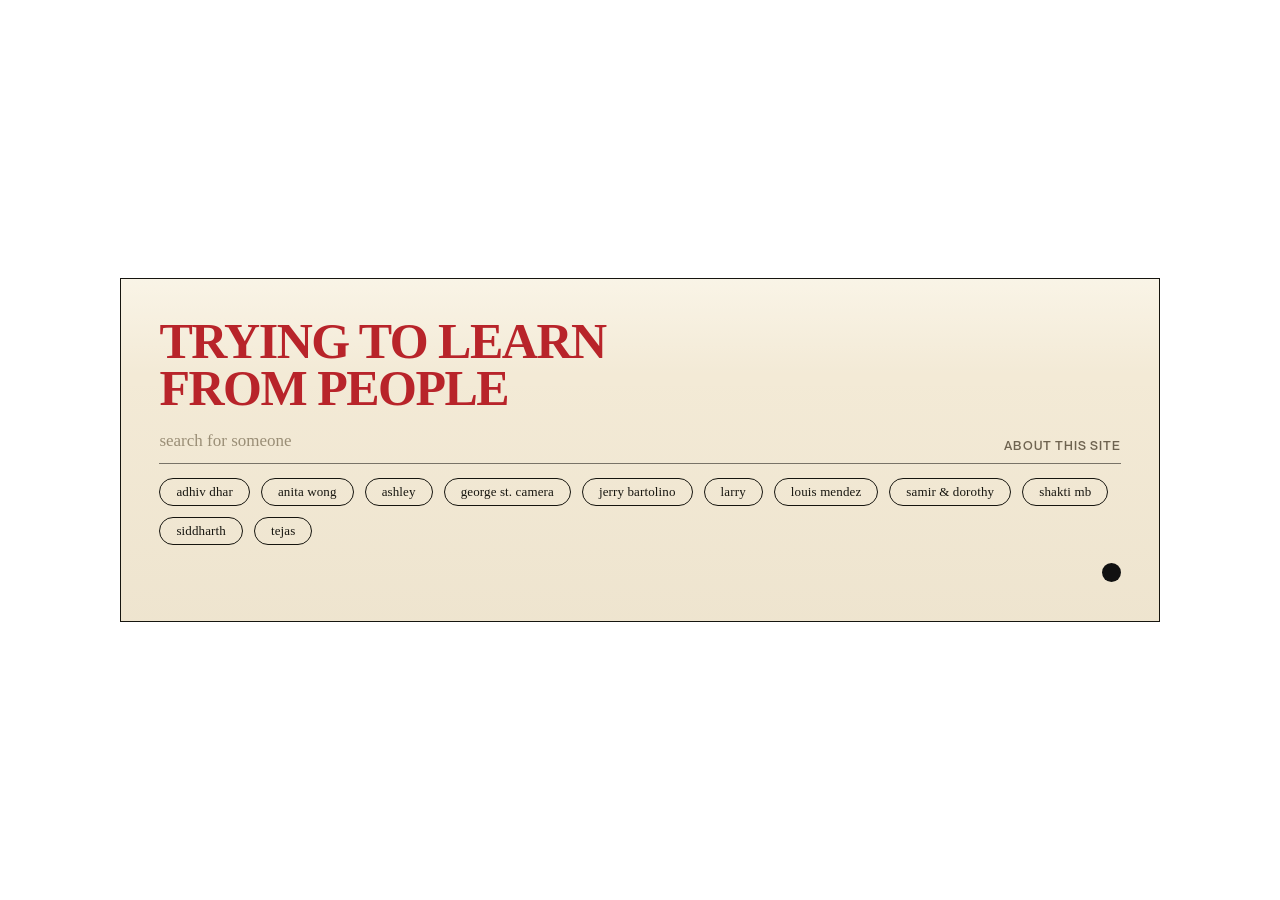
<file: index.html>
<!DOCTYPE html>
<html lang="en">
<head>
<meta charset="utf-8">
<meta http-equiv="Cache-Control" content="no-cache, no-store, must-revalidate">
<meta http-equiv="Pragma" content="no-cache">
<meta http-equiv="Expires" content="0">
<meta name="viewport" content="width=device-width, initial-scale=1">
<script>window.__SITE_BUILD__='20261120recovery';</script>
<title>lessons</title>
<link rel="icon" type="image/jpeg" href="pictures/favicon.jpg?v=3">
<link rel="shortcut icon" href="pictures/favicon.jpg?v=3">
<link rel="apple-touch-icon" href="pictures/favicon.jpg?v=3">

<link rel="stylesheet" href="css/fonts.css?v=20260927b">
<link rel="stylesheet" href="css/site.css?v=20261120publish3">
<!-- deploy: jerry-bartolino-20261004b -->
</head>
<body>

<main id="app"><div style="font:18px Georgia,serif;padding:3rem;max-width:38rem;margin:auto">Opening interviews…</div></main>
<script type="module">
  import('/js/app.js?v=20261124quote4').catch(err => {
    console.error('Interview site failed to load:', err);
    const host=document.getElementById('app');
    if(host) host.innerHTML='<div style="font:18px Georgia,serif;padding:3rem;max-width:38rem;margin:auto"><h1 style="font:24px Georgia,serif;margin-bottom:1rem">The interviews could not load</h1><p style="margin-bottom:1rem">Please reload this page. If the problem continues, the error below can help identify it:</p><pre id="site-error" style="white-space:pre-wrap;overflow-wrap:anywhere;font:13px monospace"></pre><p><a href="/">Back to homepage</a></p></div>';
    const error=document.getElementById('site-error');
    if(error) error.textContent=String(err && (err.stack || err.message) || err);
  });
</script>
<script>
(function(){
  function ensureJerry(){
    var nav=document.querySelector('.name-index');
    if(!nav) return false;
    if(nav.querySelector('a[href="#/p/jerry-bartolino"]')) return true;
    var a=document.createElement('a');
    a.className='name-oval';
    a.href='#/p/jerry-bartolino';
    a.textContent='jerry bartolino';
    var items=[].slice.call(nav.children);
    var before=items.find(function(el){
      return el.textContent.trim().localeCompare('jerry bartolino')>0;
    });
    nav.insertBefore(a,before||null);
    return true;
  }
  var tries=0;
  var timer=setInterval(function(){
    tries++;
    if(ensureJerry() || tries>40) clearInterval(timer);
  },100);
})();
</script>
</body>
</html>
</file>
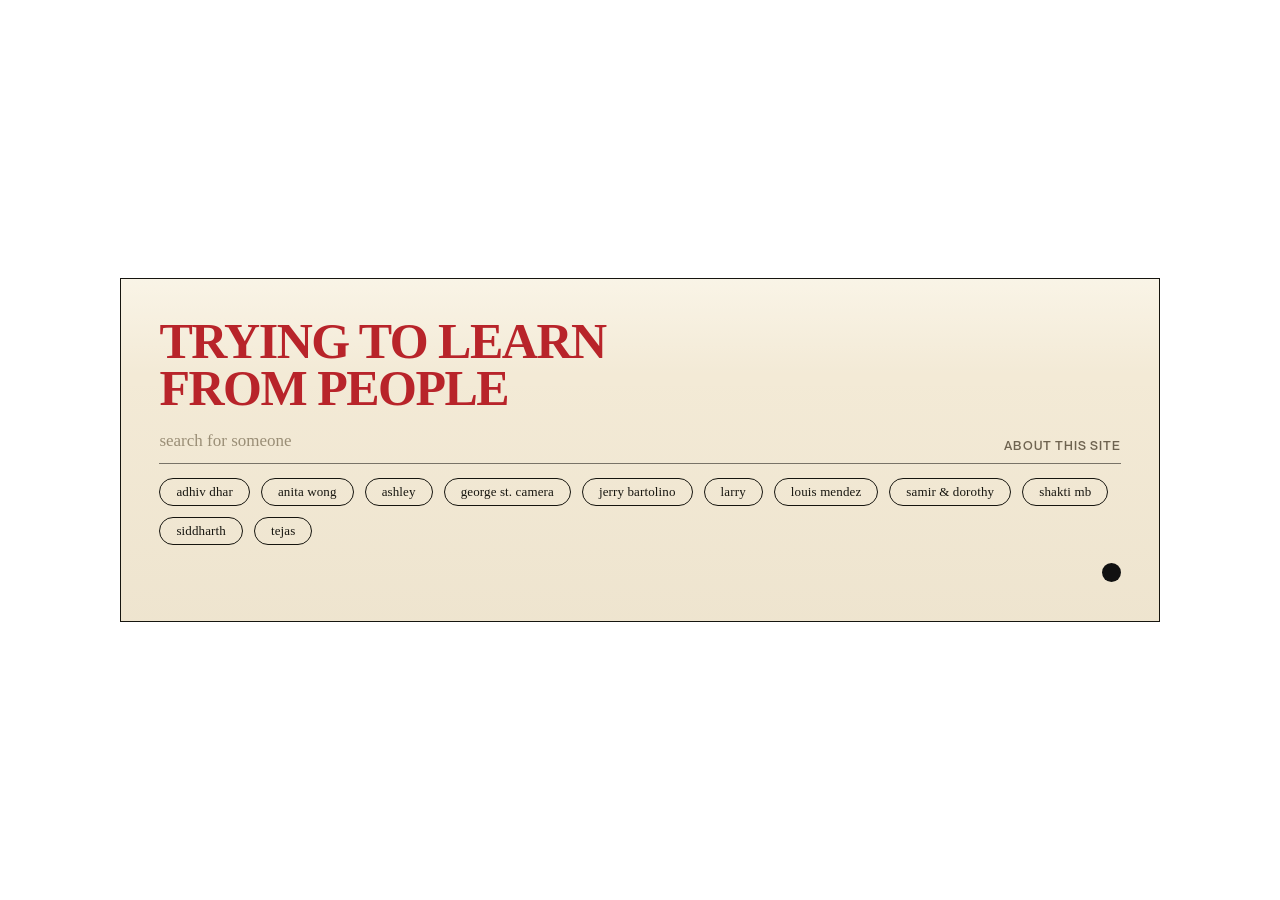
<file: adhiv/index.html>
<!DOCTYPE html>
<html lang="en">
<head>
<meta charset="utf-8">
<meta http-equiv="Cache-Control" content="no-cache, no-store, must-revalidate">
<meta http-equiv="Pragma" content="no-cache">
<meta http-equiv="Expires" content="0">
<meta name="viewport" content="width=device-width, initial-scale=1">
<script>
(function(){
  var BUILD='20261025a';
  window.__SITE_BUILD__=BUILD;
  var u=new URL(window.location.href);
  if(u.searchParams.get('build')!==BUILD){
    u.searchParams.set('build',BUILD);
    window.location.replace(u.href);
  } else {
    u.searchParams.delete('build');
    window.history.replaceState(null,'',u.pathname + (u.search ? u.search : '') + u.hash);
  }
})();
</script>
<title>lessons</title>
<link rel="icon" type="image/jpeg" href="/pictures/favicon.jpg?v=3">
<link rel="shortcut icon" href="/pictures/favicon.jpg?v=3">
<link rel="apple-touch-icon" href="/pictures/favicon.jpg?v=3">

<link rel="stylesheet" href="/css/fonts.css?v=20260927b">
<link rel="stylesheet" href="/css/site.css?v=20261025a">
<!-- deploy: jerry-bartolino-20261004b -->
</head>
<body>

<main id="app"></main>

<script type="module">import('/js/app.js?v=20261025a');</script>
<script>
(function(){
  function ensureJerry(){
    var nav=document.querySelector('.name-index');
    if(!nav) return false;
    if(nav.querySelector('a[href="#/p/jerry-bartolino"]')) return true;
    var a=document.createElement('a');
    a.className='name-oval';
    a.href='#/p/jerry-bartolino';
    a.textContent='jerry bartolino';
    var items=[].slice.call(nav.children);
    var before=items.find(function(el){
      return el.textContent.trim().localeCompare('jerry bartolino')>0;
    });
    nav.insertBefore(a,before||null);
    return true;
  }
  var tries=0;
  var timer=setInterval(function(){
    tries++;
    if(ensureJerry() || tries>40) clearInterval(timer);
  },100);
})();
</script>
</body>
</html>
</file>
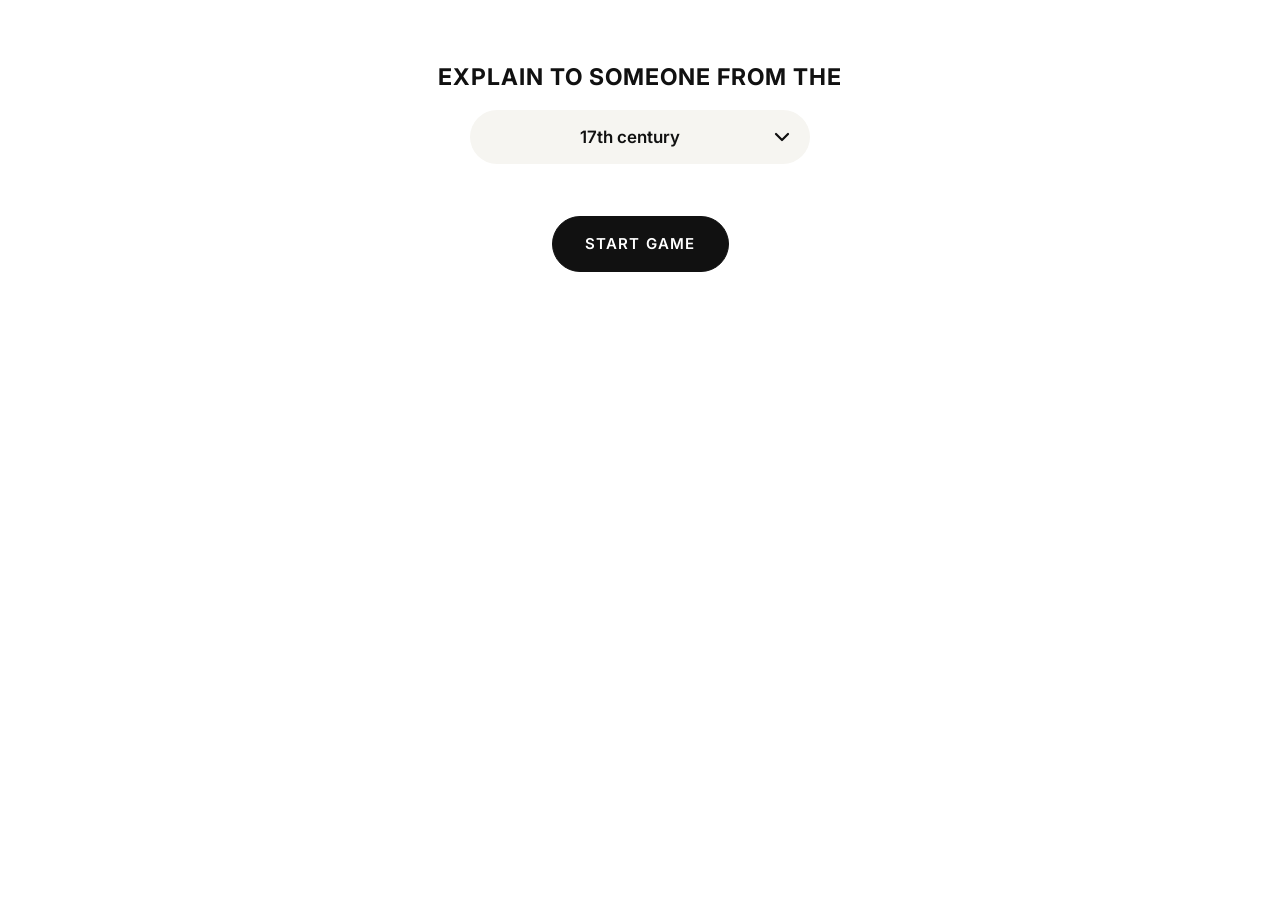
<file: explain-to-the-past/index.html>
<!doctype html>
<html lang="en">
<head>
<meta charset="utf-8">
<meta name="viewport" content="width=device-width, initial-scale=1">
<meta name="theme-color" content="#ffffff">
<title>Explain to someone from the past · Public Yuzu</title>
<link rel="preconnect" href="https://fonts.googleapis.com">
<link rel="preconnect" href="https://fonts.gstatic.com" crossorigin>
<link href="https://fonts.googleapis.com/css2?family=Inter:wght@400;500;600;700&display=swap" rel="stylesheet">
<style>
  :root { --ink:#111; --muted:#777771; --placeholder:#b9b9b5; --pill:#f6f5f1; --bg:#fff; --border:#e6e4dd; }
  * { box-sizing:border-box; }
  html { scroll-behavior:smooth; }
  body { margin:0; background:var(--bg); color:var(--ink); font-family:Inter,system-ui,sans-serif; }
  main { width:100%; max-width:760px; margin:0 auto; padding:clamp(40px,7vh,80px) 24px 75px; display:flex; flex-direction:column; align-items:center; gap:17px; text-align:center; }
  .line { margin:0; font-size:clamp(17px,2.9vw,23px); font-weight:700; letter-spacing:.045em; line-height:1.3; text-transform:uppercase; }
  .select { position:relative; width:min(340px,100%); }
  select { appearance:none; -webkit-appearance:none; width:100%; min-height:54px; padding:12px 43px 12px 22px; border:0; border-radius:999px; background:var(--pill); color:var(--ink); font:600 17px/1.2 Inter,system-ui,sans-serif; text-align:center; text-align-last:center; cursor:pointer; }
  select:focus-visible, button:focus-visible, textarea:focus-visible { outline:2px solid #111; outline-offset:3px; }
  .select svg { position:absolute; right:19px; top:50%; width:18px; height:18px; transform:translateY(-50%); pointer-events:none; }
  .prompt { display:flex; flex-direction:column; align-items:center; gap:10px; width:100%; }
  .illustration { position:relative; width:min(300px,88%); aspect-ratio:1/1; margin:2px 0 0; display:flex; justify-content:center; align-items:center; }
  .illustration img { display:block; width:100%; height:100%; object-fit:contain; }
  .picture-placeholder { width:100%; height:100%; min-height:0; display:flex; flex-direction:column; align-items:center; justify-content:center; gap:12px; border:1px dashed #ccc8bc; border-radius:18px; background:#faf9f5; }
  .picture-placeholder svg { width:46px; height:46px; stroke:#999487; }
  .picture-placeholder span { font-size:12px; color:#8c887e; letter-spacing:.03em; }
  .itemname { margin:-7px 0 1px; font-size:clamp(12px,1.8vw,14px); font-weight:600; line-height:1.3; letter-spacing:.08em; text-transform:uppercase; color:#4a4844; }
  .answer { width:100%; display:flex; align-items:flex-start; gap:12px; text-align:left; margin-top:0; }
  .answer label { flex:none; font-size:21px; font-weight:700; line-height:1.45; letter-spacing:.03em; text-transform:uppercase; }
  .answer textarea { flex:1; min-width:0; height:40px; min-height:40px; resize:vertical; border:0; border-bottom:2px solid var(--ink); padding:2px 0 2px; border-radius:0; outline:none; background:transparent; color:var(--ink); font:400 clamp(15px,2.5vw,17px)/1.4 Inter,system-ui,sans-serif; }
  .answer textarea::placeholder { color:var(--placeholder); }
  .answer textarea:focus { border-bottom-width:3px; }
  .actionrow { width:100%; display:flex; gap:10px; flex-wrap:wrap; justify-content:center; }
  button { border:1px solid #111; border-radius:999px; background:#111; color:white; padding:13px 21px; cursor:pointer; font:600 14px/1.2 Inter,system-ui,sans-serif; }
  button.secondary { background:white; color:#111; }
  button:disabled { opacity:.35; cursor:not-allowed; }
  .feedback { width:100%; margin:3px 0 0; padding:8px 0 0; text-align:center; }
  [hidden] { display:none !important; }
  select option:disabled { color:#aaa49a; }
  .start-screen { display:flex; flex-direction:column; align-items:center; gap:0; padding:35px 0 25px; }
  .start-btn { padding:18px 32px; letter-spacing:.08em; font-size:15px; }
  .start-btn:hover { background:#373737; }
  .feedback p { margin:0; }
  .feedback .score { font-size:30px; font-weight:700; line-height:1.15; }
  .feedback .verdict { margin-top:5px; font-size:15px; font-weight:500; line-height:1.4; }
  .feedback .historical-note { margin-top:0; }
  @media(max-width:540px){
    main { gap:20px; }
    .answer { gap:10px; }
    .actionrow button { flex:1; }
  }
</style>
</head>
<body>
<main>
  <h1 class="line">Explain to someone from the</h1>
  <div class="select">
    <select id="era" aria-label="Choose an era"></select>
    <svg viewBox="0 0 24 24" fill="none" stroke="currentColor" stroke-width="3" stroke-linecap="round" stroke-linejoin="round" aria-hidden="true"><path d="M4 8l8 8 8-8"/></svg>
  </div>
  <section id="startScreen" class="start-screen">
    <button id="startGame" class="start-btn" type="button">START GAME</button>
  </section>
  <section id="prompt" class="prompt" hidden aria-label="Explanation challenge">
    <p class="line" id="whatLine">what a</p>
    <div class="illustration">
      <img id="itemImage" alt="" loading="eager" decoding="async" hidden>
      <div id="imagePlaceholder" class="picture-placeholder">
        <svg viewBox="0 0 48 48" fill="none" stroke-width="1.4" stroke-linejoin="round" aria-hidden="true">
          <rect x="6" y="8" width="36" height="32" rx="3"/><circle cx="16" cy="19" r="3"/><path d="M8 34l11-11 7 7 5-5 9 10"/>
        </svg>
        <span>Illustration coming soon</span>
      </div>
    </div>
    <h2 id="itemName" class="itemname"></h2>
    <div class="answer">
      <label for="answer">is:</label>
      <textarea id="answer" rows="1" placeholder="Your explanation here" autocomplete="off" spellcheck="true" aria-label="Your explanation"></textarea>
    </div>
    <div class="actionrow">
      <button id="check" type="button">Check my explanation</button>
      <button id="next" class="secondary" type="button">Another item</button>
    </div>
    <div class="feedback" id="feedback" hidden aria-live="polite"></div>
  </section>
</main>
<script type="module" src="./game.js?v=20261119new-four-v1"></script>
</body>
</html>
</file>
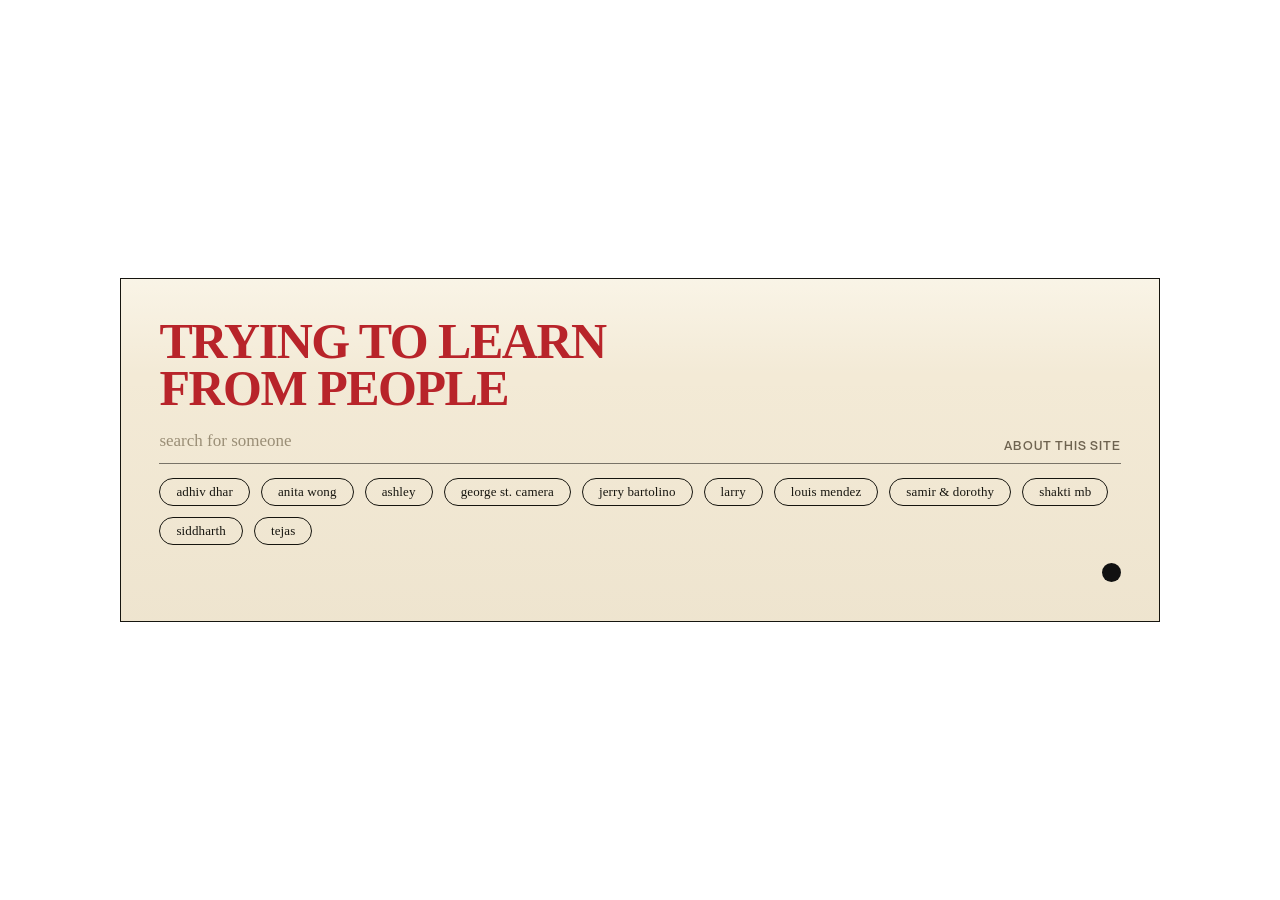
<file: shakti/index.html>
<!DOCTYPE html>
<html lang="en">
<head>
<meta charset="utf-8">
<meta http-equiv="Cache-Control" content="no-cache, no-store, must-revalidate">
<meta http-equiv="Pragma" content="no-cache">
<meta http-equiv="Expires" content="0">
<meta name="viewport" content="width=device-width, initial-scale=1">
<base href="/">
<script>window.__SITE_BUILD__='20261120recovery';</script>
<title>lessons</title>
<link rel="icon" type="image/jpeg" href="pictures/favicon.jpg?v=3">
<link rel="shortcut icon" href="pictures/favicon.jpg?v=3">
<link rel="apple-touch-icon" href="pictures/favicon.jpg?v=3">

<link rel="stylesheet" href="css/fonts.css?v=20260927b">
<link rel="stylesheet" href="css/site.css?v=20261120publish3">
<!-- deploy: jerry-bartolino-20261004b -->
</head>
<body>

<main id="app"><div style="font:18px Georgia,serif;padding:3rem;max-width:38rem;margin:auto">Opening interviews…</div></main>
<script type="module">
  import('/js/app.js?v=20261124quote4').catch(err => {
    console.error('Interview site failed to load:', err);
    const host=document.getElementById('app');
    if(host) host.innerHTML='<div style="font:18px Georgia,serif;padding:3rem;max-width:38rem;margin:auto"><h1 style="font:24px Georgia,serif;margin-bottom:1rem">The interviews could not load</h1><p style="margin-bottom:1rem">Please reload this page. If the problem continues, the error below can help identify it:</p><pre id="site-error" style="white-space:pre-wrap;overflow-wrap:anywhere;font:13px monospace"></pre><p><a href="/">Back to homepage</a></p></div>';
    const error=document.getElementById('site-error');
    if(error) error.textContent=String(err && (err.stack || err.message) || err);
  });
</script>
<script>
(function(){
  function ensureJerry(){
    var nav=document.querySelector('.name-index');
    if(!nav) return false;
    if(nav.querySelector('a[href="#/p/jerry-bartolino"]')) return true;
    var a=document.createElement('a');
    a.className='name-oval';
    a.href='#/p/jerry-bartolino';
    a.textContent='jerry bartolino';
    var items=[].slice.call(nav.children);
    var before=items.find(function(el){
      return el.textContent.trim().localeCompare('jerry bartolino')>0;
    });
    nav.insertBefore(a,before||null);
    return true;
  }
  var tries=0;
  var timer=setInterval(function(){
    tries++;
    if(ensureJerry() || tries>40) clearInterval(timer);
  },100);
})();
</script>
</body>
</html>
</file>
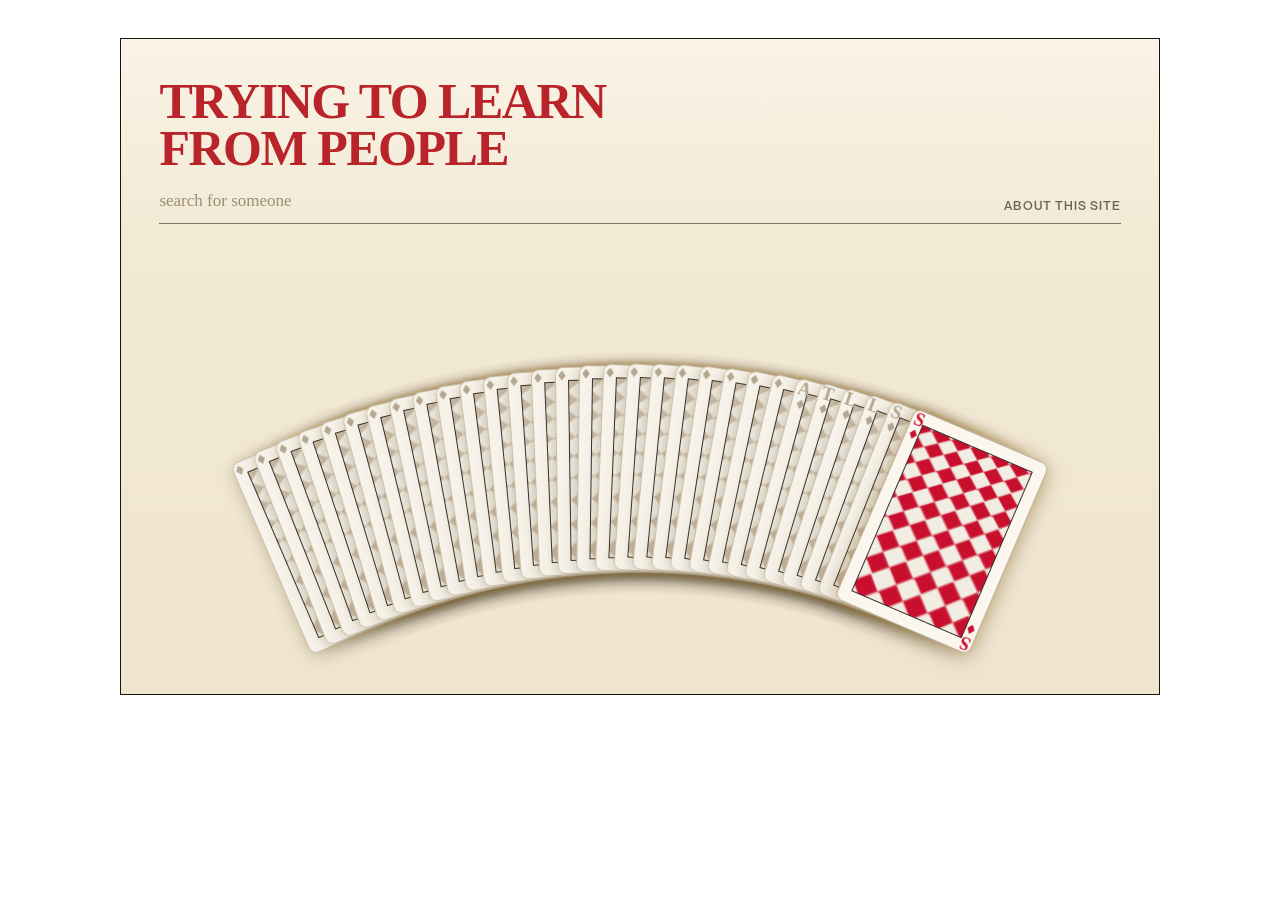
<file: onlyfiles.html>
<!DOCTYPE html>
<html lang="en">
<head>
<meta charset="utf-8">
<meta name="viewport" content="width=device-width, initial-scale=1">
<title>Interpolations</title>

<style>
/* ============================================================
   THE TWO FACES
   Neither is on a font CDN, so both load from files sitting next to
   this one. Drop them in with these exact names and they take over;
   until then the fallbacks below stand in.
   ============================================================ */
/* Neue Montreal Medium, carried inside this file so it can never go
   missing and never needs the internet. */
@font-face{
  font-family:'Neue Montreal';
  src:url([data-uri]) format('woff2');
  font-weight:500;font-style:normal;font-display:swap;
}
/* Coal Hand Luke, carried inside the file too. Note: this cut of the
   font has letters and numbers only — no commas, full stops or
   apostrophes. Those single characters quietly fall through to the
   next handwriting font in the stack below. */
@font-face{
  font-family:'Coal Hand Luke';
  src:url([data-uri]) format('woff2');
  font-weight:400;font-style:normal;font-display:swap;
}

/* Annonce, carried inside the file. A heavy advertising grotesque —
   there is no italic cut, so the browser slants it where one is asked
   for, which is what a jobbing printer would have done too. */
@font-face{
  font-family:'Annonce';
  src:url([data-uri]) format('woff2');
  font-weight:400;font-style:normal;font-display:swap;
}

/* Nothing here reaches the network. Both fonts on the page — Neue Montreal
   and Coal Hand Luke, plus Annonce if you switch the headline back — are
   carried inside this file as base64. Dancing Script and Quattrocento used
   to be linked from Google and were dropped once nothing used them; a page
   that quietly fetches a font is a page that breaks offline. */

/* ============================================================
   PALETTE
   ============================================================ */
:root{
  --grey:#EDE4D2;      /* beige, and nothing else on it */
  --grey-2:#CDCAC3;
  --card:#E7E4DD;
  --card-lift:#EFEDE7;
  --ink:#1C1C1A;       /* near-black — text, and the name bar */
  --blue:#3B5243;      /* deep sage — text accents (a pastel here would vanish) */
  --dim:#A9A498;
  --rule:#C6C1B6;
  /* the four plate pastels */
  --sage:#BFCFB4; --butter:#F0E4A8; --sky:#B6CBDE; --rose:#EAC4CB;
  --grot:'Helvetica Neue',Helvetica,Arial,'Inter',system-ui,sans-serif;
  --ui:'Arial Narrow','Helvetica Neue Condensed','Liberation Sans Narrow',
       Arial,sans-serif;
  --serif:'Iowan Old Style','Palatino Linotype',Palatino,'Book Antiqua',Georgia,serif;
  /* Georgia first: it was drawn for screens, so it stays legible at the
     size a short note wants to be read at */
  --note:Georgia,'Iowan Old Style','Palatino Linotype',Palatino,serif;
  --body:'Neue Montreal','Helvetica Neue',Helvetica,Arial,sans-serif;
  /* the red handwriting: a marker pen, not a copperplate */
  /* The magazine look wants three faces the rest of the site never uses:
     a formal engraver's script for the kicker, a fat display serif for the
     shout, and a workhorse book serif for the columns. */
  /* No script face at all. A copperplate read as generated and a brush
     script wasn't wanted either, so the kicker is simply the display face
     in italic — which is what plenty of real advertisements did. Two faces
     on the page instead of three. */
  /* the kicker only; the foot of the page is a rule now, not words */
  --script:'Coal Hand Luke','Bradley Hand','Segoe Script','Chalkboard SE',
           cursive;
  /* back to where this started: a high-contrast display serif. Annonce is
     still embedded below if you want to flip back to it. */
  --shout:'Bodoni 72','Didot','Playfair Display','Times New Roman',Times,serif;
  /* for the card initials. Old English Text MT comes with Office, Luminari
     ships with macOS; both are medieval enough, and the Didot is a decent
     last resort. */
  --black:'Old English Text MT','UnifrakturMaguntia','Luminari',
          'Blackadder ITC','Bodoni 72','Didot',serif;
  /* what a magazine actually set text in around 1955: a Scotch or a
     Century, failing that the Times that replaced them everywhere */
  --press:'Century Schoolbook','New Century Schoolbook',
          'Iowan Old Style','Palatino Linotype',Palatino,
          'Times New Roman',Times,Georgia,serif;
  --ink-blue:#1E2A4A;
  --press-red:#B8242A;
  --paper:#F3EAD6;
  --hand:'Coal Hand Luke','Bradley Hand','Segoe Script','Chalkboard SE',
         'Comic Sans MS',cursive;
  --red:#DC4B33;       /* the pen the notes are written in */
}
*{box-sizing:border-box;margin:0;padding:0}
html,body{height:100%}
body{
  background:var(--grey);color:var(--ink);
  font-family:var(--grot);
  -webkit-font-smoothing:antialiased;
  overflow-x:hidden;
}
a{color:inherit;text-decoration:none}
.wrap{max-width:1240px;margin:0 auto;padding:0 30px}
.up{text-transform:uppercase;letter-spacing:.06em}
.micro{font-size:11px;font-weight:700;text-transform:uppercase;letter-spacing:.13em}

/* ============================================================
   THE BOUQUET — nothing else on the screen
   ============================================================ */
.field{
  height:100vh;            /* fallback */
  height:100svh;           /* the small viewport, so the URL bar can't crop it */
  overflow:hidden;
  display:flex;flex-direction:column;align-items:center;
  padding:3.5vh 20px 0;
  padding-left:max(20px, env(safe-area-inset-left));
  padding-right:max(20px, env(safe-area-inset-right));
}

/* The search line's rules live with the rack, further down. There were
   older ones here, left over from the bouquet index, and they were still
   winning on the properties the new rule doesn't set — a 420px width and
   flex-direction:column, which turned `flex:1 1 200px` into a 200px tall
   input. Same trap as the .sheet collision: dead CSS from a design that
   was removed. */
#q::-webkit-search-cancel-button{-webkit-appearance:none}

.bouquet{
  position:relative;
  /* height-led, so the whole thing lands inside one screen */
  width:min(97vw, 98vh);
  aspect-ratio:1/1;
  margin-top:.8vh;
  flex-shrink:0;
}
.aboutlink{
  margin-top:1.1vh;flex-shrink:0;
  background:none;border:none;cursor:pointer;
  font-family:var(--ui);font-stretch:condensed;font-size:16px;
  color:#8A7A62;border-bottom:1px solid transparent;
  padding:0 0 2px;transition:color .25s ease,border-color .25s ease;
}
.aboutlink:hover{color:var(--ink);border-bottom-color:var(--ink)}

/* the note: a florist's card, sitting slightly askew the way one does
   when it's tucked into a bunch */
/* the about card's backdrop. This was called .sheet too, and its rule —
   fixed, grid, place-items:center — was landing on the page sheets as
   well, shrinking their contents to max-content. Renamed so the two
   can't collide again. */
.overlay{position:fixed;inset:0;z-index:40;display:grid;place-items:center;padding:24px}
.overlay[hidden]{display:none}
.scrim{
  position:absolute;inset:0;background:rgba(58,46,30,.34);
  opacity:0;transition:opacity .24s ease;
}
.card-about{
  position:relative;max-width:min(408px,90vw);
  background:#FCF8ED;
  padding:34px 32px 28px;
  box-shadow:0 1px 0 rgba(120,100,66,.35), 0 22px 46px rgba(58,46,28,.22);
  opacity:0;transform:translateY(12px) rotate(-1.4deg) scale(.985);
  transition:opacity .24s ease,transform .34s cubic-bezier(.2,.7,.3,1);
}
.card-about::before{                       /* the printed rule inset from the edge */
  content:'';position:absolute;inset:9px;
  border:1px solid #DCCCA6;pointer-events:none;
}
.overlay.on .scrim{opacity:1}
.overlay.on .card-about{opacity:1;transform:rotate(-1.4deg)}

.card-about p{
  font-family:var(--note);
  font-size:16.5px;line-height:1.72;color:#2E2A20;
  text-align:left;text-wrap:pretty;
}
.card-about p + p{margin-top:16px}
.card-about .sprig{display:block;margin:24px auto 0;width:46px;height:auto;color:#8FAE72}

.close{
  position:absolute;top:4px;right:8px;
  background:none;border:none;cursor:pointer;
  font-size:22px;line-height:1;color:#BCA981;padding:6px 8px;
  transition:color .2s ease;
}
.close:hover{color:#5C5136}

/* stems and leaves behind, flowers on top. No filters anywhere — the
   blur is what turned the paper and the greenery to mush. */
.stems,.leaves{
  position:absolute;inset:0;width:100%;height:100%;overflow:visible;
  pointer-events:none;
}
.stems .stem{
  fill:none;stroke:#6E9A57;stroke-linecap:round;
  stroke-width:calc(var(--w,1) * 1px);vector-effect:non-scaling-stroke;
}
.leafshape{stroke:#3F5E32;stroke-width:.9;stroke-linejoin:round;vector-effect:non-scaling-stroke}
.leafvein{fill:none;stroke:#3F5E32;stroke-width:.6;opacity:.45;vector-effect:non-scaling-stroke}

/* one bloom, one person.
   Each flower sits in a square box but is drawn as a circle inside it, so
   nearly 40% of the box is empty corner. Left hittable, those corners
   swallow the pointer and the wrong flower lights up — so the box takes no
   pointer events at all and only the painted petals do. */
.stalk{
  position:absolute;
  width:calc(18% * var(--s,1));
  transform:translate(-50%,-50%);
  transform-origin:50% 50%;
  pointer-events:none;
  z-index:1;
  /* the base rule is the way OUT: quick, so moving away feels immediate.
     z-index waits for the shrink to finish before it drops. */
  transition:transform .17s cubic-bezier(.3,.85,.4,1),
             opacity   .22s ease,
             z-index    0s .17s;
}
.bloom *{pointer-events:auto}
.bloom{display:block;width:100%;height:auto;overflow:visible;
  transform:rotate(var(--spin,0deg))}
/* No black outline anywhere — that one line is what made them read as
   clipart. A petal is edged in its own deeper tone instead, and lit from
   the throat outwards. */
.bloom .fl  {stroke:var(--vein,#9A8A78);stroke-width:1;stroke-opacity:.85;
             stroke-linejoin:round}
.bloom .vein{fill:none;stroke:var(--vein,#9A8A78);stroke-width:.85;
             stroke-linecap:round;opacity:.5}
.bloom .mid {fill:var(--throat,#C9A227)}
.bloom .dark{fill:var(--throat,#4A3A2A)}
.bloom .fil {fill:none;stroke:var(--inner,#FFF6D9);stroke-width:2;
             stroke-linecap:round;stroke-linejoin:round}
.bloom .anth{fill:#F8C93C;stroke:#C9930E;stroke-width:.4}
.bloom .stig{fill:var(--throat,#C4527E)}
.bloom .ln  {fill:none;stroke:var(--vein,#9A8A78);stroke-width:1;
             stroke-linecap:round;opacity:.5}
.bloom .sep {fill:#8CAF6B;stroke:#6F9153;stroke-width:.8;stroke-linejoin:round}

.stalk{cursor:pointer}
.stalk.quiet{cursor:default}          /* no page behind it yet */

/* and this is the way IN: a touch slower, and it comes to the front at once */
.stalk:hover,.stalk.shown{
  transform:translate(-50%,-50%) scale(1.13);
  z-index:9;
  transition:transform .26s cubic-bezier(.2,.7,.3,1),
             opacity   .22s ease,
             z-index    0s;
}
.stalk.shown .fname{opacity:1;transform:translateX(-50%) translateY(0)}

.fname{
  position:absolute;left:50%;bottom:100%;margin-bottom:8px;
  transform:translateX(-50%) translateY(4px);
  background:#fff;border:1px solid #2B2B28;border-radius:2px;
  padding:3px 9px;
  font-family:var(--ui);font-stretch:condensed;font-size:13px;
  color:#2B2B28;white-space:nowrap;
  opacity:0;pointer-events:none;
  transition:opacity .13s ease,transform .17s cubic-bezier(.3,.85,.4,1);
}
.stalk:hover .fname{
  opacity:1;transform:translateX(-50%) translateY(0);
  transition:opacity .2s ease .03s,transform .26s cubic-bezier(.2,.7,.3,1) .03s;
}

/* while you're searching, everything that isn't a match steps back */
.bouquet.searching .stalk{opacity:.2}
.bouquet.searching .stalk.hit{opacity:1;transform:translate(-50%,-50%) scale(1.13);z-index:8}
.bouquet.searching .stalk.hit .fname{opacity:1;transform:translateX(-50%) translateY(0)}

/* ============================================================
   A PERSON'S PAGE — text on the left, pictures on the right
   ============================================================ */
.article{padding:34px 0 120px}
.back{
  display:inline-block;
  font-family:var(--ui);font-stretch:condensed;font-weight:400;
  font-size:16px;letter-spacing:.01em;color:#8A7A62;
  border-bottom:1px solid transparent;padding-bottom:2px;
  transition:color .25s ease,border-color .25s ease;
}
.back:hover{color:var(--ink);border-bottom-color:var(--ink)}

.story{
  position:relative;                 /* caption boxes hang off this */
  max-width:1080px;
  margin-top:clamp(34px,5vh,64px);
}
.story::after{content:'';display:block;clear:both}   /* the float still counts */
.story p{
  font-family:var(--body);font-weight:500;font-feature-settings:'kern' 1;
  font-size:clamp(15.5px,1.1vw,17.5px);
  line-height:1.62;color:#1F1C15;text-wrap:pretty;
}
.story p + p{margin-top:1.55em}

/* the few colours worth having by name */
.story .red   {color:var(--red)}
.story .green {color:#5C8350}
.story .quiet {color:#8A8272}

/* the picture floats; its outer margin is where the note lives, and a
   margin is part of what text flows around, so the two never collide */
.fig{position:relative;width:var(--figw,42%)}
.fig.side-right{float:right;margin:4px 0 clamp(22px,3vh,34px) clamp(96px,14%,210px)}
.fig.side-left {float:left; margin:4px clamp(96px,14%,210px) clamp(22px,3vh,34px) 0}
.fig.side-full {float:none;width:100%;margin:clamp(26px,4vh,44px) 0}
.fig img{display:block;width:100%;height:auto}
.fig .ph{
  display:grid;place-items:center;aspect-ratio:3/4;padding:20px;text-align:center;
  background:#E3DAC6;border:1px dashed #B9A98A;
  font-family:var(--ui);font-stretch:condensed;font-size:14px;color:#8A7A62;
}

/* the handwritten aside sits wherever you put it, inside the picture or
   outside it */
.fig .note{
  position:absolute;left:var(--nx,-30%);top:var(--ny,52%);
  width:min(190px,26vw);
  font-family:var(--hand);color:var(--red);
  font-size:19px;line-height:1.24;
  transform:translate(-50%,-50%) rotate(var(--nrot,-4deg));
  z-index:3;
}
.fig.side-right .note{text-align:right}
.fig .arrowlayer{
  position:absolute;inset:0;width:100%;height:100%;
  overflow:visible;pointer-events:none;color:var(--red);z-index:2;
}

/* the crop: a window the picture sits behind, so you choose what shows */
.fig .crop{display:block;position:relative;overflow:hidden}
.fig .crop img{display:block;width:100%;height:100%;object-fit:cover;
  transform-origin:center;transition:transform .18s ease}
.fig .focal{
  display:none;position:absolute;width:18px;height:18px;
  transform:translate(-50%,-50%);border-radius:50%;
  background:rgba(255,246,238,.85);border:2px solid var(--red);
  cursor:grab;touch-action:none;z-index:5;
}

/* a caption box, anywhere on the page */
.cap{
  position:absolute;z-index:6;
  transform:translate(-50%,-50%) rotate(var(--rot,0deg));
  line-height:1.25;
}
.cap.tone-red  {color:var(--red)}
.cap.tone-green{color:#5C8350}
.cap.tone-ink  {color:var(--ink)}
.cap .captext{display:block;outline:none}
.article.editing .cap{outline:1px dashed #C6B392;outline-offset:6px}

/* handles, only while writing */
.fig .grip{
  display:none;position:absolute;left:50%;top:-20px;transform:translateX(-50%);
  font-style:normal;font-size:13px;line-height:1;
  background:var(--red);color:#FFF6EE;padding:3px 6px;border-radius:2px;
  cursor:grab;touch-action:none;user-select:none;
}
.fig .target{
  display:none;position:absolute;width:16px;height:16px;
  transform:translate(-50%,-50%);border-radius:50%;
  background:#FFF6EE;border:2px solid var(--red);
  cursor:grab;touch-action:none;z-index:4;
}
.article.editing .fig .grip,
.article.editing .cap .grip,
.article.editing .fig .focal,
.article.editing .fig .target{display:block}
.article.editing .fig{outline:1px dashed #C6B392;outline-offset:6px}

/* ---- writing in the page ---- */
.writebtn{
  float:right;background:none;border:none;cursor:pointer;
  font-family:var(--ui);font-stretch:condensed;font-size:16px;
  color:#8A7A62;border-bottom:1px solid transparent;padding:0 0 2px;
  transition:color .25s ease,border-color .25s ease;
}
.writebtn:hover{color:var(--ink);border-bottom-color:var(--ink)}
.article.editing .writebtn{color:var(--red);border-bottom-color:var(--red)}

.tools{
  clear:both;display:flex;flex-wrap:wrap;gap:6px;align-items:center;
  margin-top:22px;padding:10px 12px;
  background:#F6F0E0;border:1px solid #D6C7A6;
  position:sticky;top:8px;z-index:30;
}
.tools button{
  font-family:var(--ui);font-stretch:condensed;font-size:14px;
  background:#FCF8ED;border:1px solid #D6C7A6;color:#4A4234;
  padding:4px 10px;cursor:pointer;transition:background .15s ease;
}
.tools button:hover{background:#EFE6CE}
.tools .t-red{color:var(--red)}
.tools .t-green{color:#5C8350}
.tools .t-go{background:#2F2A1F;border-color:#2F2A1F;color:#F6F0E0}
.tools .sep{width:1px;height:20px;background:#D6C7A6;margin:0 4px}
.tools .saved{
  font-family:var(--ui);font-stretch:condensed;font-size:13px;color:#7E9A63;
  min-width:34px;
}
.tools .saved.bad{color:var(--red);font-weight:700}
/* ============================================================
   THE FRONT: A HAND OF CARDS
   Thirty cards held the way you hold a hand of Uno — fanned from a pivot
   well below them, so each one shows only a sliver and the last sits fully
   open on top. The faces are drawn: a ruled border, corner fleurs, a
   diapered field. Point at a card and it lifts out of the hand.
   ============================================================ */
.hand-page{
  min-height:100svh;min-height:100vh;
  padding:clamp(14px,3vw,40px) clamp(10px,3vw,36px) 60px;
  background:#FFFFFF;
  display:flex;justify-content:center;align-items:flex-start;
}
.hand-page .sheet{
  position:relative;display:block;width:min(1040px,100%);
  background:var(--paper);
  border:1px solid #16150F;
  padding:clamp(22px,3vw,44px) clamp(18px,3vw,42px) clamp(24px,3vw,40px);
  background-image:linear-gradient(180deg,
    rgba(255,252,244,.55) 0%, rgba(255,252,244,0) 28%,
    rgba(150,122,74,.05) 100%);
}
.hand-page .masthead{
  margin:0 0 clamp(12px,1.8vh,18px);
  font-family:var(--shout);font-weight:700;
  font-size:clamp(26px,4.1vw,50px);line-height:.94;
  letter-spacing:-.03em;color:var(--press-red);
  text-transform:uppercase;
}
.hand-page .searchrow{
  display:flex;flex-direction:row;width:auto;
  align-items:center;gap:14px;flex-wrap:nowrap;
  border-bottom:1px solid rgba(22,21,15,.55);
  padding-bottom:9px;margin-bottom:clamp(10px,1.6vh,18px);
}
.hand-page #q{
  flex:1 1 auto;width:auto;min-width:0;text-align:left;
  height:26px;line-height:26px;box-sizing:border-box;
  border:0;background:transparent;outline:none;-webkit-appearance:none;
  font-family:var(--press);font-size:clamp(14px,1.4vw,17px);
  color:#241F19;padding:0;margin:0;
}
.hand-page #q::placeholder{color:#9A8E76}
.hand-page .aboutlink{
  border:0;background:transparent;cursor:pointer;padding:0;
  font-family:var(--body);font-size:12.6px;font-weight:500;
  letter-spacing:.08em;text-transform:uppercase;color:#6E6350;
}
.hand-page .aboutlink:hover{color:var(--press-red)}

/* ---- the fan ----
   NB: not `.hand`. That name already belongs to the editor's corner resize
   handle, which is display:none — the third time a reused class name has
   quietly broken a layout in this file. */
.fan{
  position:relative;
  height:clamp(300px,46vh,430px);
  margin:clamp(10px,2vh,26px) 0 0;
}
.card{
  --w:clamp(104px,11.4vw,158px);
  position:absolute;left:50%;bottom:20%;
  width:var(--w);height:calc(var(--w) * 1.42);
  margin-left:calc(var(--w) / -2);
  border-radius:calc(var(--w) * .055);
  text-decoration:none;color:inherit;
  /* the pivot sits well below the card, which is what makes a hand of
     cards fan instead of merely tilt */
  --step:1.6deg;                 /* how far apart the cards are fanned */
  transform-origin:50% 420%;
  transform:rotate(calc((var(--i) - (var(--n) - 1) / 2) * var(--step)));
  z-index:var(--i);
  transition:transform .22s cubic-bezier(.2,.7,.3,1), filter .22s ease;
  /* the glow, sitting just outside the outline */
  filter:drop-shadow(0 0 7px rgba(198,150,58,.42))
         drop-shadow(0 5px 10px rgba(50,38,20,.28));
}
a.card:hover,a.card:focus-visible{
  transform:rotate(calc((var(--i) - (var(--n) - 1) / 2) * var(--step)))
            translateY(-9%) scale(1.045);
  z-index:80;
  filter:drop-shadow(0 0 14px rgba(212,166,64,.85))
         drop-shadow(0 10px 18px rgba(50,38,20,.34));
  outline:none;
}
.card .face{
  position:absolute;inset:0;overflow:hidden;
  border-radius:inherit;
  border:1px solid #B9AE99;
  background:#FBF7EE;                    /* the card's cream border */
}
/* the printed panel, held inside the border by a hairline rule */
.card .panel{
  position:absolute;left:9%;right:9%;top:6.5%;bottom:6.5%;
  overflow:hidden;background:#EFE9DC;
  box-shadow:0 0 0 1px #35302A;
}
/* a harlequin ground, laid back in perspective the way the reference is */
.card .ground{
  position:absolute;left:-75%;right:-75%;top:-55%;bottom:-55%;
  /* one conic checkerboard rather than two overlapping 45° gradients —
     the pair leave a faint seam through every diamond where their
     transparent edges meet */
  background-color:#F2EDE3;
  background-image:conic-gradient(
    #C8102E 0 .25turn, #F2EDE3 0 .5turn,
    #C8102E 0 .75turn, #F2EDE3 0);
  background-size:calc(var(--w) * .17) calc(var(--w) * .17);
  /* tilted back, then turned 45° in that tilted plane: a receding floor
     of diamonds rather than a flat checkerboard */
  transform:perspective(400px) rotateX(31deg) rotate(45deg) scale(1.34);
  transform-origin:50% 44%;
}
/* the corner index: the letter, and the pip beneath it */
.card .ix{
  position:absolute;z-index:3;
  display:flex;flex-direction:column;align-items:center;gap:.1em;
  line-height:1;color:#C8102E;
}
.card .ix.tl{left:1.5%;top:.5%}
.card .ix.br{right:1.5%;bottom:.5%;transform:rotate(180deg)}
.card .ix b{
  font-family:var(--shout);font-weight:700;
  font-size:calc(var(--w) * .125);line-height:.92;
}
/* a diamond cut from a box, rather than a rotated square — rotation and a
   stretch fight each other and the pip comes out lopsided */
.card .ix i{
  display:block;
  width:calc(var(--w) * .052);height:calc(var(--w) * .068);
  background:currentColor;
  clip-path:polygon(50% 0, 100% 50%, 50% 100%, 0 50%);
}
/* not written yet: the ground drains out and the index is empty */
.card.blank{
  cursor:default;
  filter:drop-shadow(0 0 4px rgba(198,150,58,.20))
         drop-shadow(0 4px 8px rgba(50,38,20,.20));
}
.card.blank .face{border-color:#C9C0AE;background:#F7F3EA}
.card.blank .ground{
  background-color:#F1EDE5;
  background-image:conic-gradient(
    #CBBCA8 0 .25turn, #F1EDE5 0 .5turn,
    #CBBCA8 0 .75turn, #F1EDE5 0);
}
.card.blank .ix{color:#B3A88F}
.card[hidden]{display:none}

@media(max-width:1040px){ .card{--step:1.25deg} }
@media(max-width:760px){
  .hand-page{padding:10px 8px 54px}
  .fan{height:clamp(240px,42vh,320px)}
  /* a narrow screen can't take a wide fan — close the hand up */
  .card{--w:clamp(84px,25vw,116px);--step:.95deg;
        transform-origin:50% 400%;bottom:24%}
}

/* ============================================================
   THE PRESS LOOK
   A page off a 1950s magazine: aged stock, an engraved script line
   setting up a fat red shout, a photograph pasted in slightly crooked
   with a torn edge, and the body set in narrow justified columns with
   a dropped initial. Everything is drawn — no images, no libraries.
   ============================================================ */
.press{
  min-height:100svh;min-height:100vh;
  padding:clamp(14px,3vw,44px) clamp(10px,3vw,40px) 70px;
  background:#FFFFFF;
  display:flex;justify-content:center;align-items:flex-start;
}
/* the sheet itself, and the two behind it */
.press .sheet{
  position:relative;display:block;width:min(1180px,100%);
  background:var(--paper);
  padding:clamp(24px,3.4vw,52px) clamp(20px,3.2vw,50px) clamp(30px,3vw,44px);
  border:1px solid #16150F;              /* an outline, not a shadow */
}

/* age: uneven foxing and a faint fibre, all in gradients */
/* Flat stock. There was a halftone dot and foxing here to suggest age,
   but a magazine page isn't textured — the paper is smooth and evenly
   coloured, and only the photographs carry a screen. The texture was
   reading as noise. All that's left is the faintest warmth towards the
   foot, the way ink and light age a page unevenly. */
.press .sheet{
  background-image:linear-gradient(180deg,
    rgba(255,252,244,.55) 0%, rgba(255,252,244,0) 28%,
    rgba(150,122,74,.05) 100%);
}

.press .back{
  display:inline-block;margin-bottom:clamp(10px,1.6vh,20px);
  font-family:var(--ui);font-stretch:condensed;font-size:13px;
  letter-spacing:.09em;text-transform:uppercase;
  color:#6E6350;text-decoration:none;border-bottom:1px solid #B9AC90;
}
.press .back:hover{color:var(--press-red);border-color:var(--press-red)}

/* ---- the top: the headline across the whole sheet ----
   The photographs used to sit in a column beside it, which left a dead
   stripe under the last line while the picture ran on. Now the headline
   takes the full measure and the writing starts directly beneath it. */
/* One flow, and one obvious path through it: read the headline, start at
   the top of the left column, work right. Splitting the opening paragraphs
   out beside the headline filled the space but made the reader hunt for
   where the piece begins, which is a worse problem than a quiet corner. */
.press .top{margin-bottom:clamp(10px,1.6vh,18px)}

/* AI in a joined-up hand is two letters nobody can read, so it borrows the
   display face and the red. */
.press .kicker .rd{
  font-family:var(--shout);font-style:normal;font-weight:700;
  color:var(--press-red);letter-spacing:-.03em;
  /* the same size as the headline underneath. line-height:0 keeps it from
     shoving the kicker's own line apart, and the small rise sits its caps
     on the script's baseline rather than floating them. */
  font-size:clamp(46px,7.2vw,98px);line-height:0;
  padding:0 .04em;vertical-align:-.06em;
}
.press .kicker{
  margin:0 0 .1em;
  font-family:var(--script);
  font-size:clamp(26px,3.9vw,54px);line-height:1.02;
  color:var(--ink-blue);font-style:normal;font-weight:400;
  letter-spacing:0;
}
.press .shout{
  margin:0;font-family:var(--shout);font-weight:700;
  font-size:clamp(46px,7.2vw,98px);line-height:.86;
  letter-spacing:-.03em;color:var(--press-red);
  text-transform:uppercase;
}
.press .shout .brk{display:block}

/* the photograph: pasted on crooked, edges torn */
.press .hero{
  margin:0;transform:rotate(1.6deg);
  filter:drop-shadow(0 6px 12px rgba(60,48,30,.34));
}
.press .hero .crop{
  display:block;width:100%;overflow:hidden;background:#DED2B6;
  aspect-ratio:4/5;                      /* a tall portrait would otherwise
                                            stretch the whole top band */
  clip-path:polygon(
    1.4% 2%, 16% .6%, 33% 2.4%, 51% .4%, 68% 2.6%, 84% .8%, 98.6% 2.4%,
    99.4% 18%, 98% 35%, 99.6% 52%, 97.8% 69%, 99.4% 85%, 98.2% 98%,
    83% 99.4%, 66% 97.6%, 49% 99.6%, 32% 97.4%, 15% 99.4%, 1.8% 97.8%,
    .6% 84%, 2% 67%, .4% 50%, 2.2% 33%, .6% 17%);
}
.press .hero img{display:block;width:100%;height:100%;object-fit:cover}
.press .hero figcaption{
  margin-top:7px;font-family:var(--ui);font-stretch:condensed;
  font-size:11.6px;letter-spacing:.09em;text-transform:uppercase;
  color:#5C5342;
}

/* ---- photographs in among the writing --------------------------------
   Each one sits in the column flow and refuses to be split across a
   column break, so the text simply runs around it. The wide one spans all
   three columns; the other two take a single column each. */
.press .cols .plate{
  position:relative;display:block;margin:0 0 1.05em;
  break-inside:avoid;page-break-inside:avoid;
}
.press .cols .plate.wide{
  column-span:all;margin:.4em 0 1.1em;
}
.press .cols .shot{
  display:block;position:relative;height:0;   /* the height is written in */
  overflow:hidden;background:#E4D9BE;
  /* a photograph printed on a page doesn't cast a shadow either */
  border:1px solid rgba(18,17,12,.85);
}
.press .cols .shot img{
  position:absolute;inset:0;width:100%;height:100%;object-fit:cover;
}
/* written straight onto the photograph, in the marker pen */
.press .cols .mark{
  position:absolute;inset:0;width:100%;height:100%;
  overflow:visible;pointer-events:none;z-index:2;
}
.press .cols .mark path{
  fill:none;stroke:var(--press-red);stroke-width:.7;
  stroke-linecap:round;stroke-linejoin:round;
  vector-effect:non-scaling-stroke;
}
.press .cols .scribble{
  position:absolute;z-index:3;pointer-events:none;
  font-family:var(--hand);color:#FFFFFF;
  font-size:clamp(9px,.86vw,12px);line-height:1.16;
  /* the columns are justified and the note was inheriting it, which spread
     the words right across the picture */
  text-align:left;max-width:60%;
  transform:rotate(-4deg);transform-origin:0 0;
  /* no outline. Just enough shadow that white still reads against a bright
     sky — take this line out if you want it perfectly clean. */
  text-shadow:0 1px 3px rgba(20,18,12,.55);
}

/* the caption, under its photograph where a magazine puts it */
.press .cols .bub{
  display:block;margin-top:6px;
  font-family:var(--ui);font-stretch:condensed;
  font-size:10.6px;line-height:1.3;
  letter-spacing:.1em;text-transform:uppercase;color:#5A5140;
}
@media(max-width:900px){
  .press .cols .plate.wide{column-span:none}
  .press .cols .bub{font-size:11px}
}

/* ---- the body, in columns ---- */
.press .cols{
  column-count:3;column-gap:clamp(20px,2.4vw,34px);
  column-rule:1px solid rgba(120,96,58,.30);
  padding-top:clamp(6px,1vh,12px);
  text-align:justify;hyphens:auto;
}
/* the dropped initial */
.press .cols p:first-of-type::first-letter{
  float:left;font-family:var(--shout);font-weight:700;
  font-size:4.85em;line-height:.735;
  margin:.02em .09em -.04em 0;color:var(--press-red);
}
.press .cols p{
  margin:0 0 .72em;font-family:var(--press);
  font-size:clamp(13px,1.08vw,15.6px);line-height:1.45;
  color:#241F19;
}

.press .cols em{font-style:italic}
/* a link in the writing: the red of the page, underlined thinly so it
   reads as a link without shouting */
.press .cols a[href]{
  color:var(--press-red);text-decoration:none;
  border-bottom:1px solid rgba(184,36,42,.45);
}
.press .cols a[href]:hover{border-bottom-color:var(--press-red)}
/* while you're writing, a link shows its own outline so you can see it */
.press.editing .cols a[href]{
  background:rgba(184,36,42,.09);border-radius:2px;
  box-shadow:0 0 0 1px rgba(184,36,42,.3);
}
/* the essay layout too */
.story a[href]{
  color:var(--red);text-decoration:none;
  border-bottom:1px solid rgba(220,75,51,.45);
}
.story a[href]:hover{border-bottom-color:var(--red)}

/* a caption box becomes a boxed recipe panel */
.press .cols .cap,
.press .cap{
  position:static!important;width:auto!important;
  break-inside:avoid;margin:0 0 1em;padding:9px 11px 10px;
  border:1px solid var(--ink-blue);
  transform:none!important;text-align:left;
}
.press .cap .captext{
  font-family:var(--ui);font-stretch:condensed;font-size:12.4px;
  line-height:1.34;letter-spacing:.045em;text-transform:uppercase;
  color:var(--ink-blue);
}

/* a picture inside the columns: small, boxed, with its note beneath */
.press .cols .fig{
  float:none;width:100%!important;margin:0 0 1em;break-inside:avoid;
}
.press .cols .fig .crop{display:block;width:100%;border:1px solid rgba(60,48,30,.4)}
.press .cols .fig img{display:block;width:100%}
.press .cols .fig .note{
  position:static;display:block;width:auto;margin:5px 0 0;
  transform:none;text-align:left;
  font-family:var(--ui);font-stretch:condensed;font-size:11.4px;
  letter-spacing:.07em;text-transform:uppercase;color:#5C5342;
}
.press .fig .arrowlayer,.press .fig .target,.press .fig .focal{display:none}

/* ---- the foot of the page ----
   No words down here any more. One hairline, centred, stopping well short
   of both edges — the article simply stops. */
.press .colophon{
  margin-top:32px;text-align:center;line-height:0;
}
/* the rule itself is an inline-block centred by text-align, rather than a
   block centred by margin:auto — an empty block sitting straight after a
   multi-column element is where layout engines disagree */
.press .colophon::before{
  content:'';display:inline-block;vertical-align:top;
  width:38%;max-width:420px;height:0;
  border-top:1px solid rgba(22,21,15,.55);
}
@media(max-width:900px){
  .press .colophon{margin-top:24px}
  .press .colophon::before{width:60%}
}

@media(max-width:900px){
  .press{padding:10px 8px 60px;background:#FFFFFF}
  .press .shout{font-size:clamp(38px,12.5vw,80px)}
  .press .kicker{font-size:clamp(24px,7.4vw,40px)}
  .press .shout{max-width:none}
  .press .cols{column-count:1;text-align:left;hyphens:manual}
  .press .cols p{font-size:15.5px;line-height:1.52}
  /* a single narrow column can't carry a five-line initial */
  .press .cols p:first-of-type::first-letter{font-size:3.5em;line-height:.78}
}
@media(min-width:901px) and (max-width:1180px){
  .press .cols{column-count:2}
}

/* ============================================================
   HANDLING THINGS DIRECTLY
   In write mode a picture and a caption are objects, not settings.
   Click one and it gets a ring and corner handles. Drag it to move it.
   Drag a corner to resize it. Double-click a picture to crop it — then
   dragging inside pans the picture behind the frame and the bottom edge
   changes how tall the frame is. Double-click a caption to type in it.
   ============================================================ */
.article.editing .fig,
.article.editing .cap{ cursor:grab; }
.article.editing .fig.dragging,
.article.editing .cap.dragging{ cursor:grabbing;opacity:.72; }

.article.editing .fig::after,
.article.editing .cap::after{
  content:'';position:absolute;inset:-6px;pointer-events:none;
  border:1.5px dashed transparent;border-radius:3px;transition:border-color .12s;
}
.article.editing .fig:hover::after,
.article.editing .cap:hover::after{ border-color:#C4B79A; }
.article.editing .fig.picked::after,
.article.editing .cap.picked::after{ border-color:var(--red);border-style:solid; }

/* the little squares at the corners */
.hand{
  position:absolute;width:11px;height:11px;background:#fff;
  border:1.5px solid var(--red);border-radius:2px;z-index:6;display:none;
  touch-action:none;
}
.article.editing .picked > .hand{ display:block; }
@media(max-width:900px){ .hand{display:none!important} }
.hand.se{ right:-9px;bottom:-9px;cursor:nwse-resize; }
.hand.sw{ left:-9px;bottom:-9px;cursor:nesw-resize; }
.hand.ne{ right:-9px;top:-9px;cursor:nesw-resize; }
.hand.nw{ left:-9px;top:-9px;cursor:nwse-resize; }

/* where it will land when you let go */
.dropline{
  height:0;border-top:2.5px solid var(--red);margin:0;padding:0;
  list-style:none;pointer-events:none;
}

/* crop mode: the frame stays, the picture moves behind it */
.fig.cropping{ cursor:move; }
.fig.cropping .crop{ outline:2px solid var(--red);outline-offset:2px; }
.fig.cropping .crop img{ opacity:1; }
.fig.cropping .cropbar{
  position:absolute;left:0;right:0;bottom:-5px;height:11px;cursor:ns-resize;
  z-index:7;touch-action:none;
}
.fig.cropping .cropbar::before{
  content:'';position:absolute;left:50%;bottom:3px;width:46px;height:5px;
  transform:translateX(-50%);background:var(--red);border-radius:3px;
}
.crophint{
  position:absolute;left:0;top:-26px;z-index:7;white-space:nowrap;
  font-family:var(--ui);font-stretch:condensed;font-size:12px;
  background:var(--red);color:#fff;padding:2px 7px;border-radius:2px;
}
.article.editing .fig .focal{ display:none; }
.fig.cropping .focal{ display:block!important; }

.warn{
  clear:both;margin:10px 0 0;padding:10px 12px;max-width:760px;
  border:1px solid var(--red);border-radius:3px;background:#FBEDE9;
  font-family:var(--ui);font-stretch:condensed;font-size:13px;line-height:1.45;
  color:#8C3423;
}
.warn b{font-weight:700}
.kept{
  clear:both;margin-top:14px;
  font-family:var(--ui);font-stretch:condensed;font-size:13.5px;color:#9A8A6C;
}

#codebox{
  display:block;width:100%;min-height:190px;margin-top:12px;
  font:12.5px/1.5 ui-monospace,SFMono-Regular,Menlo,Consolas,monospace;
  background:#2F2A1F;color:#EDE3C8;border:none;padding:14px;resize:vertical;
}
#codebox[hidden]{display:none}

.article.editing .story p:hover,
.article.editing .note:hover{outline:1px dashed #C6B392;outline-offset:4px}
.article.editing [contenteditable]:focus{
  outline:2px solid var(--red);outline-offset:4px;
}

/* ---- on a phone ---- */
@media(max-width:900px){
  .article{padding:26px 0 90px}
  .story{margin-top:26px}
  /* a floated picture in a narrow column leaves slivers of text, so
     everything goes full width and the note drops underneath it */
  .fig,.fig.side-right,.fig.side-left,.fig.side-full{
    float:none;width:100%;margin:24px 0 20px;
  }
  .fig .note{
    position:static;width:auto;text-align:left;margin-top:12px;
    transform:rotate(-2deg);font-size:17px;
  }
  .fig .arrowlayer,.fig .target,.fig .focal{display:none}
  /* a box pinned to a coordinate makes no sense on a narrow screen */
  .cap{position:static;transform:rotate(var(--rot,0deg));width:auto!important;
    margin:18px 0}
  .story p{max-width:none!important}
  .article.editing .fig .grip{
    position:static;display:inline-block;transform:none;margin-top:10px;
  }
  .tools{
    gap:5px;padding:8px;margin-top:16px;
    overflow-x:auto;flex-wrap:nowrap;-webkit-overflow-scrolling:touch;
  }
  .tools button{font-size:13px;padding:5px 9px;white-space:nowrap;flex:0 0 auto}
  .tools .sep{flex:0 0 auto}
  #codebox{min-height:150px;font-size:11.5px}
  .writebtn{font-size:15px}
}


/* The mobile block that used to live here belonged to the bouquet index —
   .field, .bouquet, .stalk, .fname — none of which exist any more. It also
   restyled .card and .sheet, which now mean a playing card and a page, so
   it was actively wrong. Removed. */
</style>
</head>
<body>

<main id="app"></main>

<script>
/* ==================================================================
   ▓  YOUR DATA  ▓
   Copy a block to add a person. Everything else builds itself —
   the doodle rows and the next/prev links.
   qa[] is just question/answer pairs, in the order they were asked —
   free-form, since every conversation goes its own way.
   qa[].pull  = true  blows that answer up as a pull quote.
   ================================================================== */

const SITE = {
  title: "Interpolations",
  curator: "Ruth Sharon"
};

const PEOPLE = [

/* Everyone still to be interviewed. A flower each, no name, nothing to
   click. Give one a name and it appears on the bouquet; write an
   interview and drop `soon` and the page comes back. */
  { slug:"f01", soon:true },
  { slug:"f02", soon:true },
  { slug:"f03", soon:true },
  { slug:"f04", soon:true },
  { slug:"f05", soon:true },
  { slug:"f06", soon:true },
  { slug:"f07", soon:true },
  { slug:"f08", soon:true },
  { slug:"f09", soon:true },
  { slug:"f10", soon:true },
  { slug:"f11", soon:true },
  { slug:"f12", soon:true },
  { slug:"f13", soon:true },
  { slug:"f14", soon:true },
  { slug:"f15", soon:true },
  { slug:"f16", soon:true },
  { slug:"f17", soon:true },
  { slug:"f18", soon:true },
  { slug:"f19", soon:true },
  { slug:"f20", soon:true },
  { slug:"f21", soon:true },
  { slug:"f22", soon:true },
  { slug:"f23", soon:true },
  { slug:"f24", soon:true },

/* The ones with names. shape and colour override the automatic pick, and
   being last in the list puts them near the middle of the bunch. */
  { slug:"ashley",  soon:true, named:true, name:"Ashley",
    shape:"cosmos",     colour:13 },
  { slug:"tejas",   soon:true, named:true, name:"Tejas",
    shape:"poppy",      colour:4  },
  { slug:"larry",   soon:true, named:true, name:"Larry",
    shape:"aster",      colour:3  },
  { slug:"louis-mendez", soon:true, named:true, name:"Louis Mendez",
    shape:"pom",        colour:10 },
  { slug:"samir-dorothy", soon:true, named:true, name:"Samir and Dorothy",
    shape:"ranunculus", colour:9  },
  { slug:"siddharth", named:true, name:"Siddharth",
    shape:"daisy", colour:17,

    /* Set this and the page comes out as a magazine spread instead: the
       script line sets it up, the red shout lands it. Use <span class="brk">
       to break the shout across lines. */
    press:{
      kicker:'&ldquo;I wish <span class="rd">AI</span> would just',
      shout :'take my job already!&rdquo;',
      plates:{ of:[
        { img:'siddharth-rooftop.jpg', ar:0.75, after:2, fx:32, fy:45, w:88,
          alt:'Siddharth leaning on the parapet of the Verci rooftop, the Met Life tower and the Empire State behind him',
          note:'siddharth peeking down<br>from verci&rsquo;s rooftop',
          nx:12, ny:26,            /* sitting in the sky above the left roofs */
          ax:15, ay:41,            /* the line leaves the writing here */
          tx:12, ty:57 },
        { img:'siddharth-metrograph.jpg', ar:0.9, after:8, fx:50, fy:42,
          alt:'The Sound of Things on screen at the Metrograph',
          cap:'a surprisingly empty metrograph theatre' }
      ]}
    },

    /* ------------------------------------------------------------------
       THE WRITING. Each { p:`…` } is one paragraph. Add one, delete one,
       reorder them — the page follows.

       Inside a paragraph you can use:
         <em>slanted</em>          <strong>heavy</strong>
         <br>                      a line break without a new paragraph
         <span class="red">…</span>      the red of the notes
         <span class="green">…</span>    the sage green
         <span class="quiet">…</span>    faded back
         <span style="color:#7A4E9B">…</span>   anything else

       { img:'file.jpg', note:'…', at:'52%' } floats a picture to the right
       from wherever you put it, and the writing wraps around it. `note` is
       the handwritten red caption, `at` is how far down the picture the
       arrow points.
       ------------------------------------------------------------------ */
    story:[
      { img:'siddharth-rooftop.jpg',
        alt:'Siddharth leaning on the parapet of the Verci rooftop, the Met Life tower and the Empire State behind him',
        note:'on the verci rooftop, looking down',
        side:'right', ratio:'4/5', fx:34, fy:58, zoom:1,
        nx:-34, ny:58, nrot:-4,
        tx:11, ty:65 },

      { p:`Siddharth has said this twice now. Once on Twitter, once to me on a
           rooftop in New York City. I met plenty of design engineers and product
           designers in nyc this summer and heard nearly every tech hot take there
           is. Siddharth, however, is not limited to such corporate labels.
           <em>Designer</em> is a roomier title. I think even that&rsquo;s too small for
           someone with his appetite for life.` },

      { p:`I first met him at Verci, where he presented <em><a href="https://itsiddharth.design/calculatedcamouflage" target="_blank" rel="noopener">Calculated
           Camouflage</a></em>. Exactly a week later, I was back in Verci, at roughly
           the same time, except now we were on the rooftop and I was trying to
           pick his brain.` },

      { p:`I&rsquo;d been trying to design more myself but no two of my pieces
           seemed like they came from the same person. Siddharth&rsquo;s solution
           was to simply keep making more things. One of his recurring exercises
           is to put on a movie or show he knows well in the background, sometimes
           <em>Arrival</em>, sometimes <em>Suits</em>, while he makes a poster.
           He&rsquo;s made enough of them to maybe have his own catalogue by now.` },

      { p:`The more you create, the more data you have to notice patterns in. You
           can clearly see what works for you and how your personal style
           progresses. He challenged himself to design his <a href="https://www.timecapsule.co.in" target="_blank" rel="noopener">blog</a> within the theme
           he picked for it. He does not particularly believe in thinking outside
           the box. He would much rather define the box and sit inside it. I liked
           this a lot because it made me realize how much I was asking from myself
           by trying to create on a blank screen each time. Having constraints
           actually allows for more creative freedom. Hopefully, I let this
           philosophy bleed into all aspects of my life as I keep creating every
           day.` },

      { p:`A delightful consequence of doing the same thing every day is that it
           gives you these little skills you might not initially have expected to
           gain. Siddharth has given so much of his time to creating that now, he
           can easily tell when gaps are uneven or if something is off-center.
           Don&rsquo;t even get him started on lighting that is too orange or too
           white. His eyes are far too trained to entertain visual imbalance.
           Additionally, he might be the first designer I have met who did not
           diss Canva. He might also be the first designer I&rsquo;ve spoken to
           that didn&rsquo;t feel strongly about limiting screen time. Social media
           is rife with inspiration but only if you put in the work to make it so.
           He abuses the mute button on anything that displeases him. His feeds are
           tuned to a T and even his saved posts get checked and cleaned out
           regularly.` },

      { p:`I have been slightly obsessed with understanding what constant building
           does to the brain. The process of creating is far more thrilling than
           the final product. For Siddharth, the process is sacred. The finished
           product belongs to everyone for it is now theirs to shower with awe,
           jest, ridicule, and anything else their heart desires. But only the
           process is all his. Even letting someone else too far into the process
           can feel intrusive. Posting the finished thing, on the other hand,
           brings him closure because once it is out there, that&rsquo;s its final
           form. It saves himself any nitpicking and he can now forget about it.` },

      { p:`I think emotions and creations of hand are very intertwined. Siddharth
           says the massiveness of huge canvases, sculptures, and giant movie
           screens all leave him with a visceral feeling. I admitted how I love
           feeling small in front of big buildings too. I think the primary feeling
           evoked is wonder, which I believe to be very useful in the creative
           process. Another awesome way to create is to be so deeply immersed in
           two different fields that you start seeing connections that most others
           might overlook. Johannes Kepler was an astronomer, mathematician,
           musical theorist, and as a byproduct, a philosopher. How elegantly
           <em>Harmonices Mundi</em> ties geometry, music theory, and astronomy
           together will bring a tear to your eye. Another example is
           Siddharth&rsquo;s <a href="https://itsiddharth.design/playground-page" target="_blank" rel="noopener">medieval brat poster</a>. The Brat epidemic from 2 summers
           ago affected millions including him and he just had to get it out of his
           system by making the poster. The process of hands-on building can be
           rather cathartic.` },

      { p:`Now, at this point in any conversation where I&rsquo;ve related to the
           person this much, I know it&rsquo;s time to bring up Anthony Bourdain
           (he finds his way into all my conversations). And just as I suspected,
           he was also a fan and coincidentally, on his way to watch Tony that very
           night! We jumped between movies, I told him about the Metrograph, and we
           even spoke about how NYC today looks very different from the
           representations in movies (like <em>Marty Supreme</em>; early 50s) and
           television shows (<em>Seinfeld</em>; late 80s to late 90s). The spirit of
           NYC, however, is immortal. When Siddharth wore his Hot Wheels jacket in
           SF, it didn&rsquo;t receive the love that NYC would have given it. It has
           been about 2 weeks since I&rsquo;ve been itching to fly to SF just for
           the events. I have decided that I will now be flying there with a much
           lighter suitcase.` },

      { p:`We reflected on the influence that company can have on us. His roommate
           is a sculptor who came from a privileged family but still cleaned
           toilets at Popeyes to put himself through art school. And on the other
           end of the spectrum, there are friends and acquaintances, sometimes even
           from only a couple of years ago, whom we can&rsquo;t really talk to
           anymore. I say can&rsquo;t because it feels like we cannot hold a
           conversation with them or relate to them anymore. He described some of
           them as feeling &ldquo;frozen in time&rdquo; because our rates of growth
           no longer match.` },

      { p:`One of my greatest fears is stagnation. I like people who are willing to
           be beginners, to look stupid, to change their minds, and to experience
           discomfort. There is enormous joy on the other end of that discomfort.
           Siddharth would happily let AI take his job if it meant he could make art
           full-time. Part of why I commented on his appetite for life is because it
           is huge. He prioritizes personal growth over monetary gain. If he&rsquo;s
           not making posters, he&rsquo;s making rings. If he&rsquo;s not making
           rings, he&rsquo;s experimenting with leather. He is fascinated by math and
           science. He&rsquo;s open to new foods and he loves film. He has tasteful
           opinions on album art. He likes reinventing himself and he knows that
           embarrassing yourself a little is incidental to gaining a new experience.
           He understands that a bigger worldview does not come from sitting in your
           bedroom and living the same life every day. He studied engineering and
           then went to art school. He could be a student for all his life. He is not
           afraid to experiment. He knows how to truly live life. If AI takes his
           job, he&rsquo;ll be just fine.` }
    ]
  }

];

/* ==================================================================
   ▓  ENGINE  ▓
   ================================================================== */

const app  = document.getElementById('app');

const esc = s => String(s).replace(/[&<>"]/g,c=>({'&':'&amp;','<':'&lt;','>':'&gt;','"':'&quot;'}[c]));
const pad = n => String(n).padStart(2,'0');
const byslug = s => PEOPLE.find(p=>p.slug===s);
const SOON = 'Blooming soon';
const label = p => (p.soon && !p.named) ? SOON : p.name;

/* deterministic per-slug pseudo-random, so the scatter never jumps around */
function rng(seed){
  let h=2166136261;
  for(const ch of seed){ h^=ch.charCodeAt(0); h=Math.imul(h,16777619); }
  return ()=>{ h^=h<<13; h^=h>>>17; h^=h<<5; return ((h>>>0)%100000)/100000; };
}


/* ---------- INDEX ---------- */
/* ---- the image plate: a doodle, drawn badly, by a different hand ----
   Twenty-two motifs, one per person. Each is defined as clean geometry
   and then re-drawn with a wobble: the line is resampled, every sample
   nudged, closed shapes overshoot where they meet. The "hand" — stroke
   weight, how shaky, one pass or two, tilt, ink — is seeded off the slug,
   so no two people draw alike and nobody's drawing ever changes. */

/* ---------- INDEX: the bunch ----------
   No wrap, no bow. Flowers packed close enough to leave no gaps, small
   leaves filling what's left, and long stems gathering to a point below.
   Nothing is blurred — every edge is a clean line. */

const CLUSTER = {cx:50, cy:36, rx:34, ry:27};
const GATHER  = [50, 108];

/* Each flower is a radial wash, the way a real petal is: a throat that
   contrasts, the body of the colour, and a rim that lifts at the edge.
   throat · inner · petal · rim · vein  */
const PALETTE = [
  ['#7E1C4B','#F2E7EA','#FDFCFA','#FFFFFF','#D9C9CE'],  // white, magenta throat
  ['#C9A227','#FFF6D9','#FFFDF4','#FFFFFF','#E4D9B8'],  // ivory, gold throat
  ['#B8860B','#FFE9A3','#FFD34E','#FFE884','#C99A12'],  // yellow
  ['#B03A0A','#FFC24A','#F79226','#FFBE5C','#B4600E'],  // marigold
  ['#A62310','#FF9E5E','#F4652A','#FF9C63','#AF4818'],  // orange
  ['#5E0C06','#F2836E','#DE2A1C','#F4695A','#6E1008'],  // scarlet
  ['#380408','#D8564E','#B01420','#C93038','#3E060A'],  // deep red
  ['#2A0410','#A83E52','#7E1028','#9E2038','#2E040F'],  // burgundy
  ['#8E1C55','#FFC9DA','#F58CB0','#FFC2D6','#C4527E'],  // blush
  ['#8A0F45','#F26FA6','#DE3D80','#F074A8','#9C1B55'],  // rose
  ['#5E0A45','#E05FC0','#BE1E93','#DC55B4','#6E1256'],  // magenta
  ['#26063A','#B872D0','#7E2E9E','#A459BE','#2E0846'],  // plum
  ['#2A1A6E','#8E86E0','#5A4EC4','#8880DC','#33227E'],  // violet
  ['#1A2A7E','#7FA0EE','#3E62CE','#7A9CEA','#22357E'],  // cornflower
  ['#123A6E','#6EC0F2','#1E86D4','#6ABCEE','#155A94'],  // azure
  ['#050C28','#5E78C4','#22357E','#4A66B4','#080F30'],  // navy
  ['#7E9E2A','#F2F7DC','#DCEAB4','#EAF2CE','#A8BE7E'],  // pale green
  ['#4A6E1A','#B4D48A','#8ABE5C','#B0D086','#5E7E2E']   // sage
];

/* Phyllotaxis: the arrangement a real flower head uses. Every point sits
   the same distance from its neighbours, which is exactly what "no gaps"
   requires — a random scatter always leaves holes. */
function bouquetLayout(n){
  const GOLDEN = Math.PI * (3 - Math.sqrt(5));
  return [...Array(n)].map((_,i)=>{
    const r = rng('pack'+i);
    const t = Math.sqrt((i + 0.5) / n);
    const a = i * GOLDEN;
    return {
      x: CLUSTER.cx + Math.cos(a)*CLUSTER.rx*t + (r()-0.5)*1.6,
      y: CLUSTER.cy + Math.sin(a)*CLUSTER.ry*t + (r()-0.5)*1.6,
      s: (1.08 - t*0.16) * (0.96 + r()*0.08),      // middle heads a little larger
      t, a
    };
  }).sort((p,q)=> q.t - p.t);                       // rim first, centre last
}

/* small leaves tucked into the spaces between heads */
function leafFill(n){
  const GOLDEN = Math.PI * (3 - Math.sqrt(5));
  const bits = [...Array(n)].map((_,i)=>{
    const r = rng('leaf'+i);
    const t = Math.sqrt((i + 0.5) / n) * 1.06;
    const a = i * GOLDEN + 0.8;
    const x = CLUSTER.cx + Math.cos(a)*CLUSTER.rx*t;
    const y = CLUSTER.cy + Math.sin(a)*CLUSTER.ry*t;
    const L = 7 + r()*5, w = 2.6 + r()*1.4;
    const g = ['#8FBB6E','#6F9E57','#A6C98A'][Math.floor(r()*3)];
    return `<g transform="translate(${x.toFixed(1)} ${y.toFixed(1)}) rotate(${(r()*360).toFixed(0)})">
      <path d="M0 0 C${w} ${-L*.3} ${w*.8} ${-L*.72} 0 ${-L.toFixed(1)}
               C${-w*.8} ${-L*.72} ${-w} ${-L*.3} 0 0 Z" fill="${g}" class="leafshape"/>
      <path d="M0 -1 L0 ${(-L+1.5).toFixed(1)}" class="leafvein"/></g>`;
  }).join('');
  return `<svg class="leaves" viewBox="0 0 100 100" preserveAspectRatio="none">${bits}</svg>`;
}

/* long stems, gathered */
function stemArt(spots){
  /* A square bouquet can't fill a tall phone, so the box stops short of the
     bottom. Run the stems further past it there and the screen edge still
     does the cutting. */
  const gx = GATHER[0];
  const gy = ((typeof window !== 'undefined' && window.innerWidth) || 1440) < 820 ? 132 : GATHER[1];
  const lower = spots.filter(sp=>sp.y > CLUSTER.cy - 2);
  const stems = lower.map((sp,i)=>{
    const r = rng('stem'+i);
    const bend = (sp.x - gx) * 0.45;
    return `<path d="M${sp.x.toFixed(1)} ${sp.y.toFixed(1)}
             C${(sp.x - bend*0.25).toFixed(1)} ${(sp.y+14).toFixed(1)}
              ${(gx + bend*0.30).toFixed(1)} ${(gy-22).toFixed(1)}
              ${gx} ${gy}" class="stem" style="--w:${(0.8+r()*0.7).toFixed(2)}"/>`;
  }).join('');

  const sprigs = lower.filter((_,i)=>i%3===1).map((sp,i)=>{
    const r = rng('sl'+i);
    const my = sp.y + 16 + r()*20;
    const mx = sp.x + (gx - sp.x)*((my - sp.y)/(gy - sp.y)) * 0.9;
    const dir = mx < gx ? -1 : 1;
    const L = 5 + r()*4;
    return `<g transform="translate(${mx.toFixed(1)} ${my.toFixed(1)}) rotate(${(dir*58 + (r()-0.5)*24).toFixed(0)})">
      <path d="M0 0 C${2.4*dir} ${-L*.3} ${2*dir} ${-L*.7} 0 ${-L.toFixed(1)}
               C${-2*dir} ${-L*.7} ${-2.4*dir} ${-L*.3} 0 0 Z" fill="#7FAD64" class="leafshape"/></g>`;
  }).join('');

  return `<svg class="stems" viewBox="0 0 100 100" preserveAspectRatio="none">${stems}${sprigs}</svg>`;
}


/* ---- the blooms ----
   Six shapes that stay legible at the size they're actually drawn. Flat
   colour, black line, nothing clever. */

/* ---- the blooms ----
   Built from the reference: broad ruffled petals, a throat that contrasts,
   veins running out from the middle, and a stamen column standing proud of
   the face. Every petal is filled with the flower's own radial wash, so the
   colour deepens into the centre the way it does on a real one. */

/* one petal, pointing up from the middle, ruffled along its outer edge */
const P = {
  /* hibiscus: a broad fan, widest near the tip, ruffled across the top —
     five of these at 72° just meet, which is what makes them read as five
     petals instead of one lump */
  broad: `M50 50 C42 43 31 33 28 22
          C25 13 32 6 39 9 C43 10 44 5 50 5
          C56 5 57 10 61 9 C68 6 75 13 72 22
          C69 33 58 43 50 50 Z`,
  /* lily: narrow, pointed, curling back */
  spear: `M50 50 C40 41 34 24 44 6 C46 2 54 2 56 6
          C66 24 60 41 50 50 Z`,
  /* gerbera: a slim tongue with a rounded tip */
  ray:   `M50 50 C45 43 43 27 45 14 C46 8 54 8 55 14
          C57 27 55 43 50 50 Z`,
  /* dahlia: pointed, folded down the middle */
  quill: `M50 50 C44 41 41 25 50 8 C59 25 56 41 50 50 Z`,
  /* rounded and overlapping — camellia, ranunculus, pompom */
  round: `M50 50 C37 47 29 38 31 27 C33 17 41 11 50 14
          C59 11 67 17 69 27 C71 38 63 47 50 50 Z`
};

const ring = (n, d, off=0, scale=1) => [...Array(n)].map((_,i)=>
  `<path d="${d}" class="fl" transform="rotate(${(i*(360/n)+off).toFixed(1)} 50 50)${
    scale!==1 ? ` translate(50 50) scale(${scale}) translate(-50 -50)` : ''}"/>`).join('');

const veins = (n, len, off=0) => [...Array(n)].map((_,i)=>
  `<path d="M50 46 C50 ${(50-len*0.45).toFixed(0)} 50 ${(50-len*0.7).toFixed(0)} 50 ${(50-len).toFixed(0)}"
     class="vein" transform="rotate(${(i*(360/n)+off).toFixed(1)} 50 50)"/>`).join('');

/* the column of stamens a hibiscus carries out in front of its face.
   Small and thin it just disappears at the size these are drawn, so it is
   deliberately bold. */
const column = (len=32) => `
  <g transform="rotate(-20 50 50)">
    <path d="M50 48 C50 ${(50-len*0.4).toFixed(0)} 49 ${(50-len*0.75).toFixed(0)} 47.5 ${(50-len).toFixed(0)}" class="fil"/>
    ${[...Array(8)].map((_,i)=>{
      const t = 0.44 + i*0.075, a = (i%2 ? 1 : -1) * (3 + i*0.5);
      const y = 50 - len*t, x = 50 + a;
      return `<path d="M${(50-(50-x)*0.3).toFixed(1)} ${(50-(50-y)*0.7).toFixed(1)}
                       L${x.toFixed(1)} ${y.toFixed(1)}" class="fil"/>
              <circle cx="${x.toFixed(1)}" cy="${y.toFixed(1)}" r="2.1" class="anth"/>`;
    }).join('')}
    ${[...Array(5)].map((_,i)=>{
      const a = (i-2)*0.42, x = 47.5 + Math.sin(a)*4.6, y = 50-len + Math.cos(a)*1.4 - 2.4;
      return `<circle cx="${x.toFixed(1)}" cy="${y.toFixed(1)}" r="2.6" class="stig"/>`;
    }).join('')}
  </g>`;

const BLOOMS = {
  /* the shape that runs right through her reference */
  poppy: ()=>`
    ${ring(5, P.broad, 18)}
    ${veins(5, 36, 18)}
    ${[...Array(5)].map((_,i)=>
      `<path d="M50 47 C45 39 42 30 43 21 M50 47 C55 39 58 30 57 21"
        class="vein" transform="rotate(${i*72+18} 50 50)" opacity=".34"/>`).join('')}
    ${column(33)}`,

  /* a second hibiscus, petals turned the other way and a shorter column */
  cosmos: ()=>`
    ${ring(5, P.broad, -16, 0.96)}
    ${veins(5, 33, -16)}
    ${column(28)}`,

  /* gerbera: two rings of rays around a packed disc */
  daisy: ()=>`
    ${ring(16, P.ray, 0)}
    ${ring(16, P.ray, 11.25, 0.76)}
    <circle cx="50" cy="50" r="13" class="mid"/>
    ${[...Array(26)].map((_,i)=>{
      const t = Math.sqrt((i+0.5)/26), a = i*2.399963;
      return `<circle cx="${(50+Math.cos(a)*11.5*t).toFixed(1)}"
                      cy="${(50+Math.sin(a)*11.5*t).toFixed(1)}"
                      r="1.6" class="anth" opacity=".85"/>`;}).join('')}`,

  /* lily: six pointed petals, freckled throat, stamens out front */
  tulip: ()=>`
    ${ring(3, P.spear, 60, 0.97)}
    ${ring(3, P.spear, 0)}
    ${veins(6, 36)}
    ${[...Array(16)].map((_,i)=>{
      const r0 = rngv(i), a = i*2.399963, t = Math.sqrt((i+0.5)/16);
      return `<circle cx="${(50+Math.cos(a)*14*t).toFixed(1)}"
                      cy="${(50+Math.sin(a)*14*t).toFixed(1)}"
                      r="${(1+r0*0.6).toFixed(1)}" class="stig" opacity=".6"/>`;}).join('')}
    ${column(28)}`,

  /* camellia: rounded petals folding in, each ring turned off the last */
  rose: ()=>`
    ${ring(7, P.round, 0)}
    ${ring(6, P.round, 26, 0.68)}
    ${ring(5, P.round, 12, 0.4)}
    <circle cx="50" cy="50" r="3.4" class="mid"/>`,

  /* dahlia: three rings of quills, tight eye */
  aster: ()=>`
    ${ring(13, P.quill, 0)}
    ${ring(13, P.quill, 13.8, 0.74)}
    ${ring(9, P.quill, 6, 0.46)}
    <circle cx="50" cy="50" r="4.6" class="mid"/>`,

  /* ranunculus: small rounded petals wound tight */
  ranunculus: ()=>`
    ${ring(8, P.round, 0)}
    ${ring(8, P.round, 22, 0.7)}
    ${ring(6, P.round, 11, 0.44)}
    <circle cx="50" cy="50" r="3" class="mid"/>`,

  /* pompom dahlia: a dense ball of little petals */
  pom: ()=>`
    ${ring(11, P.round, 0, 0.94)}
    ${ring(11, P.round, 16, 0.66)}
    ${ring(8,  P.round, 8,  0.42)}
    <circle cx="50" cy="50" r="2.6" class="mid"/>`,

  /* Still closed, and smaller than an open flower, because that is what a
     bud is. Levelling it to the same size as the blooms turned the page
     into a heap of green eggs with six flowers lost in it. */
  bud: ()=>`
    <path d="M50 12 C63 24 69 44 65 61 C61 76 56 86 50 88
             C44 86 39 76 35 61 C31 44 37 24 50 12 Z" class="fl"/>
    <path d="M50 12 C60 32 61 60 53 87" class="ln" opacity=".5"/>
    <path d="M50 12 C40 32 39 60 47 87" class="ln" opacity=".5"/>
    <path d="M37 40 C45 48 48 62 48 88" class="ln" opacity=".3"/>
    <path d="M63 40 C55 48 52 62 52 88" class="ln" opacity=".3"/>`
};

/* a scrap of noise for the lily freckles, so they don't sit in a lattice */
function rngv(i){ const x = Math.sin(i*127.1)*43758.5453; return x - Math.floor(x); }

const BLOOM_KEYS = ['daisy','cosmos','poppy','tulip','rose',
                    'daisy','cosmos','poppy','rose','bud'];

/* Shape and colour are chosen against the neighbours rather than at
   random, so no two touching flowers are the same. Each person keeps a
   seeded order of preference and takes the first one nobody beside them
   has already used; if every option is taken, whichever is rarest wins. */
const SHAPES = ['daisy','cosmos','poppy','tulip','rose','bud','aster','ranunculus','pom'];

/* how much of its 100-unit box each shape actually fills, inverted — so
   every flower ends up the same size on the page and none leaves a hole */
/* measured from each shape's own markup, not guessed */
const SHAPE_FIT = {
  poppy:1.01, cosmos:1.06, daisy:1.14, tulip:1.00, rose:1.20,
  aster:1.15, ranunculus:1.20, pom:1.28, bud:0.80
};

function assignBlooms(spots, people){
  const shape = [], colour = [];
  /* A colour asked for by name is held back — but only from flowers near
     enough to be confused with it. Reserving all six across the whole bunch
     left too few colours for everyone else, and neighbours started
     repeating. */
  const claims = (people||[]).map((p,i)=>
    (p && p.colour !== undefined) ? {i, c:p.colour} : null).filter(Boolean);
  const freeFor = i => {
    const near = new Set(claims
      .filter(cl => cl.i !== i && Math.hypot(spots[cl.i].x-spots[i].x, spots[cl.i].y-spots[i].y) < 34)
      .map(cl => cl.c));
    return [...PALETTE.keys()].filter(k => !near.has(k));
  };
  const shuffled = (arr, r)=>{
    const a = arr.slice();
    for(let k=a.length-1;k>0;k--){ const j=Math.floor(r()*(k+1)); [a[k],a[j]]=[a[j],a[k]]; }
    return a;
  };
  const pick = (pref, near, taken)=>{
    const free = pref.find(v=>!near.includes(v));
    if(free !== undefined) return free;
    const count = v => near.filter(x=>x===v).length;      // fall back to rarest
    return pref.slice().sort((a,b)=>count(a)-count(b))[0];
  };
  spots.forEach((sp,i)=>{
    const r = rng('assign'+i);
    const nb = [];
    for(let j=0;j<i;j++)
      if(Math.hypot(spots[j].x-sp.x, spots[j].y-sp.y) < 24) nb.push(j);
    const want = people[i] || {};
    /* no name yet, no bloom yet */
    shape[i]  = (want.soon && !want.named) ? 'bud'
              : want.shape !== undefined   ? want.shape
              : pick(shuffled(SHAPES, r),              nb.map(j=>shape[j]));
    colour[i] = want.colour !== undefined ? want.colour
              : pick(shuffled(freeFor(i), r),          nb.map(j=>colour[j]));
  });
  return {shape, colour};
}

const BUD = '#C9D8B2';           // every unopened one, the same soft green

function flower(p, kind, c, r){
  const spin = Math.round(rng(p.slug+'::spin')()*360);
  /* buds all share a colour on purpose — twenty-four different greens would
     compete with the six flowers that are meant to be the subject */
  const B = ['#AFC894','#BCD2A2','#A8C48A','#C6DAAE','#6F8E56'];
  const [throat, inner, petal, rim, vein] = kind === 'bud' ? B : PALETTE[c];

  /* Its own gradient, because the whole point is that the colour is not
     flat: it sits deep in the throat and opens out towards the rim. The
     id has to be unique or every flower on the page borrows the first
     one's colours. */
  const id = 'w-' + p.slug;
  return `<svg viewBox="0 0 100 100" class="bloom"
       style="--throat:${throat};--inner:${inner};--petal:${petal};
              --rim:${rim};--vein:${vein};--spin:${spin}deg">
    <defs>
      <!-- userSpaceOnUse, not the default. On the default every petal gets
           its own little gradient centred on itself, which is exactly wrong:
           a flower has ONE throat and the colour opens out from it. -->
      <radialGradient id="${id}" gradientUnits="userSpaceOnUse"
                      cx="50" cy="50" r="46">
        <stop offset="0%"   stop-color="${throat}"/>
        <stop offset="17%"  stop-color="${throat}"/>
        <stop offset="30%"  stop-color="${inner}"/>
        <stop offset="52%"  stop-color="${petal}"/>
        <stop offset="88%"  stop-color="${petal}"/>
        <stop offset="100%" stop-color="${rim}"/>
      </radialGradient>
    </defs>
    <g fill="url(#${id})">${BLOOMS[kind]()}</g>
  </svg>`;
}


function viewIndex(){
  /* written first, then named, then the ones with no name yet */
  /* The last card sits on top of the hand, fully open — so the written
     ones go at the END, not the front. */
  const rank = p => (p.named && !p.soon) ? 2 : p.named ? 1 : 0;
  const hand = PEOPLE.slice().sort((a,b) => rank(a) - rank(b));

  app.innerHTML = `
  <div class="hand-page">
    <div class="sheet">
      <h1 class="masthead">Trying to learn<br>from people</h1>

      <div class="searchrow">
        <input id="q" type="search" autocomplete="off" spellcheck="false"
               placeholder="search for someone">
        <button class="aboutlink" type="button" id="aboutbtn">about this site</button>
      </div>

      <div class="fan">
        ${hand.map(p=>{
          const open = p.named && !p.soon;
          const tag  = open ? 'a' : 'div';
          const href = open ? ` href="#/p/${p.slug}"` : '';
          const ini  = open ? esc((p.name||'?').trim()[0])
                     : p.named ? esc((p.name||'?').trim()[0]) : '';
          return `<${tag} class="card${open ? '' : ' blank'}"${href}
             data-name="${esc((p.name||'').toLowerCase())}"
             data-open="${open ? 1 : 0}"
             ${open ? `title="${esc(p.name)}"` : 'aria-hidden="true"'}>
            <span class="face">
              <span class="panel"><span class="ground"></span></span>
              <span class="ix tl"><b>${ini}</b><i></i></span>
              <span class="ix br"><b>${ini}</b><i></i></span>
            </span>
          </${tag}>`;
        }).join('')}
      </div>
    </div>
  </div>

  <div class="overlay" id="about" hidden>
    <div class="scrim"></div>
    <div class="card-about" role="dialog" aria-modal="true" aria-label="About this site">
      <button class="close" type="button" aria-label="Close">&times;</button>
      <p>This is my attempt at learning from as many people as I can meet. I
         interview people I find interesting and turn it into an essay.
         Documenting these conversations is very important to me because
         a)&nbsp;I don&rsquo;t want to lose any of this info to my poor memory
         and b)&nbsp;it challenges me to keep at something I love doing.</p>
      <p>Everything will remain unnamed and untitled for now till I find the
         perfect word(s).</p>
    </div>
  </div>`;

  /* The fan is worked out from how many cards are actually showing, so a
     search closes the hand up instead of leaving holes in it. */
  const cards = [...app.querySelectorAll('.card')];
  const layFan = ()=>{
    const on = cards.filter(c => !c.hidden);
    on.forEach((c,i)=>{
      c.style.setProperty('--i', i);
      c.style.setProperty('--n', on.length);
    });
  };
  layFan();

  const sheet = document.getElementById('about');
  const shut  = ()=>{ sheet.classList.remove('on'); setTimeout(()=>{sheet.hidden = true;}, 200); };
  document.getElementById('aboutbtn').onclick = ()=>{
    sheet.hidden = false;
    requestAnimationFrame(()=> sheet.classList.add('on'));
    sheet.querySelector('.close').focus();
  };
  sheet.querySelector('.scrim').onclick = shut;
  sheet.querySelector('.close').onclick = shut;

  const q = document.getElementById('q');
  q.oninput = ()=>{
    const v = q.value.trim().toLowerCase();
    cards.forEach(c => { c.hidden = !!v && !c.dataset.name.includes(v); });
    layFan();
  };
  q.onkeydown = e=>{
    if(e.key !== 'Enter') return;
    const first = cards.find(c => !c.hidden && c.dataset.open === '1');
    const to = first && first.getAttribute('href');
    if(to) location.hash = to;
  };
}

const pager = null;

/* ---------- WRITING IT IN THE PAGE ----------
   Press `write` on any page and it becomes editable in place. Everything
   you change is kept in this browser straight away, so a reload doesn't
   lose it. `copy the code` hands you the block to paste into the file when
   you want it to be permanent for everyone, not just this browser. */

let EDIT = false;
let BLOCKS = [];
let CURRENT = null;
let SEL = -1;          // the block the buttons act on

const FONTS = {body:'--body', narrow:'--ui', serif:'--note', hand:'--hand'};
const FONT_ORDER = ['body','narrow','serif','hand'];
const RATIOS = ['auto','4/5','1/1','3/2','16/9','3/4'];

/* ---- keeping it ----------------------------------------------------
   Two layers, because the first one is not always there.

   1. the browser's own memory. Instant, but a browser opening a file
      straight off the disk will often refuse it, and a preview pane
      inside another app throws it away the moment it closes. So it is
      TESTED, not assumed, and if it isn't working the page says so out
      loud instead of pretending.

   2. `save this page`. Writes out a whole fresh copy of this file with
      your edits already inside the writing itself. Nothing to paste,
      nothing to trust. That one always works.
   -------------------------------------------------------------------- */

/* a real test: write something, read it back, take it away again */
const CAN_KEEP = (()=>{
  try{
    localStorage.setItem('bouquet:probe','1');
    const ok = localStorage.getItem('bouquet:probe') === '1';
    localStorage.removeItem('bouquet:probe');
    return ok;
  }catch(e){ return false; }
})();

const kept = p => { try{ return localStorage.getItem('bouquet:'+p.slug); }catch(e){ return null; } };

const keyFor = p => 'bouquet:' + p.slug;
function save(){
  if(!CURRENT) return;
  let ok = false;
  try{
    localStorage.setItem(keyFor(CURRENT), JSON.stringify(BLOCKS));
    ok = localStorage.getItem(keyFor(CURRENT)) !== null;
  }catch(e){ ok = false; }
  const dot = app.querySelector('.saved');
  if(dot){
    dot.textContent = ok ? 'kept' : 'not kept — use save this page';
    dot.classList.toggle('bad', !ok);
    clearTimeout(save._t);
    if(ok) save._t = setTimeout(()=>{ if(dot) dot.textContent = ''; }, 1400);
  }
}
function load(p){
  try{
    const raw = localStorage.getItem(keyFor(p));
    if(raw) return JSON.parse(raw);
  }catch(e){}
  return JSON.parse(JSON.stringify(p.story || []));
}

/* ---- save this page -------------------------------------------------
   SOURCE is this file exactly as it was before anything was drawn — see
   the bottom of the script. To save, we find this person's story in that
   text, swap in what you've written, and hand the whole file back. */
let SOURCE = '';

/* walk the brackets to find where `story:[ … ]` ends, minding the fact
   that the writing itself is full of quotes and backticks */
function storySpan(src, slug){
  const at = src.indexOf('slug:"' + slug + '"');
  if(at < 0) return null;
  const s = src.indexOf('story:[', at);
  if(s < 0) return null;
  let i = s + 6, depth = 0, q = null;
  for(; i < src.length; i++){
    const c = src[i];
    if(q){ if(c === '\\') i++; else if(c === q) q = null; continue; }
    if(c === '"' || c === "'" || c === '`'){ q = c; continue; }
    if(c === '[') depth++;
    else if(c === ']'){ depth--; if(!depth){ i++; break; } }
  }
  return depth === 0 ? [s, i] : null;
}

function saveCopy(){
  harvest();
  const span = SOURCE && CURRENT ? storySpan(SOURCE, CURRENT.slug) : null;
  if(!span){ showCode(); return false; }   // couldn't do it cleanly — fall back
  const out = SOURCE.slice(0, span[0]) + storyCode() + SOURCE.slice(span[1]);
  try{
    const url = URL.createObjectURL(new Blob([out], {type:'text/html'}));
    const a = document.createElement('a');
    a.href = url; a.download = 'interviews.html';
    document.body.appendChild(a); a.click(); a.remove();
    setTimeout(()=>URL.revokeObjectURL(url), 4000);
    const dot = app.querySelector('.saved');
    if(dot){ dot.classList.remove('bad');
             dot.textContent = 'saved — replace your old interviews.html with it';
             clearTimeout(save._t);
             save._t = setTimeout(()=>{ if(dot) dot.textContent=''; }, 6000); }
    return true;
  }catch(e){ showCode(); return false; }
}

/* NB: <a> is deliberately left alone in here — anything not named survives,
   and links must. */
const tidy = html => html
  .replace(/<b>/g,'<strong>').replace(/<\/b>/g,'</strong>')
  .replace(/<i>/g,'<em>').replace(/<\/i>/g,'</em>')
  .replace(/<div>/g,'<br>').replace(/<\/div>/g,'')
  .replace(/<font[^>]*>|<\/font>/g,'')
  .replace(/&nbsp;/g,' ').replace(/\s+/g,' ').trim();

const numOf = v => Math.round(parseFloat(v)*10)/10;

/* The photographs strewn through the columns belong to the person's record,
   not to the writing, so everything that counts blocks has to step over
   them — otherwise reading the page back turns a photograph into a
   paragraph of markup and the save is corrupted. */
const partsOf = host => [...host.children].filter(el =>
  !el.classList.contains('ghostline') &&
  !el.classList.contains('dropline') &&
  !el.classList.contains('plate'));

/* The writing can be split across two boxes — the opening paragraphs beside
   the headline, the rest in the columns. Everything that counts or indexes
   blocks works off this, so the split is invisible to the editor. */
const allParts = () => [...app.querySelectorAll('.story')].flatMap(partsOf);

/* read the page back into the blocks */
function harvest(){
  if(!app.querySelector('.story')) return;
  BLOCKS = allParts().map(el=>{
    if(el.classList.contains('fig')){
      const b = {img: el.dataset.src};
      if(el.dataset.alt) b.alt = el.dataset.alt;
      const note = el.querySelector('.note');
      if(note){
        const c = note.cloneNode(true);
        c.querySelectorAll('svg,.grip').forEach(n=>n.remove());
        b.note = tidy(c.innerHTML);
      }
      b.side  = (/side-(\w+)/.exec(el.className)||[,'right'])[1];
      const w = el.style.getPropertyValue('--figw'); if(w) b.width = w;
      b.ratio = el.dataset.ratio || 'auto';
      b.fx = numOf(el.dataset.fx || 50);  b.fy = numOf(el.dataset.fy || 50);
      b.zoom = numOf(el.dataset.zoom || 1);
      b.nx = numOf(el.style.getPropertyValue('--nx') || -30);
      b.ny = numOf(el.style.getPropertyValue('--ny') || 52);
      b.nrot = numOf(el.style.getPropertyValue('--nrot') || -4);
      b.tx = numOf(el.dataset.tx || 18); b.ty = numOf(el.dataset.ty || 48);
      if(!el.querySelector('.arrowlayer')) b.arrow = false;
      return b;
    }
    if(el.classList.contains('cap')){
      return {box: tidy(el.querySelector('.captext').innerHTML),
              x: numOf(el.style.left), y: numOf(el.style.top),
              w: numOf(el.style.width), rot: numOf(el.style.getPropertyValue('--rot')||0),
              font: el.dataset.font || 'hand', size: numOf(el.style.fontSize || 19),
              tone: el.dataset.tone || 'red'};
    }
    const b = {p: tidy(el.innerHTML)};
    if(el.dataset.font && el.dataset.font!=='body') b.font = el.dataset.font;
    if(el.style.fontSize) b.size = numOf(el.style.fontSize);
    if(el.style.maxWidth) b.w = numOf(el.style.maxWidth);
    return b;
  });
  save();
}

function storyCode(){
  const q = s => String(s).replace(/`/g,'\\`');
  const esc1 = s => String(s||'').replace(/'/g,"\\'");
  return 'story:[\n' + BLOCKS.map(b=>{
    if(b.img !== undefined) return `      { img:'${b.img}',${b.alt?` alt:'${esc1(b.alt)}',`:''}\n` +
      `        note:'${esc1(b.note)}', side:'${b.side||'right'}'${b.width?`, width:'${b.width}'`:''},\n` +
      `        ratio:'${b.ratio||'auto'}', fx:${b.fx??50}, fy:${b.fy??50}, zoom:${b.zoom??1},\n` +
      `        nx:${b.nx??-30}, ny:${b.ny??52}, nrot:${b.nrot??-4},\n` +
      `        tx:${b.tx??18}, ty:${b.ty??48}${b.arrow===false?', arrow:false':''} },`;
    if(b.box !== undefined) return `      { box:\`${q(b.box)}\`, x:${b.x}, y:${b.y}, w:${b.w},\n` +
      `        rot:${b.rot||0}, font:'${b.font||'hand'}', size:${b.size||19}, tone:'${b.tone||'red'}' },`;
    return '      { p:`' + q(b.p) + '`' +
      (b.font?`, font:'${b.font}'`:'') + (b.size?`, size:${b.size}`:'') +
      (b.w?`, w:${b.w}`:'') + ' },';
  }).join('\n\n') + '\n    ]';
}

function showCode(){
  const code = storyCode();
  try{ navigator.clipboard && navigator.clipboard.writeText(code); }catch(e){}
  const box = app.querySelector('#codebox');
  if(box){ box.value = code; box.hidden = false; box.select(); }
}

function toolbar(){
  return `<div class="tools">
    <button data-a="bold"><b>B</b></button>
    <button data-a="italic"><i>I</i></button>
    <button data-a="link">link</button>
    <button data-a="unlink">unlink</button>
    <button data-a="red" class="t-red">red</button>
    <button data-a="green" class="t-green">green</button>
    <button data-a="plain">plain</button>
    <i class="sep"></i>
    <button data-a="font">font</button>
    <button data-a="smaller">A−</button>
    <button data-a="bigger">A+</button>
    <button data-a="colnarrow">column −</button>
    <button data-a="colwide">column +</button>
    <i class="sep"></i>
    <button data-a="addp">+ paragraph</button>
    <button data-a="addimg">+ picture</button>
    <button data-a="addcap">+ caption</button>
    <button data-a="del">delete</button>
    <i class="sep"></i>
    <button data-a="up">↑</button>
    <button data-a="down">↓</button>
    <button data-a="side">left / right / full</button>
    <button data-a="narrow">−</button>
    <button data-a="wider">+</button>
    <i class="sep"></i>
    <button data-a="ratio">crop shape</button>
    <button data-a="zoomout">zoom −</button>
    <button data-a="zoomin">zoom +</button>
    <button data-a="tiltl">tilt ↺</button>
    <button data-a="tiltr">tilt ↻</button>
    <button data-a="arrow">arrow</button>
    <i class="sep"></i>
    <button data-a="savepage" class="t-go">save this page</button>
    <button data-a="copy">copy the code</button>
    <button data-a="revert">revert</button>
    <button data-a="done">done</button>
    <span class="saved"></span>
  </div>
  ${CAN_KEEP ? '' : `<p class="warn">This browser will not hold on to your
    writing between visits — nothing typed here is being kept on its own.
    Press <b>save this page</b> before you close it and you get a whole new
    copy of the file with your writing already inside it. Replace your old one
    with it and everything is exactly where you left it.</p>`}`;
}

function wrapSel(cls){
  const sel = window.getSelection();
  if(!sel.rangeCount || sel.isCollapsed) return;
  const r = sel.getRangeAt(0);
  if(cls){
    const span = document.createElement('span');
    span.className = cls; span.appendChild(r.extractContents()); r.insertNode(span);
  } else {
    const f = r.extractContents();
    f.querySelectorAll('span').forEach(sp=>sp.replaceWith(...sp.childNodes));
    r.insertNode(f);
  }
  sel.removeAllRanges();
}

/* Turning selected words into a link, and back again.
   The selection has to be grabbed BEFORE the prompt opens — a prompt takes
   the focus, and on some browsers that collapses the selection, so asking
   first and reading the selection afterwards gets you nothing. */
function linkSel(){
  const sel = window.getSelection();
  if(!sel.rangeCount || sel.isCollapsed){
    alert('Select the words you want to link first.');
    return false;
  }
  const r = sel.getRangeAt(0).cloneRange();

  /* if the selection is already inside a link, offer its address to edit */
  const inside = (n => { while(n && n.nodeType !== 1) n = n.parentNode;
                         return n && n.closest ? n.closest('a[href]') : null;
                       })(sel.anchorNode);

  const url = prompt('Link to where?', inside ? inside.getAttribute('href') : 'https://');
  if(url === null) return false;
  const clean = url.trim();
  if(!clean) return false;

  if(inside){ inside.setAttribute('href', clean); sel.removeAllRanges(); return true; }

  const a = document.createElement('a');
  a.setAttribute('href', clean);
  a.setAttribute('target', '_blank');
  a.setAttribute('rel', 'noopener');
  a.appendChild(r.extractContents());
  r.insertNode(a);
  sel.removeAllRanges();
  return true;
}

function unlinkSel(){
  const sel = window.getSelection();
  if(!sel.rangeCount) return false;
  const host = (n => { while(n && n.nodeType !== 1) n = n.parentNode;
                       return n && n.closest ? n.closest('.story > *') : null;
                     })(sel.anchorNode);
  if(!host) return false;
  const r = sel.getRangeAt(0);
  const hit = [...host.querySelectorAll('a[href]')]
    .filter(a => r.intersectsNode ? r.intersectsNode(a) : true);
  if(!hit.length) return false;
  hit.forEach(a => a.replaceWith(...a.childNodes));
  host.normalize();
  sel.removeAllRanges();
  return true;
}

function editAction(a){
  /* which block is selected has to survive the button press — clicking a
     toolbar button would otherwise take the focus and the selection with it */
  const live = document.activeElement && document.activeElement.closest
    ? document.activeElement.closest('.story > *') : null;
  const sel = live ? allParts().indexOf(live)
            : (SEL >= 0 && SEL < BLOCKS.length ? SEL : -1);

  if(a==='bold')   return document.execCommand('bold');
  if(a==='italic') return document.execCommand('italic');
  if(a==='link')   { if(linkSel())   { harvest(); renderStory(); } return; }
  if(a==='unlink') { if(unlinkSel()) { harvest(); renderStory(); } return; }
  if(a==='red')    return wrapSel('red');
  if(a==='green')  return wrapSel('green');
  if(a==='plain')  return wrapSel(null);

  harvest();
  const i = sel >= 0 ? sel : BLOCKS.length - 1;
  const B = BLOCKS[i] || {};
  const figAt = BLOCKS.findIndex(b=>b.img !== undefined);
  const F = (B.img !== undefined) ? i : figAt;

  if(a==='addp')   BLOCKS.splice(i+1, 0, {p:'New paragraph.'});
  if(a==='addcap') BLOCKS.push({box:'a caption', x:60, y:30, w:24, rot:-3,
                                font:'hand', size:19, tone:'red'});
  if(a==='addimg'){
    const name = prompt('File name of the picture, sitting next to this page:','photo.jpg');
    if(!name){ renderStory(); return; }
    BLOCKS.splice(i+1, 0, {img:name, note:'a note', side:'right', ratio:'auto',
                           fx:50, fy:50, zoom:1, nx:-30, ny:52, nrot:-4, tx:18, ty:48});
  }
  if(a==='del' && BLOCKS.length>1) BLOCKS.splice(i,1);
  if(a==='up'   && i>0)                 BLOCKS.splice(i-1,0,BLOCKS.splice(i,1)[0]);
  if(a==='down' && i>=0 && i<BLOCKS.length-1) BLOCKS.splice(i+1,0,BLOCKS.splice(i,1)[0]);

  if(a==='font' && B){
    const cur = B.font || (B.box !== undefined ? 'hand' : 'body');
    B.font = FONT_ORDER[(FONT_ORDER.indexOf(cur)+1) % FONT_ORDER.length];
  }
  if(a==='smaller'||a==='bigger'){
    const base = B.box !== undefined ? 19 : 17;
    B.size = Math.max(10, Math.min(64, (B.size || base) + (a==='bigger'?1:-1)));
  }
  if(a==='colnarrow'||a==='colwide'){
    if(B.box !== undefined) B.w = Math.max(8, Math.min(90, (B.w||24) + (a==='colwide'?3:-3)));
    else B.w = Math.max(20, Math.min(100, (B.w||100) + (a==='colwide'?5:-5)));
  }

  if(F>=0){
    const G = BLOCKS[F];
    if(a==='side'){ const o=['right','left','full'];
      G.side = o[(o.indexOf(G.side||'right')+1)%3]; }
    if(a==='narrow'||a==='wider'){
      const now = parseFloat(G.width)||42;
      G.width = Math.min(100, Math.max(16, now + (a==='wider'?4:-4)))+'%';
    }
    if(a==='ratio') G.ratio = RATIOS[(RATIOS.indexOf(G.ratio||'auto')+1)%RATIOS.length];
    if(a==='zoomin'||a==='zoomout')
      G.zoom = Math.max(1, Math.min(3, +( (G.zoom||1) + (a==='zoomin'?0.1:-0.1) ).toFixed(2)));
    if(a==='tiltl'||a==='tiltr'){
      const n = G.nrot!==undefined?G.nrot:-4;
      G.nrot = Math.max(-24, Math.min(24, n + (a==='tiltr'?3:-3)));
    }
    if(a==='arrow') G.arrow = G.arrow === false;
  }
  if(a==='tiltl'||a==='tiltr'){
    if(B.box !== undefined) B.rot = Math.max(-24, Math.min(24, (B.rot||0) + (a==='tiltr'?3:-3)));
  }

  if(a==='copy'){ showCode(); return; }
  if(a==='savepage'){ saveCopy(); return; }
  if(a==='revert'){
    if(!confirm('Throw away the changes kept in this browser and go back to what is in the file?')) return;
    try{ localStorage.removeItem(keyFor(CURRENT)); }catch(e){}
    BLOCKS = JSON.parse(JSON.stringify(CURRENT.story || []));
  }
  if(a==='done') EDIT = false;
  save();
  renderStory();
}


/* A picture, its note and the arrow between them are three things you
   should be able to put anywhere. side puts the picture left, right or
   across the page; nx/ny place the note relative to the picture and can
   sit outside it; tx/ty are where the arrow points. */
function figureHTML(b){
  const side = b.side || 'right';
  const st = [
    b.width ? `--figw:${b.width}` : '',
    `--nx:${b.nx !== undefined ? b.nx : -30}%`,
    `--ny:${b.ny !== undefined ? b.ny : 52}%`,
    `--nrot:${b.nrot !== undefined ? b.nrot : -4}deg`
  ].filter(Boolean).join(';');

  const ratio = b.ratio || 'auto';
  const zoom  = b.zoom || 1;
  return `
    <figure class="fig side-${side}" data-src="${esc(b.img)}" data-alt="${esc(b.alt||'')}"
      data-tx="${b.tx !== undefined ? b.tx : 18}" data-ty="${b.ty !== undefined ? b.ty : 48}"
      data-ratio="${ratio}" data-fx="${b.fx ?? 50}" data-fy="${b.fy ?? 50}" data-zoom="${zoom}"
      style="${st}">
      <span class="crop"${ratio!=='auto' ? ` style="aspect-ratio:${ratio}"` : ''}>
        <img src="${esc(b.img)}" alt="${esc(b.alt || '')}"
          style="object-position:${b.fx ?? 50}% ${b.fy ?? 50}%;transform:scale(${zoom})">
        ${EDIT ? '<i class="focal"></i>' : ''}
      </span>
      ${b.note ? `<span class="note"${EDIT?' contenteditable="true"':''}>${b.note}${
        EDIT ? '<i class="grip" contenteditable="false">✥</i>' : ''}</span>` : ''}
      ${b.note && b.arrow !== false ? `<svg class="arrowlayer" aria-hidden="true"></svg>` : ''}
      ${EDIT && b.note && b.arrow !== false ? `<i class="target"></i>` : ''}
      ${EDIT ? `<i class="hand nw"></i><i class="hand ne"></i>
                <i class="hand sw"></i><i class="hand se"></i>` : ''}
    </figure>`;
}

/* a caption is a small box of words you can put anywhere on the page */
function captionHTML(b){
  const st = [
    `left:${b.x ?? 60}%`, `top:${b.y ?? 30}%`, `width:${b.w ?? 24}%`,
    `--rot:${b.rot || 0}deg`,
    `font-family:var(${FONTS[b.font||'hand']})`,
    `font-size:${b.size || 19}px`
  ].join(';');
  return `
    <div class="cap tone-${b.tone||'red'}" data-font="${b.font||'hand'}"
      data-tone="${b.tone||'red'}" style="${st}">
      <span class="captext"${EDIT?' contenteditable="true"':''}>${b.box}</span>
      ${EDIT ? `<i class="grip" contenteditable="false">✥</i>
                <i class="hand se"></i><i class="hand sw"></i>` : ''}
    </div>`;
}

/* the arrow is drawn in the picture's own pixels, so the head never skews */
function layArrows(){
  app.querySelectorAll('.fig').forEach(fig=>{
    const svg = fig.querySelector('.arrowlayer');
    const note = fig.querySelector('.note');
    if(!svg || !note) return;
    const F = fig.getBoundingClientRect();
    if(!F.width) return;
    const N = note.getBoundingClientRect();
    const tx = (+fig.dataset.tx/100) * F.width;
    const ty = (+fig.dataset.ty/100) * F.height;
    const sx = N.left - F.left + N.width/2;
    const sy = N.top  - F.top  + N.height/2;

    /* leave the note from whichever edge faces the target */
    const ax = sx + (tx > sx ? N.width/2 + 6 : -N.width/2 - 6);
    const ay = sy + (ty > sy ? N.height/2 * 0.5 : -N.height/2 * 0.5);
    const mx = (ax+tx)/2, my = (ay+ty)/2;
    const dx = tx-ax, dy = ty-ay, len = Math.hypot(dx,dy) || 1;
    const cx = mx - dy/len * len*0.18, cy = my + dx/len * len*0.18;   // a bow
    const a  = Math.atan2(ty-cy, tx-cx);
    const h  = 11;
    const h1 = [tx - Math.cos(a-0.42)*h, ty - Math.sin(a-0.42)*h];
    const h2 = [tx - Math.cos(a+0.42)*h, ty - Math.sin(a+0.42)*h];

    svg.setAttribute('viewBox', `0 0 ${F.width} ${F.height}`);
    svg.innerHTML =
      `<path d="M${ax} ${ay} Q${cx} ${cy} ${tx} ${ty}" fill="none" stroke="currentColor"
             stroke-width="2.2" stroke-linecap="round"/>
       <path d="M${tx} ${ty} L${h1[0]} ${h1[1]} M${tx} ${ty} L${h2[0]} ${h2[1]}"
             fill="none" stroke="currentColor" stroke-width="2.2" stroke-linecap="round"/>`;

    const t = fig.querySelector('.target');
    if(t){ t.style.left = fig.dataset.tx+'%'; t.style.top = fig.dataset.ty+'%'; }
  });
}

/* ---------- crop mode ----------------------------------------------
   The frame stays where it is and the picture slides behind it, which is
   the way cropping is supposed to feel. Drag anywhere inside to move the
   picture. Drag the bar at the bottom to change how tall the frame is.
   Click anywhere else, or press Escape, to come out of it. */
function enterCrop(fig){
  app.querySelectorAll('.fig.cropping').forEach(f=>leaveCrop(f));
  fig.classList.add('cropping');

  const crop = fig.querySelector('.crop');
  const im   = fig.querySelector('img');
  if(!crop || !im) return;

  /* a picture with no frame yet gets the shape it already has, so that
     the first drag changes something instead of jumping */
  if((fig.dataset.ratio||'auto') === 'auto'){
    const R = crop.getBoundingClientRect();
    if(R.width && R.height){
      fig.dataset.ratio = (R.width/R.height).toFixed(3);
      crop.style.aspectRatio = fig.dataset.ratio;
    }
  }

  const hint = document.createElement('i');
  hint.className = 'crophint';
  hint.textContent = 'drag the picture to move it · drag the bar to reshape · esc when done';
  fig.appendChild(hint);

  const bar = document.createElement('i');
  bar.className = 'cropbar';
  fig.appendChild(bar);

  /* slide the picture behind the frame */
  crop.addEventListener('pointerdown', crop._pan = e=>{
    if(e.target.closest('.cropbar')) return;
    e.preventDefault(); e.stopPropagation();
    crop.setPointerCapture(e.pointerId);
    const start = {x:e.clientX, y:e.clientY,
                   fx:+fig.dataset.fx || 50, fy:+fig.dataset.fy || 50};
    const R = crop.getBoundingClientRect();
    const move = ev => {
      /* moving right shows more of the left of the picture */
      const fx = Math.max(0, Math.min(100, start.fx - ((ev.clientX-start.x)/R.width )*100));
      const fy = Math.max(0, Math.min(100, start.fy - ((ev.clientY-start.y)/R.height)*100));
      fig.dataset.fx = fx.toFixed(1); fig.dataset.fy = fy.toFixed(1);
      im.style.objectPosition = fx+'% '+fy+'%';
    };
    const up = ()=>{ crop.removeEventListener('pointermove', move);
                     crop.removeEventListener('pointerup', up); harvest(); };
    crop.addEventListener('pointermove', move);
    crop.addEventListener('pointerup', up);
  });

  /* reshape the frame */
  bar.addEventListener('pointerdown', e=>{
    e.preventDefault(); e.stopPropagation();
    bar.setPointerCapture(e.pointerId);
    const R = crop.getBoundingClientRect();
    const move = ev => {
      const h = Math.max(60, ev.clientY - R.top);
      fig.dataset.ratio = (R.width / h).toFixed(3);
      crop.style.aspectRatio = fig.dataset.ratio;
      layArrows();
    };
    const up = ()=>{ bar.removeEventListener('pointermove', move);
                     bar.removeEventListener('pointerup', up); harvest(); };
    bar.addEventListener('pointermove', move);
    bar.addEventListener('pointerup', up);
  });
}

function leaveCrop(fig){
  if(!fig || !fig.classList.contains('cropping')) return;
  fig.classList.remove('cropping');
  fig.querySelectorAll('.crophint,.cropbar').forEach(n=>n.remove());
  const crop = fig.querySelector('.crop');
  if(crop && crop._pan){ crop.removeEventListener('pointerdown', crop._pan); crop._pan = null; }
  harvest();
}

/* dragging: the note by its grip, the arrow by its tip */
function armDragging(){
  const drag = (handle, onMove, onEnd)=>{
    handle.addEventListener('pointerdown', e=>{
      e.preventDefault(); e.stopPropagation();
      handle.setPointerCapture(e.pointerId);
      const move = ev => onMove(ev);
      const up = ()=>{ handle.removeEventListener('pointermove', move);
                       handle.removeEventListener('pointerup', up);
                       if(onEnd) onEnd(); harvest(); };
      handle.addEventListener('pointermove', move);
      handle.addEventListener('pointerup', up);
    });
  };

  /* the figures and caption boxes live in the main flow; the opening
     paragraphs beside the headline are text only */
  const boxes = [...app.querySelectorAll('.story')];
  const host = boxes[boxes.length - 1];
  if(!host) return;

  /* On a phone every picture is already full width and the captions sit in
     the flow, so there is nothing to place. Typing still works; the placing
     is for a real screen. */
  const roomy = window.innerWidth > 900;

  /* -------- picking one thing up -------- */
  const pick = el => {
    host.querySelectorAll('.picked').forEach(n=>n.classList.remove('picked'));
    if(el){ el.classList.add('picked');
            SEL = allParts().indexOf(el); }
  };
  host.addEventListener('pointerdown', e=>{
    const obj = e.target.closest('.fig,.cap');
    if(!e.target.closest('.hand')) pick(obj);
  });

  /* -------- corner handles: resize -------- */
  if(roomy) host.querySelectorAll('.hand').forEach(h=>{
    const el = h.parentElement;
    const isFig = el.classList.contains('fig');
    drag(h, ev=>{
      const S = host.getBoundingClientRect();
      const R = el.getBoundingClientRect();
      /* width is measured from whichever edge you are NOT holding */
      const anchor = h.classList.contains('se') || h.classList.contains('ne')
        ? R.left : R.right;
      const w = Math.abs(ev.clientX - anchor);
      const pct = Math.max(12, Math.min(100, (w / S.width) * 100));
      if(isFig){
        el.style.setProperty('--figw', pct.toFixed(1)+'%');
      } else {
        el.style.width = pct.toFixed(1)+'%';
      }
      layArrows();
    });
  });

  /* -------- pictures: drag to move them through the writing --------
     A floated picture lives between two paragraphs. So moving one means
     two answers: which gap it belongs in, and which side of the column
     it hangs off. The red line shows the gap; the half of the page you
     let go on picks the side. */
  host.querySelectorAll('.fig').forEach(fig=>{
    let line = null, at = null, side = null;

    const gaps = ()=> partsOf(host)
      .filter(el => el !== fig && !el.classList.contains('cap'));

    fig.addEventListener('pointerdown', e=>{
      if(!roomy) return;
      if(e.target.closest('.hand,.grip,.target,.focal,.cropbar')) return;
      if(fig.classList.contains('cropping')) return;   /* cropping owns the drag */
      e.preventDefault();
      fig.setPointerCapture(e.pointerId);

      /* A click and a drag start out identical. Until the pointer has
         actually travelled a few pixels this is still a click — which
         matters, because otherwise every click would count as a move and
         a double-click could never survive long enough to open cropping. */
      const from = {x:e.clientX, y:e.clientY};
      let live = false;

      const move = ev => {
        if(!live){
          if(Math.hypot(ev.clientX-from.x, ev.clientY-from.y) < 5) return;
          live = true;
          fig.classList.add('dragging');
          line = document.createElement('div');
          line.className = 'dropline';
        }
        const S = host.getBoundingClientRect();
        side = (ev.clientX - S.left) / S.width < 0.42 ? 'left' : 'right';
        const rows = gaps();
        at = rows.length;
        for(let i=0;i<rows.length;i++){
          const r = rows[i].getBoundingClientRect();
          if(ev.clientY < r.top + r.height/2){ at = i; break; }
        }
        const before = rows[at] || null;
        if(before) host.insertBefore(line, before); else host.appendChild(line);
      };
      const up = ()=>{
        fig.removeEventListener('pointermove', move);
        fig.removeEventListener('pointerup', up);
        fig.removeEventListener('pointercancel', up);
        if(!live){ line = null; return; }        /* it was only a click */
        fig.classList.remove('dragging');
        if(line && line.parentNode){
          fig.className = 'fig side-' + (side || 'right')
                        + (fig.classList.contains('picked') ? ' picked' : '');
          host.insertBefore(fig, line);
          line.remove();
        }
        line = null;
        harvest(); renderStory();
      };
      fig.addEventListener('pointermove', move);
      fig.addEventListener('pointerup', up);
      fig.addEventListener('pointercancel', up);
    });

    /* -------- double-click a picture to crop it -------- */
    fig.addEventListener('dblclick', e=>{
      if(!roomy) return;
      if(e.target.closest('.note,.grip')) return;
      enterCrop(fig);
    });
  });

  /* -------- captions: drag the box itself, type on double-click -------- */
  host.querySelectorAll('.cap').forEach(cap=>{
    const text = cap.querySelector('.captext');
    if(text && roomy) text.setAttribute('contenteditable','false'); /* until asked */
    cap.addEventListener('dblclick', ()=>{
      if(!text) return;
      text.setAttribute('contenteditable','true');
      text.focus();
    });
    cap.addEventListener('pointerdown', e=>{
      if(!roomy) return;
      if(e.target.closest('.hand')) return;
      if(text && text.getAttribute('contenteditable') === 'true') return;
      e.preventDefault();
      cap.setPointerCapture(e.pointerId);
      const R = cap.getBoundingClientRect();
      const ox = e.clientX - R.left, oy = e.clientY - R.top;
      const from = {x:e.clientX, y:e.clientY};
      let live = false;
      const move = ev => {
        if(!live){
          if(Math.hypot(ev.clientX-from.x, ev.clientY-from.y) < 5) return;
          live = true; cap.classList.add('dragging');
        }
        const S = host.getBoundingClientRect();
        cap.style.left = (((ev.clientX - ox - S.left)/S.width )*100).toFixed(1)+'%';
        cap.style.top  = (((ev.clientY - oy - S.top )/S.height)*100).toFixed(1)+'%';
      };
      const up = ()=>{
        cap.removeEventListener('pointermove', move);
        cap.removeEventListener('pointerup', up);
        cap.removeEventListener('pointercancel', up);
        if(!live) return;
        cap.classList.remove('dragging'); harvest();
      };
      cap.addEventListener('pointermove', move);
      cap.addEventListener('pointerup', up);
      cap.addEventListener('pointercancel', up);
    });
  });
  /* caption boxes drag around the whole story area */
  app.querySelectorAll('.cap').forEach(cap=>{
    const grip = cap.querySelector('.grip');
    if(grip) drag(grip, ev=>{
      const S = app.querySelector('.story').getBoundingClientRect();
      cap.style.left = (((ev.clientX-S.left)/S.width )*100).toFixed(1)+'%';
      cap.style.top  = (((ev.clientY-S.top )/S.height)*100).toFixed(1)+'%';
    });
  });
  /* the focal dot decides which part of a picture survives the crop */
  app.querySelectorAll('.fig .focal').forEach(dot=>{
    const fig = dot.closest('.fig'), im = fig.querySelector('img');
    dot.style.left = fig.dataset.fx+'%'; dot.style.top = fig.dataset.fy+'%';
    drag(dot, ev=>{
      const C = fig.querySelector('.crop').getBoundingClientRect();
      const fx = Math.max(0, Math.min(100, ((ev.clientX-C.left)/C.width )*100));
      const fy = Math.max(0, Math.min(100, ((ev.clientY-C.top )/C.height)*100));
      fig.dataset.fx = fx.toFixed(1); fig.dataset.fy = fy.toFixed(1);
      dot.style.left = fx+'%'; dot.style.top = fy+'%';
      im.style.objectPosition = fx+'% '+fy+'%';
    });
  });
  app.querySelectorAll('.fig').forEach(fig=>{
    const grip = fig.querySelector('.note .grip');
    if(grip) drag(grip, ev=>{
      const F = fig.getBoundingClientRect();
      fig.style.setProperty('--nx', (((ev.clientX-F.left)/F.width)*100).toFixed(1)+'%');
      fig.style.setProperty('--ny', (((ev.clientY-F.top )/F.height)*100).toFixed(1)+'%');
      layArrows();
    });
    const tgt = fig.querySelector('.target');
    if(tgt) drag(tgt, ev=>{
      const F = fig.getBoundingClientRect();
      fig.dataset.tx = (((ev.clientX-F.left)/F.width )*100).toFixed(1);
      fig.dataset.ty = (((ev.clientY-F.top )/F.height)*100).toFixed(1);
      layArrows();
    });
  });
}

/* ---------- PERSON ---------- */
function viewPerson(slug){
  const p = byslug(slug);
  if(!p) return viewIndex();

  /* nobody unnamed has a page at all */
  if(!p.named && !p.story) return viewIndex();

  CURRENT = p;
  BLOCKS = load(p);            // whatever this browser kept, else the file
  renderStory();
}


/* Three snapshots in a heap./* Three snapshots in a heap. Each one carries its own place in the pile —
   where it sits, how wide it is, how far it's turned, and what sits on top
   of what — so the arrangement is data, not something baked into the CSS. */
/* An arrow drawn on the photograph itself. The viewBox is made to match
   the picture's own proportions, so x is a percentage of the width and the
   arrowhead can't come out skewed. */
function markHTML(p){
  const ar = p.ar || 1.333;
  const V  = 100 / ar;                       /* the box, in width-percent */
  const X  = v => v;                         /* x already is a percentage */
  const Y  = v => v * V / 100;               /* y is a percentage of height */

  const tx = X(p.tx ?? 20), ty = Y(p.ty ?? 60);
  /* ax/ay say where the line leaves the writing. Without them it guesses a
     couple of lines below the note, which leaves a gap when the note is
     shorter or lower than that. */
  const sx = X(p.ax ?? ((p.nx ?? 40) + 6));
  const sy = Y(p.ay ?? ((p.ny ?? 10) + 13));
  const cx = (sx + tx) / 2 - (ty - sy) * 0.13;   /* bow the line sideways */
  const cy = (sy + ty) / 2 - (tx - sx) * 0.10;

  /* the head, pointing back along the way the line came in */
  const dx = tx - cx, dy = ty - cy, L = Math.hypot(dx, dy) || 1;
  const ux = -dx / L, uy = -dy / L, H = 4.2, A = 0.42;
  const h1x = tx + H * (ux * Math.cos(A) - uy * Math.sin(A));
  const h1y = ty + H * (ux * Math.sin(A) + uy * Math.cos(A));
  const h2x = tx + H * (ux * Math.cos(-A) - uy * Math.sin(-A));
  const h2y = ty + H * (ux * Math.sin(-A) + uy * Math.cos(-A));
  const n = v => v.toFixed(2);

  /* the width is in viewBox units, not pixels: non-scaling-stroke isn't
     honoured everywhere and where it isn't the line comes out five times
     too fat. 0.55 of the picture's width lands at about two and a half
     pixels whatever size it's drawn. */
  const pen = 'fill="none" stroke="#B8242A" stroke-width="0.55" ' +
              'stroke-linecap="round" stroke-linejoin="round"';
  return `<svg class="mark" viewBox="0 0 100 ${n(V)}" aria-hidden="true">
    <path ${pen} d="M${n(sx)} ${n(sy)} Q${n(cx)} ${n(cy)} ${n(tx)} ${n(ty)}"/>
    <path ${pen} d="M${n(tx)} ${n(ty)} L${n(h1x)} ${n(h1y)}
             M${n(tx)} ${n(ty)} L${n(h2x)} ${n(h2y)}"/>
  </svg>`;
}

function plateHTML(p){
  const wide = p.w ? ` style="width:${p.w}%"` : '';
  return `<figure class="plate${p.wide ? ' wide' : ''}"${wide}>
    <span class="shot" style="padding-bottom:${(100/(p.ar||1.333)).toFixed(2)}%">
      <img src="${esc(p.img)}" alt="${esc(p.alt||'')}" loading="lazy"
           style="object-position:${p.fx ?? 50}% ${p.fy ?? 50}%">
      ${p.note ? markHTML(p) : ''}
      ${p.note ? `<span class="scribble"
        style="left:${p.nx ?? 40}%;top:${p.ny ?? 10}%">${p.note}</span>` : ''}
    </span>
    ${p.cap ? `<span class="bub">${p.cap}</span>` : ''}
  </figure>`;
}

/* The press layout. Same blocks, different chrome: the writing goes into
   columns, the first picture becomes the pasted-in photograph, and the
   headline comes off the person's own record so nothing is hard-coded. */
function pressHTML(p, story){
  const heroAt = story.findIndex(b => b.img !== undefined);
  const hero   = heroAt >= 0 ? story[heroAt] : null;
  const rest   = story.filter((_,i) => i !== heroAt);
  const H      = p.press || {};

  const pieces = rest.map(b => {
    if(b.img !== undefined) return figureHTML(b);
    if(b.box !== undefined) return captionHTML(b);
    /* the type controls have to reach this layout too, or A+, font and
       column silently do nothing on a press page */
    const st = [
      b.font ? `font-family:var(${FONTS[b.font]||'--body'})` : '',
      b.size ? `font-size:${b.size}px` : '',
      b.w    ? `max-width:${b.w}%`     : ''
    ].filter(Boolean).join(';');
    return `<p data-font="${b.font||'body'}" style="${st}"${
      EDIT?' contenteditable="true"':''}>${b.p}</p>`;
  });

  /* Photographs go in among the paragraphs rather than off in a column of
     their own. `after` says which paragraph each one follows; going back to
     front means the earlier numbers still point where they did. */
  ((H.plates && H.plates.of) || []).slice().sort((a,b)=>(b.after||0)-(a.after||0))
    .forEach(p => pieces.splice(Math.min(p.after ?? pieces.length, pieces.length),
                                0, plateHTML(p)));
  /* the first couple of paragraphs run beside the headline; the rest fall
     into the three columns. Both boxes are `.story`, so the editor still
     sees one ordered run of blocks across the two. */
  const body = pieces.join('');

  return `<article class="press${EDIT?' editing':''}">
    <div class="sheet">
      <a href="#/" class="back">back to the index</a>
      ${EDIT ? '<button class="writebtn" type="button">stop</button>' : ''}
      ${EDIT ? toolbar() : ''}
      <textarea id="codebox" hidden readonly spellcheck="false"></textarea>
      <div class="top">
        <header>
          <p class="kicker">${H.kicker || ''}</p>
          <h1 class="shout">${H.shout || esc(p.name || '')}</h1>
        </header>
      </div>
      <div class="story cols">${body}</div>
      <div class="colophon"></div>
    </div>
  </article>`;
}

function renderStory(){
  const p = CURRENT;
  const story = BLOCKS;

  if(p && p.press){
    app.innerHTML = pressHTML(p, story);
    wireStory();
    return;
  }

  app.innerHTML = `<article class="article${EDIT?' editing':''}"><div class="wrap">
    <a href="#/" class="back">back to the bouquet</a>
    <button class="writebtn" type="button">${EDIT ? 'stop' : 'write'}</button>
    ${EDIT ? toolbar() : ''}
    <textarea id="codebox" hidden readonly spellcheck="false"></textarea>
    ${(!EDIT && CURRENT && kept(CURRENT)) ?
      '<p class="kept">edited in this browser · press write, then save this page to keep it for good</p>' : ''}
    ${story.length ? `
    <div class="story">
      ${story.map(b => {
        if(b.img !== undefined) return figureHTML(b);
        if(b.box !== undefined) return captionHTML(b);
        const st = [
          b.font ? `font-family:var(${FONTS[b.font]||'--body'})` : '',
          b.size ? `font-size:${b.size}px` : '',
          b.w    ? `max-width:${b.w}%`     : ''
        ].filter(Boolean).join(';');
        return `<p${b.class ? ` class="${b.class}"` : ''} data-font="${b.font||'body'}"
          style="${st}"${EDIT?' contenteditable="true"':''}>${b.p}</p>`;
      }).join('')}
    </div>` : ''}
  </div></article>`;

  wireStory();
}

/* The way in and out of writing. With the button gone from the press
   pages this is how you get there: cmd-E on a Mac, ctrl-E elsewhere. */
function toggleWrite(){
  if(EDIT) harvest();
  EDIT = !EDIT;
  if(EDIT && !BLOCKS.length) BLOCKS = [{p:'Start here.'}];
  renderStory();
}

/* Everything that has to be hooked up after a redraw — the same for both
   layouts, so neither one can quietly lose the editor. */
function wireStory(){
  /* the button is gone from the press pages, so this has to survive not
     finding one */
  const wb = app.querySelector('.writebtn');
  if(wb) wb.onclick = toggleWrite;
  const tools = app.querySelector('.tools');
  if(tools){
    /* holding the focus and the text selection where they were is what makes
       B, I and the colours work at all */
    tools.addEventListener('mousedown', e=>{ if(e.target.closest('button')) e.preventDefault(); });
    tools.onclick = e=>{
      const b = e.target.closest('button');
      if(b) editAction(b.dataset.a);
    };
  }

  /* remember what you last touched, and put the cursor back after a redraw */
  const hosts = [...app.querySelectorAll('.story')];
  if(hosts.length){
    const mark = e=>{
      const b = e.target.closest('.story > *');
      if(b) SEL = allParts().indexOf(b);
    };
    hosts.forEach(h=>{ h.addEventListener('focusin', mark);
                       h.addEventListener('mousedown', mark); });
    const parts = allParts();
    if(EDIT && SEL >= 0 && parts[SEL]){
      const back = parts[SEL];
      const t = back.matches('[contenteditable]') ? back : back.querySelector('[contenteditable]');
      if(t) t.focus({preventScroll:true});
    }
  }
  /* paste arrives as plain text, so nothing brings Word's markup with it */
  if(EDIT) armDragging();
  layArrows();
  /* every keystroke is kept, so a reload never costs you a paragraph */
  app.querySelectorAll('[contenteditable]').forEach(el=>{
    el.addEventListener('input', ()=>{ clearTimeout(renderStory._s);
      renderStory._s = setTimeout(harvest, 400); });
    el.addEventListener('blur', harvest);
  });
  app.querySelectorAll('[contenteditable]').forEach(el=>{
    el.addEventListener('paste', ev=>{
      ev.preventDefault();
      document.execCommand('insertText', false,
        (ev.clipboardData || window.clipboardData).getData('text'));
    });
  });

  /* say so plainly if a photo isn't beside the file yet */
  app.querySelectorAll('.fig img').forEach(im=>{
    im.onerror = ()=>{
      const d = document.createElement('div');
      d.className = 'ph';
      d.textContent = im.getAttribute('src') + ' — not found';
      im.replaceWith(d);
    };
  });

  window.scrollTo(0,0);
}


/* ---------- ROUTER ---------- */
function route(){
  const h = location.hash.replace(/^#\/?/,'');
  if(h.startsWith('p/'))    viewPerson(h.slice(2));
  else                      viewIndex();
}
document.addEventListener('keydown', e=>{
  if((e.metaKey || e.ctrlKey) && (e.key === 'e' || e.key === 'E')){
    if(!CURRENT) return;
    e.preventDefault(); toggleWrite(); return;
  }
  if(e.key !== 'Escape') return;
  /* escape gets you out of cropping first, and out of the card second */
  const c = app.querySelector('.fig.cropping');
  if(c){ leaveCrop(c); return; }
  const s = document.getElementById('about');
  if(s && !s.hidden){ s.classList.remove('on'); setTimeout(()=>{s.hidden = true;}, 200); }
});

/* clicking away puts the picture down and stops cropping */
document.addEventListener('pointerdown', e=>{
  const c = app.querySelector('.fig.cropping');
  if(c && !c.contains(e.target)) leaveCrop(c);
  if(!e.target.closest('.fig,.cap,.tools')){
    app.querySelectorAll('.picked').forEach(n=>n.classList.remove('picked'));
  }
}, true);

/* the arrow is drawn in pixels, so it has to be redrawn when they change */
window.addEventListener('resize', ()=>{ if(typeof layArrows === 'function') layArrows(); });

window.addEventListener('hashchange', route);

let rt;
window.addEventListener('resize', ()=>{
  clearTimeout(rt);
  rt = setTimeout(()=>{ if(!location.hash.replace(/^#\/?/,'')) viewIndex(); }, 180);
});

/* this file, exactly as it is on disk, caught before a single thing is
   drawn into it. `save this page` builds the new copy out of this. */
SOURCE = '<!doctype html>\n' + document.documentElement.outerHTML;

route();
</script>
</body>
</html>
</file>
<file: css/fonts.css>
/* ============================================================
   THE TWO FACES
   Neither is on a font CDN, so both load from files sitting next to
   this one. Drop them in with these exact names and they take over;
   until then the fallbacks below stand in.
   ============================================================ */
/* Neue Montreal Medium, carried inside this file so it can never go
   missing and never needs the internet. */
@font-face{
  font-family:'Neue Montreal';
  src:url([data-uri]) format('woff2');
  font-weight:500;font-style:normal;font-display:swap;
}
/* Coal Hand Luke, carried inside the file too. Note: this cut of the
   font has letters and numbers only — no commas, full stops or
   apostrophes. Those single characters quietly fall through to the
   next handwriting font in the stack below. */
@font-face{
  font-family:'Coal Hand Luke';
  src:url([data-uri]) format('woff2');
  font-weight:400;font-style:normal;font-display:swap;
}

/* Annonce, carried inside the file. A heavy advertising grotesque —
   there is no italic cut, so the browser slants it where one is asked
   for, which is what a jobbing printer would have done too. */
@font-face{
  font-family:'Annonce';
  src:url([data-uri]) format('woff2');
  font-weight:400;font-style:normal;font-display:swap;
}

/* Nothing here reaches the network. Both fonts on the page — Neue Montreal
   and Coal Hand Luke, plus Annonce if you switch the headline back — are
   carried inside this file as base64. Dancing Script and Quattrocento used
   to be linked from Google and were dropped once nothing used them; a page
   that quietly fetches a font is a page that breaks offline. */
</file>
<file: css/site.css>
/* ============================================================
   PALETTE
   ============================================================ */
:root{
  --grey:#EDE4D2;      /* beige, and nothing else on it */
  --grey-2:#CDCAC3;
  --card:#E7E4DD;
  --card-lift:#EFEDE7;
  --ink:#1C1C1A;       /* near-black — text, and the name bar */
  --blue:#3B5243;      /* deep sage — text accents (a pastel here would vanish) */
  --dim:#A9A498;
  --rule:#C6C1B6;
  /* the four plate pastels */
  --sage:#BFCFB4; --butter:#F0E4A8; --sky:#B6CBDE; --rose:#EAC4CB;
  --grot:'Helvetica Neue',Helvetica,Arial,'Inter',system-ui,sans-serif;
  --ui:'Arial Narrow','Helvetica Neue Condensed','Liberation Sans Narrow',
       Arial,sans-serif;
  --serif:'Iowan Old Style','Palatino Linotype',Palatino,'Book Antiqua',Georgia,serif;
  /* Georgia first: it was drawn for screens, so it stays legible at the
     size a short note wants to be read at */
  --note:Georgia,'Iowan Old Style','Palatino Linotype',Palatino,serif;
  --body:'Neue Montreal','Helvetica Neue',Helvetica,Arial,sans-serif;
  /* the red handwriting: a marker pen, not a copperplate */
  /* The magazine look wants three faces the rest of the site never uses:
     a formal engraver's script for the kicker, a fat display serif for the
     shout, and a workhorse book serif for the columns. */
  /* No script face at all. A copperplate read as generated and a brush
     script wasn't wanted either, so the kicker is simply the display face
     in italic — which is what plenty of real advertisements did. Two faces
     on the page instead of three. */
  /* the kicker only; the foot of the page is a rule now, not words */
  --script:'Coal Hand Luke','Bradley Hand','Segoe Script','Chalkboard SE',
           cursive;
  /* back to where this started: a high-contrast display serif. Annonce is
     still embedded below if you want to flip back to it. */
  --shout:'Bodoni 72','Didot','Playfair Display','Times New Roman',Times,serif;
  /* for the card initials. Old English Text MT comes with Office, Luminari
     ships with macOS; both are medieval enough, and the Didot is a decent
     last resort. */
  --black:'Old English Text MT','UnifrakturMaguntia','Luminari',
          'Blackadder ITC','Bodoni 72','Didot',serif;
  /* what a magazine actually set text in around 1955: a Scotch or a
     Century, failing that the Times that replaced them everywhere */
  --press:'Century Schoolbook','New Century Schoolbook',
          'Iowan Old Style','Palatino Linotype',Palatino,
          'Times New Roman',Times,Georgia,serif;
  --ink-blue:#1E2A4A;
  --press-red:#B8242A;
  --paper:#F3EAD6;
  --hand:'Coal Hand Luke','Bradley Hand','Segoe Script','Chalkboard SE',
         'Comic Sans MS',cursive;
  --red:#DC4B33;       /* the pen the notes are written in */
}
*{box-sizing:border-box;margin:0;padding:0}
html,body{height:100%}
body{
  background:var(--grey);color:var(--ink);
  font-family:var(--grot);
  -webkit-font-smoothing:antialiased;
  overflow-x:hidden;
}
a{color:inherit;text-decoration:none}
.wrap{max-width:1240px;margin:0 auto;padding:0 30px}
.up{text-transform:uppercase;letter-spacing:.06em}
.micro{font-size:11px;font-weight:700;text-transform:uppercase;letter-spacing:.13em}

/* ============================================================
   THE BOUQUET — nothing else on the screen
   ============================================================ */
.field{
  height:100vh;            /* fallback */
  height:100svh;           /* the small viewport, so the URL bar can't crop it */
  overflow:hidden;
  display:flex;flex-direction:column;align-items:center;
  padding:3.5vh 20px 0;
  padding-left:max(20px, env(safe-area-inset-left));
  padding-right:max(20px, env(safe-area-inset-right));
}

/* The search line's rules live with the rack, further down. There were
   older ones here, left over from the bouquet index, and they were still
   winning on the properties the new rule doesn't set — a 420px width and
   flex-direction:column, which turned `flex:1 1 200px` into a 200px tall
   input. Same trap as the .sheet collision: dead CSS from a design that
   was removed. */
#q::-webkit-search-cancel-button{-webkit-appearance:none}

.bouquet{
  position:relative;
  /* height-led, so the whole thing lands inside one screen */
  width:min(97vw, 98vh);
  aspect-ratio:1/1;
  margin-top:.8vh;
  flex-shrink:0;
}
.aboutlink{
  margin-top:1.1vh;flex-shrink:0;
  background:none;border:none;cursor:pointer;
  font-family:var(--ui);font-stretch:condensed;font-size:16px;
  color:#8A7A62;border-bottom:1px solid transparent;
  padding:0 0 2px;transition:color .25s ease,border-color .25s ease;
}
.aboutlink:hover{color:var(--ink);border-bottom-color:var(--ink)}

/* the note: a florist's card, sitting slightly askew the way one does
   when it's tucked into a bunch */
/* the about card's backdrop. This was called .sheet too, and its rule —
   fixed, grid, place-items:center — was landing on the page sheets as
   well, shrinking their contents to max-content. Renamed so the two
   can't collide again. */
.overlay{position:fixed;inset:0;z-index:40;display:grid;place-items:center;padding:24px}
.overlay[hidden]{display:none}
.scrim{
  position:absolute;inset:0;background:rgba(58,46,30,.34);
  opacity:0;transition:opacity .24s ease;
}
.card-about{
  position:relative;max-width:min(408px,90vw);
  background:var(--paper);
  border:1px solid var(--press-red);
  padding:34px 32px 28px;
  box-shadow:0 1px 0 rgba(120,100,66,.35), 0 22px 46px rgba(58,46,28,.22);
  opacity:0;transform:translateY(12px) rotate(-1.4deg) scale(.985);
  transition:opacity .24s ease,transform .34s cubic-bezier(.2,.7,.3,1);
}
.card-about::before{                       /* the printed rule inset from the edge */
  content:'';position:absolute;inset:9px;
  border:1px solid rgba(184,36,42,.78);pointer-events:none;
}
.overlay.on .scrim{opacity:1}
.overlay.on .card-about{opacity:1;transform:rotate(-1.4deg)}

.card-about p{
  font-family:var(--press);
  font-size:16.5px;line-height:1.72;color:#2E2A20;
  text-align:left;text-wrap:pretty;
}
.card-about p + p{margin-top:16px}
.card-about .sprig{display:block;margin:24px auto 0;width:46px;height:auto;color:#8FAE72}

.close{
  position:absolute;top:4px;right:8px;
  background:none;border:none;cursor:pointer;
  font-size:22px;line-height:1;color:#BCA981;padding:6px 8px;
  transition:color .2s ease;
}
.close:hover{color:#5C5136}

/* stems and leaves behind, flowers on top. No filters anywhere — the
   blur is what turned the paper and the greenery to mush. */
.stems,.leaves{
  position:absolute;inset:0;width:100%;height:100%;overflow:visible;
  pointer-events:none;
}
.stems .stem{
  fill:none;stroke:#6E9A57;stroke-linecap:round;
  stroke-width:calc(var(--w,1) * 1px);vector-effect:non-scaling-stroke;
}
.leafshape{stroke:#3F5E32;stroke-width:.9;stroke-linejoin:round;vector-effect:non-scaling-stroke}
.leafvein{fill:none;stroke:#3F5E32;stroke-width:.6;opacity:.45;vector-effect:non-scaling-stroke}

/* one bloom, one person.
   Each flower sits in a square box but is drawn as a circle inside it, so
   nearly 40% of the box is empty corner. Left hittable, those corners
   swallow the pointer and the wrong flower lights up — so the box takes no
   pointer events at all and only the painted petals do. */
.stalk{
  position:absolute;
  width:calc(18% * var(--s,1));
  transform:translate(-50%,-50%);
  transform-origin:50% 50%;
  pointer-events:none;
  z-index:1;
  /* the base rule is the way OUT: quick, so moving away feels immediate.
     z-index waits for the shrink to finish before it drops. */
  transition:transform .17s cubic-bezier(.3,.85,.4,1),
             opacity   .22s ease,
             z-index    0s .17s;
}
.bloom *{pointer-events:auto}
.bloom{display:block;width:100%;height:auto;overflow:visible;
  transform:rotate(var(--spin,0deg))}
/* No black outline anywhere — that one line is what made them read as
   clipart. A petal is edged in its own deeper tone instead, and lit from
   the throat outwards. */
.bloom .fl  {stroke:var(--vein,#9A8A78);stroke-width:1;stroke-opacity:.85;
             stroke-linejoin:round}
.bloom .vein{fill:none;stroke:var(--vein,#9A8A78);stroke-width:.85;
             stroke-linecap:round;opacity:.5}
.bloom .mid {fill:var(--throat,#C9A227)}
.bloom .dark{fill:var(--throat,#4A3A2A)}
.bloom .fil {fill:none;stroke:var(--inner,#FFF6D9);stroke-width:2;
             stroke-linecap:round;stroke-linejoin:round}
.bloom .anth{fill:#F8C93C;stroke:#C9930E;stroke-width:.4}
.bloom .stig{fill:var(--throat,#C4527E)}
.bloom .ln  {fill:none;stroke:var(--vein,#9A8A78);stroke-width:1;
             stroke-linecap:round;opacity:.5}
.bloom .sep {fill:#8CAF6B;stroke:#6F9153;stroke-width:.8;stroke-linejoin:round}

.stalk{cursor:pointer}
.stalk.quiet{cursor:default}          /* no page behind it yet */

/* and this is the way IN: a touch slower, and it comes to the front at once */
.stalk:hover,.stalk.shown{
  transform:translate(-50%,-50%) scale(1.13);
  z-index:9;
  transition:transform .26s cubic-bezier(.2,.7,.3,1),
             opacity   .22s ease,
             z-index    0s;
}
.stalk.shown .fname{opacity:1;transform:translateX(-50%) translateY(0)}

.fname{
  position:absolute;left:50%;bottom:100%;margin-bottom:8px;
  transform:translateX(-50%) translateY(4px);
  background:#fff;border:1px solid #2B2B28;border-radius:2px;
  padding:3px 9px;
  font-family:var(--ui);font-stretch:condensed;font-size:13px;
  color:#2B2B28;white-space:nowrap;
  opacity:0;pointer-events:none;
  transition:opacity .13s ease,transform .17s cubic-bezier(.3,.85,.4,1);
}
.stalk:hover .fname{
  opacity:1;transform:translateX(-50%) translateY(0);
  transition:opacity .2s ease .03s,transform .26s cubic-bezier(.2,.7,.3,1) .03s;
}

/* while you're searching, everything that isn't a match steps back */
.bouquet.searching .stalk{opacity:.2}
.bouquet.searching .stalk.hit{opacity:1;transform:translate(-50%,-50%) scale(1.13);z-index:8}
.bouquet.searching .stalk.hit .fname{opacity:1;transform:translateX(-50%) translateY(0)}

/* ============================================================
   A PERSON'S PAGE — text on the left, pictures on the right
   ============================================================ */
.article{padding:34px 0 120px}
.back{
  display:inline-block;
  font-family:var(--ui);font-stretch:condensed;font-weight:400;
  font-size:16px;letter-spacing:.01em;color:#8A7A62;
  border-bottom:1px solid transparent;padding-bottom:2px;
  transition:color .25s ease,border-color .25s ease;
}
.back:hover{color:var(--ink);border-bottom-color:var(--ink)}

.story{
  position:relative;                 /* caption boxes hang off this */
  max-width:1080px;
  margin-top:clamp(34px,5vh,64px);
}
.story::after{content:'';display:block;clear:both}   /* the float still counts */
.story p{
  font-family:var(--body);font-weight:500;font-feature-settings:'kern' 1;
  font-size:clamp(15.5px,1.1vw,17.5px);
  line-height:1.62;color:#1F1C15;text-wrap:pretty;
}
.story p + p{margin-top:1.55em}

/* the few colours worth having by name */
.story .red   {color:var(--red)}
.story .green {color:#5C8350}
.story .quiet {color:#8A8272}

/* the picture floats; its outer margin is where the note lives, and a
   margin is part of what text flows around, so the two never collide */
.fig{position:relative;width:var(--figw,42%)}
.fig.side-right{float:right;margin:4px 0 clamp(22px,3vh,34px) clamp(96px,14%,210px)}
.fig.side-left {float:left; margin:4px clamp(96px,14%,210px) clamp(22px,3vh,34px) 0}
.fig.side-full {float:none;width:100%;margin:clamp(26px,4vh,44px) 0}
.fig img{display:block;width:100%;height:auto}
.fig .ph{
  display:grid;place-items:center;aspect-ratio:3/4;padding:20px;text-align:center;
  background:#E3DAC6;border:1px dashed #B9A98A;
  font-family:var(--ui);font-stretch:condensed;font-size:14px;color:#8A7A62;
}

/* the handwritten aside sits wherever you put it, inside the picture or
   outside it */
.fig .note{
  position:absolute;left:var(--nx,-30%);top:var(--ny,52%);
  width:min(190px,26vw);
  font-family:var(--hand);color:var(--red);
  font-size:19px;line-height:1.24;
  transform:translate(-50%,-50%) rotate(var(--nrot,-4deg));
  z-index:3;
}
.fig.side-right .note{text-align:right}
.fig .arrowlayer{
  position:absolute;inset:0;width:100%;height:100%;
  overflow:visible;pointer-events:none;color:var(--red);z-index:2;
}

/* the crop: a window the picture sits behind, so you choose what shows */
.fig .crop{display:block;position:relative;overflow:hidden}
.fig .crop img{display:block;width:100%;height:100%;object-fit:cover;
  transform-origin:center;transition:transform .18s ease}
.fig .focal{
  display:none;position:absolute;width:18px;height:18px;
  transform:translate(-50%,-50%);border-radius:50%;
  background:rgba(255,246,238,.85);border:2px solid var(--red);
  cursor:grab;touch-action:none;z-index:5;
}

/* a caption box, anywhere on the page */
.cap{
  position:absolute;z-index:6;
  transform:translate(-50%,-50%) rotate(var(--rot,0deg));
  line-height:1.25;
}
.cap.tone-red  {color:var(--red)}
.cap.tone-green{color:#5C8350}
.cap.tone-ink  {color:var(--ink)}
.cap .captext{display:block;outline:none}
.article.editing .cap{outline:1px dashed #C6B392;outline-offset:6px}

/* handles, only while writing */
.fig .grip{
  display:none;position:absolute;left:50%;top:-20px;transform:translateX(-50%);
  font-style:normal;font-size:13px;line-height:1;
  background:var(--red);color:#FFF6EE;padding:3px 6px;border-radius:2px;
  cursor:grab;touch-action:none;user-select:none;
}
.fig .target{
  display:none;position:absolute;width:16px;height:16px;
  transform:translate(-50%,-50%);border-radius:50%;
  background:#FFF6EE;border:2px solid var(--red);
  cursor:grab;touch-action:none;z-index:4;
}
.article.editing .fig .grip,
.article.editing .cap .grip,
.article.editing .fig .focal,
.article.editing .fig .target{display:block}
.article.editing .fig{outline:1px dashed #C6B392;outline-offset:6px}

/* ---- writing in the page ---- */
.tools{
  clear:both;display:flex;flex-wrap:wrap;gap:6px;align-items:center;
  margin-top:22px;padding:10px 12px;
  background:#F6F0E0;border:1px solid #D6C7A6;
  position:sticky;top:8px;z-index:30;
}
.tools button{
  font-family:var(--ui);font-stretch:condensed;font-size:14px;
  background:#FCF8ED;border:1px solid #D6C7A6;color:#4A4234;
  padding:4px 10px;cursor:pointer;transition:background .15s ease;
}
.tools button:hover{background:#EFE6CE}
.tools .t-red{color:var(--red)}
.tools .t-green{color:#5C8350}
.tools .t-go{background:#2F2A1F;border-color:#2F2A1F;color:#F6F0E0}
.tools .sep{width:1px;height:20px;background:#D6C7A6;margin:0 4px}
.tools .saved{
  font-family:var(--ui);font-stretch:condensed;font-size:13px;color:#7E9A63;
  min-width:34px;
}
.tools .saved.bad{color:var(--red);font-weight:700}
/* ============================================================
   THE FRONT
   A deliberately spare landing sheet: title, search, and about.
   ============================================================ */
.hand-page{
  --outer-y:clamp(18px,3vh,36px);
  --outer-x:clamp(14px,3vw,36px);
  width:100vw;max-width:100vw;
  height:100vh;height:100svh;
  padding:var(--outer-y) var(--outer-x);
  background:#FFFFFF;
  display:grid;place-items:center;
  overflow:hidden;
}
.hand-page .sheet{
  position:relative;display:block;width:min(1040px,100%);min-width:0;
  background:var(--paper);
  border:1px solid #16150F;
  padding:clamp(22px,3vw,44px) clamp(18px,3vw,42px) clamp(24px,3vw,40px);
  background-image:linear-gradient(180deg,
    rgba(255,252,244,.55) 0%, rgba(255,252,244,0) 28%,
    rgba(150,122,74,.05) 100%);
}
.hand-page .masthead{
  margin:0 0 clamp(12px,1.8vh,18px);
  font-family:var(--shout);font-weight:700;
  font-size:clamp(26px,4.1vw,50px);line-height:.94;
  letter-spacing:-.03em;color:var(--press-red);
  text-transform:uppercase;
}
.hand-page .searchrow{
  display:flex;flex-direction:row;width:auto;
  align-items:center;gap:14px;flex-wrap:nowrap;
  border-bottom:1px solid rgba(22,21,15,.55);
  padding-bottom:9px;margin-bottom:clamp(10px,1.6vh,18px);
}
.hand-page #q{
  flex:1 1 auto;width:auto;min-width:0;text-align:left;
  height:26px;line-height:26px;box-sizing:border-box;
  border:0;background:transparent;outline:none;-webkit-appearance:none;
  font-family:var(--press);font-size:clamp(14px,1.4vw,17px);
  color:#241F19;padding:0;margin:0;
}
.hand-page #q::placeholder{color:#9A8E76}
.hand-page .aboutlink{
  border:0;background:transparent;cursor:pointer;padding:0;
  font-family:var(--body);font-size:12.6px;font-weight:500;
  letter-spacing:.08em;text-transform:uppercase;color:#6E6350;
}
.hand-page .aboutlink:hover{color:var(--press-red)}

.hand-page .name-index{
  display:flex;
  flex-wrap:wrap;
  align-items:center;
  gap:clamp(7px,1vw,11px);
  margin-top:2px;
}
.hand-page .name-oval{
  display:inline-flex;
  align-items:center;
  justify-content:center;
  min-height:28px;
  padding:4px clamp(11px,1.25vw,16px) 5px;
  border:1px solid #16150F;
  border-radius:999px;
  background:transparent;
  color:#16150F;
  text-decoration:none;
  font-family:var(--press);
  font-size:clamp(11px,1.05vw,13px);
  font-weight:400;
  line-height:1;
  letter-spacing:.01em;
  text-transform:lowercase;
  white-space:nowrap;
}
.hand-page a.name-oval{
  cursor:pointer;
  transition:color .14s ease,border-color .14s ease;
}
.hand-page a.name-oval:hover,
.hand-page a.name-oval:focus-visible{
  color:var(--press-red);
  border-color:var(--press-red);
  outline:none;
}
.hand-page .name-oval.soon{cursor:default}
.hand-page .name-oval[hidden]{display:none!important}
@media(max-width:600px){
  .hand-page .name-index{gap:7px}
  .hand-page .name-oval{
    min-height:26px;
    padding:4px 10px 5px;
    font-size:11px;
  }
}

/* ============================================================
   THE PRESS LOOK
   A page off a 1950s magazine: aged stock, an engraved script line
   setting up a fat red shout, a photograph pasted in slightly crooked
   with a torn edge, and the body set in narrow justified columns with
   a dropped initial. Everything is drawn — no images, no libraries.
   ============================================================ */
.press{
  min-height:100svh;min-height:100vh;
  padding:clamp(14px,3vw,44px) clamp(10px,3vw,40px) 70px;
  background:#FFFFFF;
  display:flex;justify-content:center;align-items:flex-start;
}
/* the sheet itself, and the two behind it */
.press .sheet{
  position:relative;display:block;width:min(1180px,100%);
  background:var(--paper);
  padding:clamp(24px,3.4vw,52px) clamp(20px,3.2vw,50px) clamp(30px,3vw,44px);
  border:1px solid #16150F;              /* an outline, not a shadow */
}

/* age: uneven foxing and a faint fibre, all in gradients */
/* Flat stock. There was a halftone dot and foxing here to suggest age,
   but a magazine page isn't textured — the paper is smooth and evenly
   coloured, and only the photographs carry a screen. The texture was
   reading as noise. All that's left is the faintest warmth towards the
   foot, the way ink and light age a page unevenly. */
.press .sheet{
  background-image:linear-gradient(180deg,
    rgba(255,252,244,.55) 0%, rgba(255,252,244,0) 28%,
    rgba(150,122,74,.05) 100%);
}

.press .back{
  display:inline-block;margin-bottom:clamp(10px,1.6vh,20px);
  font-family:var(--ui);font-stretch:condensed;font-size:13px;
  letter-spacing:.09em;text-transform:uppercase;
  color:#6E6350;text-decoration:none;border-bottom:1px solid #B9AC90;
}
.press .back:hover{color:var(--press-red);border-color:var(--press-red)}

/* ---- the top: the headline across the whole sheet ----
   The photographs used to sit in a column beside it, which left a dead
   stripe under the last line while the picture ran on. Now the headline
   takes the full measure and the writing starts directly beneath it. */
/* One flow, and one obvious path through it: read the headline, start at
   the top of the left column, work right. Splitting the opening paragraphs
   out beside the headline filled the space but made the reader hunt for
   where the piece begins, which is a worse problem than a quiet corner. */
.press .top{margin-bottom:clamp(10px,1.6vh,18px)}

/* AI in a joined-up hand is two letters nobody can read, so it borrows the
   display face and the red. */
.press .kicker .rd{
  font-family:var(--shout);font-style:normal;font-weight:700;
  color:var(--press-red);letter-spacing:-.03em;
  /* the same size as the headline underneath. line-height:0 keeps it from
     shoving the kicker's own line apart, and the small rise sits its caps
     on the script's baseline rather than floating them. */
  font-size:clamp(46px,7.2vw,98px);line-height:0;
  padding:0 .04em;vertical-align:-.06em;
}
.press .kicker{
  margin:0 0 .1em;
  font-family:var(--script);
  font-size:clamp(26px,3.9vw,54px);line-height:1.02;
  color:var(--ink-blue);font-style:normal;font-weight:400;
  letter-spacing:0;
}
.press .shout{
  margin:0;font-family:var(--shout);font-weight:700;
  font-size:clamp(46px,7.2vw,98px);line-height:.86;
  letter-spacing:-.03em;color:var(--press-red);
  text-transform:uppercase;
}
.press .shout .brk{display:block}
.press .shout .headline-pair{
  display:flex;
  width:100%;
  max-width:100%;
  box-sizing:border-box;
  align-items:baseline;
  justify-content:flex-end;
  flex-wrap:nowrap;
  gap:clamp(6px,.65vw,10px);
  padding-left:clamp(8px,1vw,14px);
  direction:ltr;
  overflow:visible;
}
.press .shout .ar-title{
  display:block;
  flex:0 0 auto;
  direction:rtl;unicode-bidi:isolate;
  text-align:right;
  white-space:nowrap;
  font-family:"Geeza Pro","Noto Naskh Arabic","Noto Sans Arabic",Arial,sans-serif;
  font-weight:700;letter-spacing:0;text-transform:none;
  line-height:1.08;
}
.press .shout .en-gloss{
  display:block;
  flex:0 1 auto;
  min-width:0;
  margin:0 0 .03em 0;
  text-align:right;
  white-space:nowrap;
  font-family:var(--script);
  font-size:clamp(20px,1.6vw,30px);
  font-weight:400;
  line-height:1.18;
  letter-spacing:0;
  text-transform:none;
  color:#11110F;
}
@media(max-width:900px){
  .press .shout .en-gloss{
    font-size:clamp(15px,2.1vw,22px);
  }
}
@media(max-width:600px){
  .press .shout .headline-pair{gap:4px;padding-left:4px}
  .press .shout .en-gloss{
    font-size:clamp(10px,2.6vw,14px);
    line-height:1.12;
  }
}
.press .kicker .ar-kicker{
  display:inline-block;
  direction:rtl;unicode-bidi:isolate;
  font-family:"Geeza Pro","Noto Naskh Arabic","Noto Sans Arabic",Arial,sans-serif;
  font-style:normal;font-weight:600;letter-spacing:0;
  color:var(--ink-blue);
}

/* the photograph: pasted on crooked, edges torn */
.press .hero{
  margin:0;transform:rotate(1.6deg);
  filter:drop-shadow(0 6px 12px rgba(60,48,30,.34));
}
.press .hero .crop{
  display:block;width:100%;overflow:hidden;background:#DED2B6;
  aspect-ratio:4/5;                      /* a tall portrait would otherwise
                                            stretch the whole top band */
  clip-path:polygon(
    1.4% 2%, 16% .6%, 33% 2.4%, 51% .4%, 68% 2.6%, 84% .8%, 98.6% 2.4%,
    99.4% 18%, 98% 35%, 99.6% 52%, 97.8% 69%, 99.4% 85%, 98.2% 98%,
    83% 99.4%, 66% 97.6%, 49% 99.6%, 32% 97.4%, 15% 99.4%, 1.8% 97.8%,
    .6% 84%, 2% 67%, .4% 50%, 2.2% 33%, .6% 17%);
}
.press .hero img{display:block;width:100%;height:100%;object-fit:cover}
.press .hero figcaption{
  margin-top:7px;font-family:var(--ui);font-stretch:condensed;
  font-size:11.6px;letter-spacing:.09em;text-transform:uppercase;
  color:#5C5342;
}

/* ---- photographs in among the writing --------------------------------
   Each one sits in the column flow and refuses to be split across a
   column break, so the text simply runs around it. The wide one spans all
   three columns; the other two take a single column each. */
.press .cols .plate{
  position:relative;display:block;margin:0 auto 1.05em;
  break-inside:avoid;page-break-inside:avoid;
}
.press .cols .plate.wide{
  column-span:all;margin:.4em 0 1.1em;
}
.press .plate-pair{
  display:block;width:100%;box-sizing:border-box;
  margin:.45em 0 1em;
  break-inside:avoid;page-break-inside:avoid;
}
.press .plate-pair .pairrow{
  display:flex;align-items:flex-start;justify-content:space-between;
  width:100%;
}
.press .plate-pair .pairshot{
  display:block;
  min-width:0;
  position:relative;
  overflow:hidden;
  border:1px solid rgba(18,17,12,.85);
  background:#E4D9BE;
}
.press .plate-pair .pairshot img{
  display:block;
  width:100%;
  height:100%;
  object-fit:cover;
}
@media(max-width:900px){
  .press .plate-pair{
    grid-template-columns:minmax(0,.663fr) minmax(0,1.253fr);
    gap:8px;
    margin:.7em 0 1em;
  }
}
.press .cols .shot{
  display:block;position:relative;height:0;   /* the height is written in */
  overflow:hidden;background:#E4D9BE;
  /* a photograph printed on a page doesn't cast a shadow either */
  border:1px solid rgba(18,17,12,.85);
}
.press .cols .shot img{
  position:absolute;inset:0;width:100%;height:100%;object-fit:cover;
}
/* written straight onto the photograph, in the marker pen */
.press .cols .mark{
  position:absolute;inset:0;width:100%;height:100%;
  overflow:visible;pointer-events:none;z-index:2;
}
.press .cols .mark path{
  fill:none;stroke:var(--press-red);stroke-width:.7;
  stroke-linecap:round;stroke-linejoin:round;
  vector-effect:non-scaling-stroke;
}
.press .cols .scribble{
  position:absolute;z-index:3;pointer-events:none;
  font-family:var(--hand);color:#FFFFFF;
  font-size:clamp(9px,.86vw,12px);line-height:1.16;
  /* the columns are justified and the note was inheriting it, which spread
     the words right across the picture */
  text-align:left;max-width:60%;
  transform:rotate(-4deg);transform-origin:0 0;
  /* flat white marker text: no glow or shadow */
  text-shadow:none;
}

/* the caption, under its photograph where a magazine puts it */
.press .cols .bub{
  display:block;margin-top:6px;text-align:center;
  font-family:var(--ui);font-stretch:condensed;
  font-size:10.6px;line-height:1.3;
  letter-spacing:.1em;text-transform:uppercase;color:#5A5140;
}
@media(max-width:900px){
  .press .cols .plate{margin-left:auto;margin-right:auto}
  .press .cols .plate.wide{column-span:none}
  .press .cols .bub{font-size:11px}
}

/* Ashley: same mid-century press system, with a plain warm paper ground. */
.ashley-press .sheet{
  background-color:#F3EAD6;
  background-image:linear-gradient(
    180deg,
    rgba(255,252,244,.58) 0%,
    rgba(255,252,244,0) 30%,
    rgba(150,122,74,.045) 100%
  );
}
.ashley-press .top{
  margin-bottom:12px;
  padding-bottom:10px;
  border-bottom:1px solid rgba(39,74,82,.58);
}
.ashley-press .kicker{
  font-family:'Coal Hand Luke',var(--script);
  color:#000;
  font-style:normal;
}
.ashley-press .shout{
  color:var(--press-red);
  text-transform:none;
  font-weight:700;
  font-size:clamp(40px,6.1vw,82px);
  line-height:.9;
  letter-spacing:-.018em;
  word-spacing:.12em;
}
/* Let the general press drop-cap rule supply the exact same press red. */
.ashley-press .cols a[href]{
  color:#315B62;
  border-bottom-color:rgba(49,91,98,.42);
}
.ashley-press .cols a[href]:hover{border-bottom-color:#315B62}
.ashley-press .colophon::before{border-top-color:rgba(49,91,98,.58)}
.ashley-press .plate-pair .pairshot img,
.ashley-press .cols .plate .shot img{
  object-fit:contain;
  background:#E8DFC9;
}
.ashley-press .plate-pair,
.ashley-press .cols .plate{
  break-inside:avoid;
}


/* Anita: denser illustrated-newspaper composition. The writing remains the
   page; photographs are small printed insets with measured white space. */
.anita-press .top{
  margin-bottom:10px;
  padding-bottom:8px;
  border-bottom:1px solid rgba(18,17,12,.6);
}
.anita-press .shout{
  color:var(--press-red);
  font-size:clamp(38px,5.4vw,72px);
  line-height:.9;
  letter-spacing:-.025em;
}
/* Anita title brooch: a tiny print tucked into the empty side of the headline. */
.anita-press .top header{
  display:grid;
  grid-template-columns:minmax(0,1fr) 2.3in;
  grid-template-rows:auto auto;
  column-gap:clamp(10px,1.35vw,16px);
  align-items:center;
}
.anita-press .top .kicker{grid-column:1;grid-row:1}
.anita-press .top .shout{grid-column:1;grid-row:2}
.anita-press .anita-title-pin{
  grid-column:2;grid-row:1 / span 2;
  display:block;width:2.3in;max-width:2.3in;height:auto;
  box-sizing:border-box;padding:2px;
  border:1px solid rgba(18,17,12,.72);
  background:#eadfc4;
  transform:rotate(1deg);
}
@media(max-width:560px){
  .anita-press .top header{
    grid-template-columns:minmax(0,1fr) 54px;
    grid-template-rows:auto auto;
    column-gap:6px;
    align-items:center;
  }
  .anita-press .top .kicker{grid-column:1;grid-row:1}
  .anita-press .top .shout{grid-column:1;grid-row:2}
  .anita-press .anita-title-pin{
    grid-column:2;grid-row:1 / span 2;
    justify-self:end;
    width:54px;max-width:54px;height:auto;
    margin:0;padding:1px;
  }
}
/* Keep Anita's final tips box in the actual column flow so it sits snugly
   against the sentence before it and the page ending after it. */
.anita-press .cols p:has(+ .panel){margin-bottom:.16em}
.anita-press .cols .panel{
  position:static;
  margin:.08em 0 0;
}
.anita-press .colophon{margin-top:10px}

.anita-press .story.cols{
  column-gap:clamp(16px,1.9vw,25px);
  column-rule:1px solid rgba(92,74,44,.42);
  padding-top:8px;
}
.anita-press .cols .plate{
  /* full column width. These were capped at 230px and centred, which left a
     hole down one side of the column and a gap under the picture. */
  width:100% !important;max-width:none;
  margin:.45em 0 1em;
  padding:4px;box-sizing:border-box;
  border:1px solid rgba(18,17,12,.76);
  background:#eadfc4;
}
.anita-press .cols .plate .shot{
  border:1px solid rgba(18,17,12,.92);
}
.anita-press .plate-pair{
  width:100%;max-width:none;
  margin:.45em 0 1em;
  padding:4px;box-sizing:border-box;
  border:1px solid rgba(18,17,12,.76);
  background:#eadfc4;
}
.anita-press .plate-pair .pairshot{
  border:1px solid rgba(18,17,12,.92);
  background:#d8ceb7;
}
.anita-press .plate-pair .pairshot img{
  filter:saturate(.84) contrast(.98);
}
/* The rule that killed a second drop cap after the photo pair is gone with
   the split it was patching — there is only one column run now, so there is
   only ever one first paragraph. */
@media(max-width:560px){
  /* on a phone the pair stacks rather than squeezing two pictures into a
     column barely wider than a thumbnail */
  .press .plate-pair .pairrow{flex-direction:column;gap:4px}
  .press .plate-pair .pairshot{width:100% !important}
}

/* a line she said, set as a pull quote rather than a bold paragraph that
   reads like a stray heading */
.press .cols p.pull{
  margin:.55em 0 .8em;
  padding:.42em 0 .5em;
  border-top:1px solid rgba(140,32,32,.5);
  border-bottom:1px solid rgba(140,32,32,.5);
  font-family:var(--shout);font-weight:700;font-style:normal;
  font-size:clamp(18px,1.9vw,27px);line-height:1.08;
  letter-spacing:-.018em;
  color:var(--press-red);
  text-align:center;hyphens:manual;
  text-wrap:balance;
  break-inside:avoid;
}
.press .cols p.pull strong{font-weight:inherit}
@media(max-width:560px){
  .press .cols p.pull{
    font-size:clamp(23px,6.2vw,29px);
    line-height:1.08;
    text-align:center;
    text-wrap:balance;
  }
}

/* the line under a pair of photographs */
.press .cols .paircap{
  margin:7px 0 0;
  font-family:var(--press);font-style:italic;
  font-size:clamp(11.2px,.94vw,13px);line-height:1.34;
  color:#5C5342;text-align:left;hyphens:manual;
  break-inside:avoid;
}

/* a ruled panel, the way a magazine boxes off a list of tips */
.press .cols .panel{
  break-inside:avoid;page-break-inside:avoid;
  margin:.55em 0 .9em;padding:11px 13px 12px;
  /* the same board and the same rule as the photo boxes, so every box on
     the page reads as the same object */
  border:1px solid rgba(18,17,12,.76);
  background:#eadfc4;
}
.press .cols .panel h4{
  margin:0 0 .5em;padding-bottom:.4em;
  border-bottom:1px solid rgba(140,32,32,.42);
  font-family:var(--shout);font-weight:700;
  font-size:clamp(15px,1.5vw,21px);line-height:1.1;
  letter-spacing:-.012em;text-transform:uppercase;
  color:var(--press-red);
}
.press .cols .panel ul{margin:0;padding:0;list-style:none}
.press .cols .panel li{
  margin:0 0 .46em;padding:0 0 0 15px;
  font-family:var(--press);
  font-size:clamp(12.2px,1.02vw,14.4px);line-height:1.4;
  color:#241F19;text-align:left;hyphens:manual;
  position:relative;
}
.press .cols .panel li:last-child{margin-bottom:0}
.press .cols .panel li::before{
  content:'';position:absolute;left:2px;top:.44em;
  width:5px;height:5px;background:var(--press-red);
  clip-path:polygon(50% 0,100% 50%,50% 100%,0 50%);
}

/* Anita's final tips box keeps the frame, but not the red subheading/rule.
   Keep the intro line attached to the box and override the generic panel
   margins that appear earlier in the stylesheet. */
.anita-press .cols .panel h4{display:none}
.anita-press .cols p:has(+ .panel){
  margin-bottom:.10em;
  break-after:avoid-column;
}
.anita-press .cols .panel{
  position:static;
  margin:.05em 0 0 !important;
  padding-top:12px;
}
.anita-press .colophon{margin-top:6px !important}

/* ---- the body, in columns ---- */
.press .cols{
  column-count:3;column-gap:clamp(20px,2.4vw,34px);
  column-rule:1px solid rgba(120,96,58,.30);
  padding-top:clamp(6px,1vh,12px);
  text-align:justify;hyphens:auto;
}
/* the dropped initial */
.press .cols p:first-of-type::first-letter{
  float:left;font-family:var(--shout);font-weight:700;
  font-size:4.85em;line-height:.735;
  margin:.02em .09em -.04em 0;color:var(--press-red);
}
.press .cols p{
  margin:0 0 .72em;font-family:var(--press);
  font-size:clamp(13px,1.08vw,15.6px);line-height:1.45;
  color:#241F19;
}

.press .cols em{font-style:italic}
/* a link in the writing: the red of the page, underlined thinly so it
   reads as a link without shouting */
.press .cols a[href]{
  color:var(--press-red);text-decoration:none;
  border-bottom:1px solid rgba(184,36,42,.45);
}
.press .cols a[href]:hover{border-bottom-color:var(--press-red)}
/* while you're writing, a link shows its own outline so you can see it */
.press.editing .cols a[href]{
  background:rgba(184,36,42,.09);border-radius:2px;
  box-shadow:0 0 0 1px rgba(184,36,42,.3);
}
/* the essay layout too */
.story a[href]{
  color:var(--red);text-decoration:none;
  border-bottom:1px solid rgba(220,75,51,.45);
}
.story a[href]:hover{border-bottom-color:var(--red)}

/* a caption box becomes a boxed recipe panel */
.press .cols .cap,
.press .cap{
  position:static!important;width:auto!important;
  break-inside:avoid;margin:0 0 1em;padding:9px 11px 10px;
  border:1px solid var(--ink-blue);
  transform:none!important;text-align:left;
}
.press .cap .captext{
  font-family:var(--ui);font-stretch:condensed;font-size:12.4px;
  line-height:1.34;letter-spacing:.045em;text-transform:uppercase;
  color:var(--ink-blue);
}

/* a picture inside the columns: small, boxed, with its note beneath */
.press .cols .fig{
  float:none;width:100%!important;margin:0 0 1em;break-inside:avoid;
}
.press .cols .fig .crop{display:block;width:100%;border:1px solid rgba(60,48,30,.4)}
.press .cols .fig img{display:block;width:100%}
.press .cols .fig .note{
  position:static;display:block;width:auto;margin:5px 0 0;
  transform:none;text-align:left;
  font-family:var(--ui);font-stretch:condensed;font-size:11.4px;
  letter-spacing:.07em;text-transform:uppercase;color:#5C5342;
}
.press .fig .arrowlayer,.press .fig .target,.press .fig .focal{display:none}

/* ---- the foot of the page ----
   No words down here any more. One hairline, centred, stopping well short
   of both edges — the article simply stops. */
.press .colophon{
  margin-top:32px;text-align:center;line-height:0;
}
/* the rule itself is an inline-block centred by text-align, rather than a
   block centred by margin:auto — an empty block sitting straight after a
   multi-column element is where layout engines disagree */
.press .colophon::before{
  content:'';display:inline-block;vertical-align:top;
  width:38%;max-width:420px;height:0;
  border-top:1px solid rgba(22,21,15,.55);
}
@media(max-width:900px){
  .press .colophon{margin-top:24px}
  .press .colophon::before{width:60%}
}

@media(max-width:900px){
  .press{padding:10px 8px 60px;background:#FFFFFF}
  .press .shout{font-size:clamp(38px,12.5vw,80px)}
  .press .kicker{font-size:clamp(24px,7.4vw,40px)}
  .press .shout{max-width:none}
  .press .cols{column-count:1;text-align:left;hyphens:manual}
  .press .cols p{font-size:15.5px;line-height:1.52}
  /* a single narrow column can't carry a five-line initial */
  .press .cols p:first-of-type::first-letter{font-size:3.5em;line-height:.78}
}
@media(min-width:901px) and (max-width:1180px){
  .press .cols{column-count:2}
}

/* ============================================================
   HANDLING THINGS DIRECTLY
   In write mode a picture and a caption are objects, not settings.
   Click one and it gets a ring and corner handles. Drag it to move it.
   Drag a corner to resize it. Double-click a picture to crop it — then
   dragging inside pans the picture behind the frame and the bottom edge
   changes how tall the frame is. Double-click a caption to type in it.
   ============================================================ */
.article.editing .fig,
.article.editing .cap{ cursor:grab; }
.article.editing .fig.dragging,
.article.editing .cap.dragging{ cursor:grabbing;opacity:.72; }

.article.editing .fig::after,
.article.editing .cap::after{
  content:'';position:absolute;inset:-6px;pointer-events:none;
  border:1.5px dashed transparent;border-radius:3px;transition:border-color .12s;
}
.article.editing .fig:hover::after,
.article.editing .cap:hover::after{ border-color:#C4B79A; }
.article.editing .fig.picked::after,
.article.editing .cap.picked::after{ border-color:var(--red);border-style:solid; }

/* the little squares at the corners */
.hand{
  position:absolute;width:11px;height:11px;background:#fff;
  border:1.5px solid var(--red);border-radius:2px;z-index:6;display:none;
  touch-action:none;
}
.article.editing .picked > .hand{ display:block; }
@media(max-width:900px){ .hand{display:none!important} }
.hand.se{ right:-9px;bottom:-9px;cursor:nwse-resize; }
.hand.sw{ left:-9px;bottom:-9px;cursor:nesw-resize; }
.hand.ne{ right:-9px;top:-9px;cursor:nesw-resize; }
.hand.nw{ left:-9px;top:-9px;cursor:nwse-resize; }

/* where it will land when you let go */
.dropline{
  height:0;border-top:2.5px solid var(--red);margin:0;padding:0;
  list-style:none;pointer-events:none;
}

/* crop mode: the frame stays, the picture moves behind it */
.fig.cropping{ cursor:move; }
.fig.cropping .crop{ outline:2px solid var(--red);outline-offset:2px; }
.fig.cropping .crop img{ opacity:1; }
.fig.cropping .cropbar{
  position:absolute;left:0;right:0;bottom:-5px;height:11px;cursor:ns-resize;
  z-index:7;touch-action:none;
}
.fig.cropping .cropbar::before{
  content:'';position:absolute;left:50%;bottom:3px;width:46px;height:5px;
  transform:translateX(-50%);background:var(--red);border-radius:3px;
}
.crophint{
  position:absolute;left:0;top:-26px;z-index:7;white-space:nowrap;
  font-family:var(--ui);font-stretch:condensed;font-size:12px;
  background:var(--red);color:#fff;padding:2px 7px;border-radius:2px;
}
.article.editing .fig .focal{ display:none; }
.fig.cropping .focal{ display:block!important; }

.warn{
  clear:both;margin:10px 0 0;padding:10px 12px;max-width:760px;
  border:1px solid var(--red);border-radius:3px;background:#FBEDE9;
  font-family:var(--ui);font-stretch:condensed;font-size:13px;line-height:1.45;
  color:#8C3423;
}
.warn b{font-weight:700}
.kept{
  clear:both;margin-top:14px;
  font-family:var(--ui);font-stretch:condensed;font-size:13.5px;color:#9A8A6C;
}

#codebox{
  display:block;width:100%;min-height:190px;margin-top:12px;
  font:12.5px/1.5 ui-monospace,SFMono-Regular,Menlo,Consolas,monospace;
  background:#2F2A1F;color:#EDE3C8;border:none;padding:14px;resize:vertical;
}
#codebox[hidden]{display:none}

.article.editing .story p:hover,
.article.editing .note:hover{outline:1px dashed #C6B392;outline-offset:4px}
.article.editing [contenteditable]:focus{
  outline:2px solid var(--red);outline-offset:4px;
}

/* ---- on a phone ---- */
@media(max-width:900px){
  .article{padding:26px 0 90px}
  .story{margin-top:26px}
  /* a floated picture in a narrow column leaves slivers of text, so
     everything goes full width and the note drops underneath it */
  .fig,.fig.side-right,.fig.side-left,.fig.side-full{
    float:none;width:100%;margin:24px 0 20px;
  }
  .fig .note{
    position:static;width:auto;text-align:left;margin-top:12px;
    transform:rotate(-2deg);font-size:17px;
  }
  .fig .arrowlayer,.fig .target,.fig .focal{display:none}
  /* a box pinned to a coordinate makes no sense on a narrow screen */
  .cap{position:static;transform:rotate(var(--rot,0deg));width:auto!important;
    margin:18px 0}
  .story p{max-width:none!important}
  .article.editing .fig .grip{
    position:static;display:inline-block;transform:none;margin-top:10px;
  }
  .tools{
    gap:5px;padding:8px;margin-top:16px;
    overflow-x:auto;flex-wrap:nowrap;-webkit-overflow-scrolling:touch;
  }
  .tools button{font-size:13px;padding:5px 9px;white-space:nowrap;flex:0 0 auto}
  .tools .sep{flex:0 0 auto}
  #codebox{min-height:150px;font-size:11.5px}
}


/* The mobile block that used to live here belonged to the bouquet index —
   .field, .bouquet, .stalk, .fname — none of which exist any more. It also
   restyled .card and .sheet, which now mean a playing card and a page, so
   it was actively wrong. Removed. */

/* Final mobile Anita title-pin override: keep image beside title, smaller, no overlap. */
@media(max-width:560px){
  .anita-press .top header{
    grid-template-columns:minmax(0,1fr) 44px !important;
    grid-template-rows:auto auto !important;
    column-gap:5px !important;
    align-items:center !important;
  }
  .anita-press .top .kicker{grid-column:1 !important;grid-row:1 !important;min-width:0}
  .anita-press .top .shout{grid-column:1 !important;grid-row:2 !important;min-width:0}
  .anita-press .anita-title-pin{
    grid-column:2 !important;
    grid-row:1 / span 2 !important;
    justify-self:end !important;
    width:44px !important;
    max-width:44px !important;
    height:auto !important;
    margin:0 !important;
    padding:1px !important;
  }
}

/* Ashley's digital-life quote stays inside the same newspaper column.
   It is a small pullout, not a page-breaking display headline. */
.press.ashley-press .cols .ashley-pullquote{
  column-span:none;
  display:block;
  max-width:none !important;
  margin:.28em 0 .72em;
  padding:.42em .5em .48em;
  border-top:1px solid rgba(184,36,42,.55);
  border-bottom:1px solid rgba(184,36,42,.55);
  color:var(--press-red);
  font-family:var(--press) !important;
  font-style:italic;
  font-weight:600;
  font-size:clamp(12px,1vw,14px) !important;
  line-height:1.38 !important;
  letter-spacing:0;
  text-align:center !important;
  text-wrap:pretty;
  break-inside:avoid;
}
.press.ashley-press .cols p:has(+ .ashley-pullquote){
  margin-bottom:.12em;
  break-after:avoid-column;
}
.press.ashley-press .cols .ashley-pullquote{
  break-before:avoid-column;
}
.press.ashley-press .cols .ashley-pullquote strong,
.press.ashley-press .cols .ashley-pullquote em{
  font:inherit;
  color:inherit;
}
@media(max-width:900px){
  .press.ashley-press .cols .ashley-pullquote{
    margin:.35em 0 .8em;
    padding:.45em .45em .5em;
    font-size:13px !important;
  }
}

/* Ashley Puja captions: match the single-photo caption treatment exactly. */
.press.ashley-press .cols .paircap{
  display:block;
  margin-top:6px;
  text-align:center;
  font-family:var(--ui);
  font-style:normal;
  font-stretch:condensed;
  font-size:10.6px;
  line-height:1.3;
  letter-spacing:.1em;
  text-transform:uppercase;
  color:#5A5140;
}
/* Ashley galleries stay inside the newspaper column flow. Each four-image
   set is one indivisible 2×2 matrix, never a pair of separate rows. */
.press.ashley-press .matrix-2x2{
  column-span:none;
  break-inside:avoid;
  page-break-inside:avoid;
  margin-top:.65em;
  margin-bottom:1.05em;
}

/* Do not let column balancing strand the first Puja gallery at the bottom
   of a column with a large blank beneath it. The following paragraph may
   split normally, but its first lines stay with the gallery. */
.press.ashley-press .puja-collection{
  break-after:avoid-column;
  page-break-after:avoid;
}
.press.ashley-press .puja-collection + p{
  break-before:avoid-column;
  page-break-before:avoid;
}
.press.ashley-press .matrix-2x2 .pairrow{
  display:grid;
  grid-template-columns:repeat(2,minmax(0,1fr));
  gap:5px;
  width:100%;
}
.press.ashley-press .matrix-2x2 .pairshot{
  width:auto !important;
  aspect-ratio:1 / 1 !important;
  min-width:0;
  overflow:hidden;
  box-sizing:border-box;
  padding:2px;
  border:1px solid rgba(18,17,12,.48);
  background:var(--paper);
}
.press.ashley-press .matrix-2x2 .pairshot img{
  display:block;
  width:100%;
  height:100%;
  object-fit:cover;
  background:transparent;
}
.zoomable-image{
  cursor:zoom-in;
}
.image-lightbox{
  position:fixed;
  inset:0;
  z-index:9999;
  display:grid;
  place-items:center;
  padding:24px;
  background:rgba(10,10,9,.94);
}
.image-lightbox__panel{
  position:relative;
  display:grid;
  gap:10px;
  justify-items:center;
  max-width:96vw;
  max-height:96vh;
}
.image-lightbox__image{
  display:block;
  max-width:94vw;
  max-height:88vh;
  width:auto;
  height:auto;
  object-fit:contain;
}
.image-lightbox__close{
  position:absolute;
  top:-10px;
  right:-10px;
  width:34px;
  height:34px;
  border:1px solid rgba(255,255,255,.55);
  border-radius:50%;
  background:#111;
  color:#fff;
  font:22px/1 Arial,sans-serif;
  cursor:pointer;
}
.image-lightbox__original{
  font-family:var(--ui);
  font-size:11px;
  letter-spacing:.09em;
  text-transform:uppercase;
  color:#fff;
  text-decoration:none;
  border-bottom:1px solid rgba(255,255,255,.5);
}
body.lightbox-open{overflow:hidden}



/* Adhiv Dhar: unified editorial rhythm and soft quote cards. */
.adhiv-press .kicker{
  font-family:'Coal Hand Luke',var(--script);
  color:#000;
  font-style:normal;
  font-weight:400;
  text-transform:none;
}
.adhiv-press .shout{
  color:var(--press-red);
  text-transform:uppercase;
  font-weight:700;
  font-size:clamp(40px,6.35vw,86px);
  line-height:.9;
  letter-spacing:-.034em;
  word-spacing:.025em;
  white-space:nowrap;
  width:max-content;
  max-width:100%;
}

/* Give Adhiv's long-form prose a little more air without changing
   the newspaper structure used by the rest of the archive. */
.press.adhiv-press .cols{
  column-gap:clamp(24px,2.8vw,38px);
}
.press.adhiv-press .cols > p:not(.adhiv-quote):not(.adhiv-divider){
  margin:0 0 .9em;
  line-height:1.58;
}

.press.adhiv-press .cols p:has(+ .adhiv-divider){
  margin-bottom:0 !important;
}
.press.adhiv-press .cols p.adhiv-divider{
  position:relative;
  display:block;
  width:100%;
  height:2.2em;
  margin:0 !important;
  padding:0 !important;
  border:0;
  font-size:inherit;
  line-height:1;
  break-inside:avoid;
}
.press.adhiv-press .cols p.adhiv-divider::before{
  content:"";
  position:absolute;
  left:24%;
  top:50%;
  width:52%;
  border-top:1px solid var(--press-red);
  transform:translateY(-.5px);
}
.press.adhiv-press .cols p.adhiv-divider::first-letter{
  float:none;
  font:inherit;
  margin:0;
  color:inherit;
}
.press.adhiv-press .cols p.adhiv-divider + p{
  margin-top:0 !important;
}

/* Same serif voice as the body. The oversized red quote mark is deliberately
   translucent so it reads as a print shadow rather than a separate font voice. */
.press.adhiv-press .cols p.adhiv-quote{
  position:relative;
  display:block;
  width:90%;
  max-width:none !important;
  box-sizing:border-box;
  overflow:hidden;
  margin:1.15em auto 1.25em !important;
  padding:1.05em 1.15em 1.08em 1.2em;
  border:1px solid rgba(18,17,12,.58);
  background:transparent;
  color:#241F19;
  font-family:var(--press);
  font-size:clamp(13px,1.08vw,15.6px);
  font-style:normal;
  font-weight:400;
  line-height:1.58;
  letter-spacing:0;
  text-transform:none;
  text-align:left;
  hyphens:auto;
  text-wrap:pretty;
  break-inside:avoid;
}
.press.adhiv-press .cols p.adhiv-quote::before,
.press.adhiv-press .cols p.adhiv-quote::after{
  content:none;
}
.press.adhiv-press .cols p.adhiv-quote em{
  color:inherit;
  font:inherit;
  font-style:normal;
  font-weight:inherit;
}

@media(max-width:900px){
  .adhiv-press .shout{
    font-size:clamp(24px,6.65vw,36px);
    line-height:.94;
    letter-spacing:-.038em;
    white-space:nowrap;
    width:max-content;
    max-width:100%;
  }
  .adhiv-press .kicker{
    font-size:clamp(22px,6.2vw,34px);
  }
  .press.adhiv-press .cols{
    column-gap:normal;
  }
  .press.adhiv-press .cols > p:not(.adhiv-quote):not(.adhiv-divider){
    margin-bottom:.95em;
    line-height:1.58;
  }
  .press.adhiv-press .cols p.adhiv-divider{
    height:2.35em;
  }
  .press.adhiv-press .cols p.adhiv-divider::before{
    left:25%;
    width:50%;
  }
  .press.adhiv-press .cols p.adhiv-quote{
    width:92%;
    margin:1.05em auto 1.15em !important;
    padding:1em 1em 1.03em 1.08em;
    font-size:15.5px;
    line-height:1.58;
  }
}
@media(max-width:420px){
  .adhiv-press .shout{
    font-size:clamp(20px,6.25vw,27px);
    letter-spacing:-.04em;
  }
}

/* Quiet game link at the bottom of the interview homepage. */
.hand-page .game-launch{display:flex;justify-content:flex-end;margin-top:clamp(14px,2vh,24px)}
.hand-page .game-launch__link{
  display:inline-flex;align-items:center;justify-content:center;
  min-height:29px;padding:5px 13px 6px;
  border:1px solid #16150F;border-radius:999px;
  background:transparent;color:#16150F;text-decoration:none;
  font-family:var(--press);font-size:12px;line-height:1.15;
  transition:color .15s ease,border-color .15s ease;
}
.hand-page .game-launch__link:hover,
.hand-page .game-launch__link:focus-visible{
  color:var(--press-red);border-color:var(--press-red);
}

/* A small black dot, below the interview names, leads into the game. */
.hand-page .game-launch__dot{
  display:inline-flex;align-items:center;gap:9px;
  color:#16150f;text-decoration:none;font-family:var(--press);
  font-size:11px;line-height:1.1;
}
.hand-page .game-launch__circle{
  display:block;width:19px;height:19px;border-radius:50%;
  background:#111;transition:transform .16s ease,background .16s ease;
}
.hand-page .game-launch__dot:hover .game-launch__circle,
.hand-page .game-launch__dot:focus-visible .game-launch__circle{
  transform:scale(1.18);background:var(--press-red);
}
.hand-page .game-launch__caption{opacity:.7;}


/* Shakti: the same fine, black-outlined quotation treatment as Adhiv. */
.press.shakti-press .cols p.adhiv-quote{
  position:relative;
  display:block;
  width:90%;
  max-width:none !important;
  box-sizing:border-box;
  overflow:hidden;
  margin:1.15em auto 1.25em !important;
  padding:1.05em 1.15em 1.08em 1.2em;
  border:1px solid rgba(18,17,12,.85);
  background:transparent;
  color:#241F19;
  font-family:var(--press);
  font-size:clamp(13px,1.08vw,15.6px);
  font-style:normal;
  font-weight:400;
  line-height:1.58;
  letter-spacing:0;
  text-transform:none;
  text-align:left;
  hyphens:auto;
  text-wrap:pretty;
  break-inside:avoid;
}
.press.shakti-press .cols p.adhiv-quote::before,
.press.shakti-press .cols p.adhiv-quote::after{ content:none; }
.press.shakti-press .cols p.adhiv-quote em{
  color:inherit;
  font:inherit;
  font-style:normal;
  font-weight:inherit;
}
@media(max-width:900px){
  .press.shakti-press .cols p.adhiv-quote{
    width:92%;
    margin:1.05em auto 1.15em !important;
    padding:1em 1em 1.03em 1.08em;
    font-size:15.5px;
    line-height:1.58;
  }
}


/* Shakti: JSON screenshots are documents meant to be read, not thumbnails.
   Give the gallery the full newspaper width and stack images vertically. */
.press.shakti-press .cols .shakti-json-gallery{
  display:block;
  width:100% !important;
  max-width:100%;
  margin:1em auto 1.5em !important;
  break-inside:avoid;
}
.press.shakti-press .shakti-json-gallery .pairrow{
  display:flex;
  flex-direction:column;
  align-items:stretch;
  gap:clamp(18px,3vw,32px);
}
.press.shakti-press .shakti-json-gallery .pairshot{
  display:block;
  width:100% !important;
  max-width:100%;
  aspect-ratio:auto !important;
  height:auto !important;
  overflow:visible;
}
.press.shakti-press .shakti-json-gallery .pairshot img{
  display:block;
  width:100%;
  height:auto !important;
  object-fit:contain;
}

/* Quote text is italic; the editorial label remains upright. */
.press.shakti-press .cols p.adhiv-quote,
.press.shakti-press .cols p.adhiv-quote em{
  font-style:italic;
}
.press.shakti-press .cols p.adhiv-quote .quote-context{
  font-style:normal;
}
</file>
